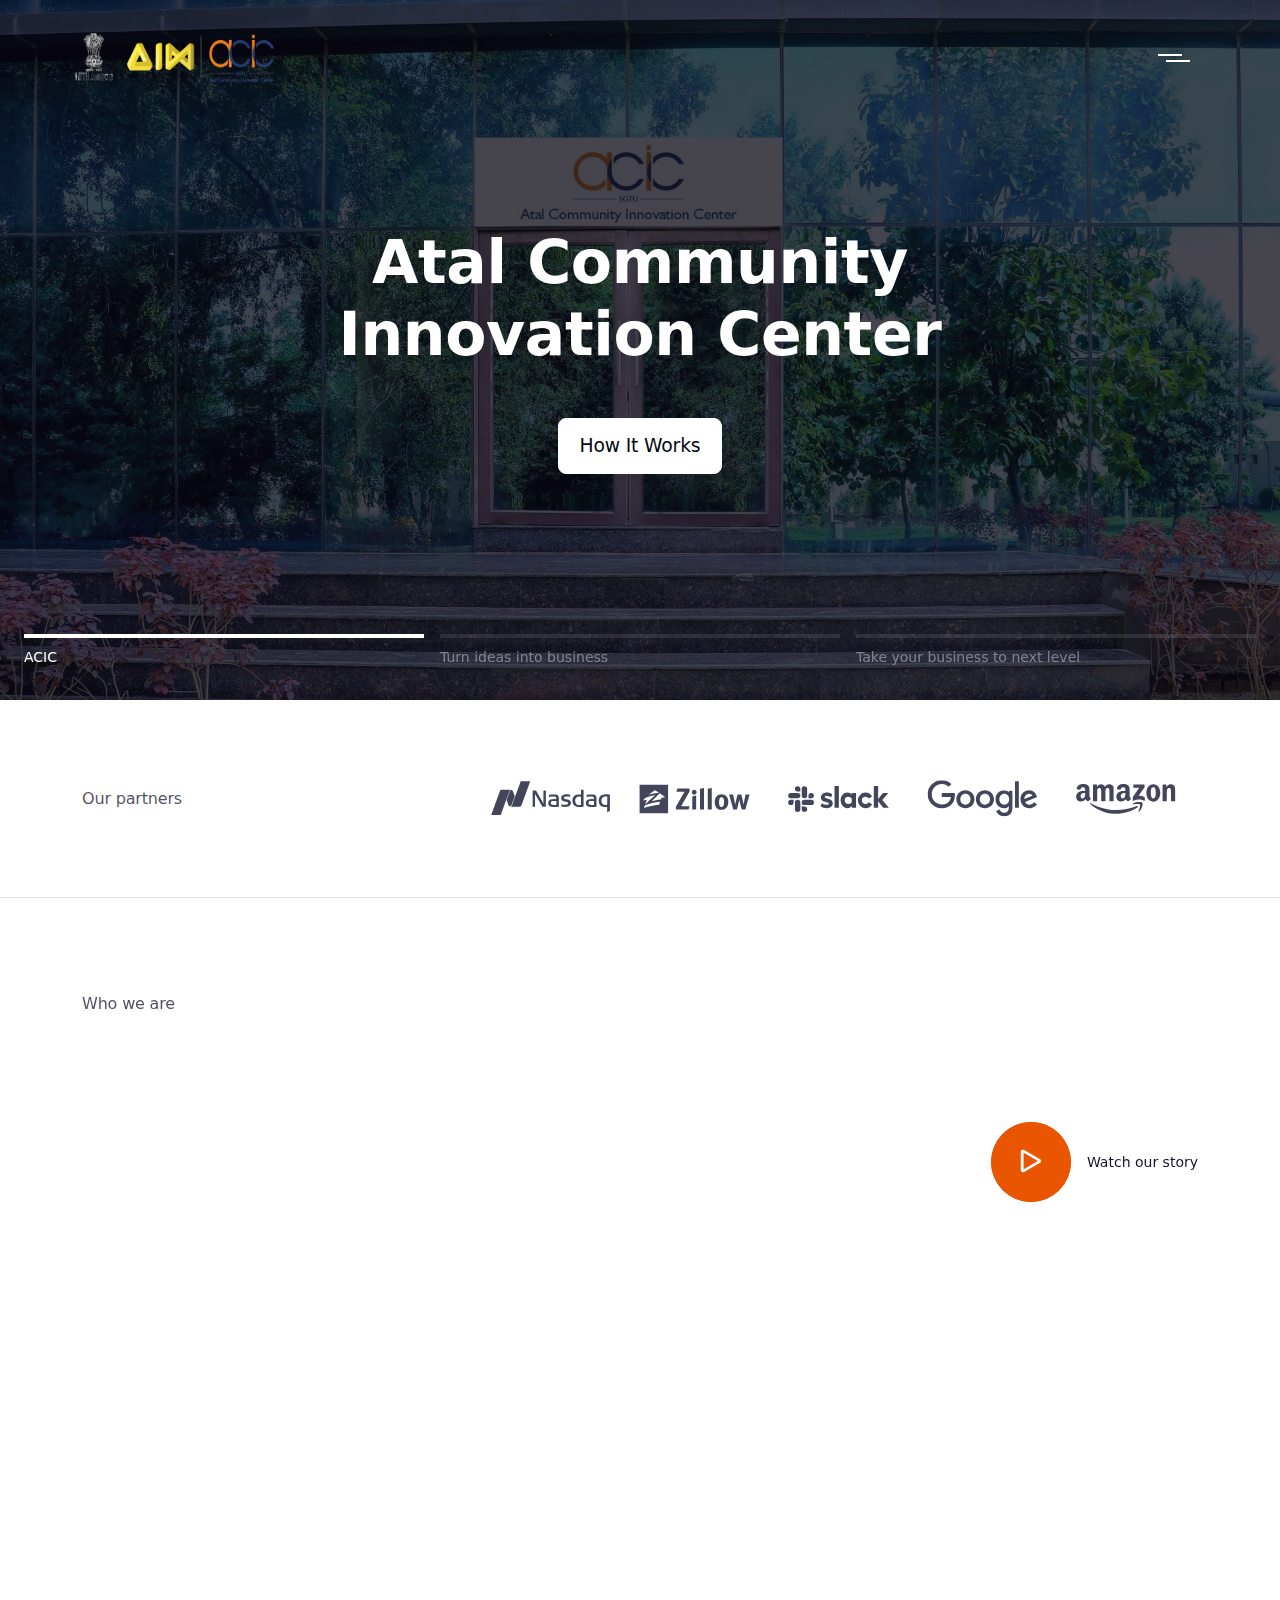
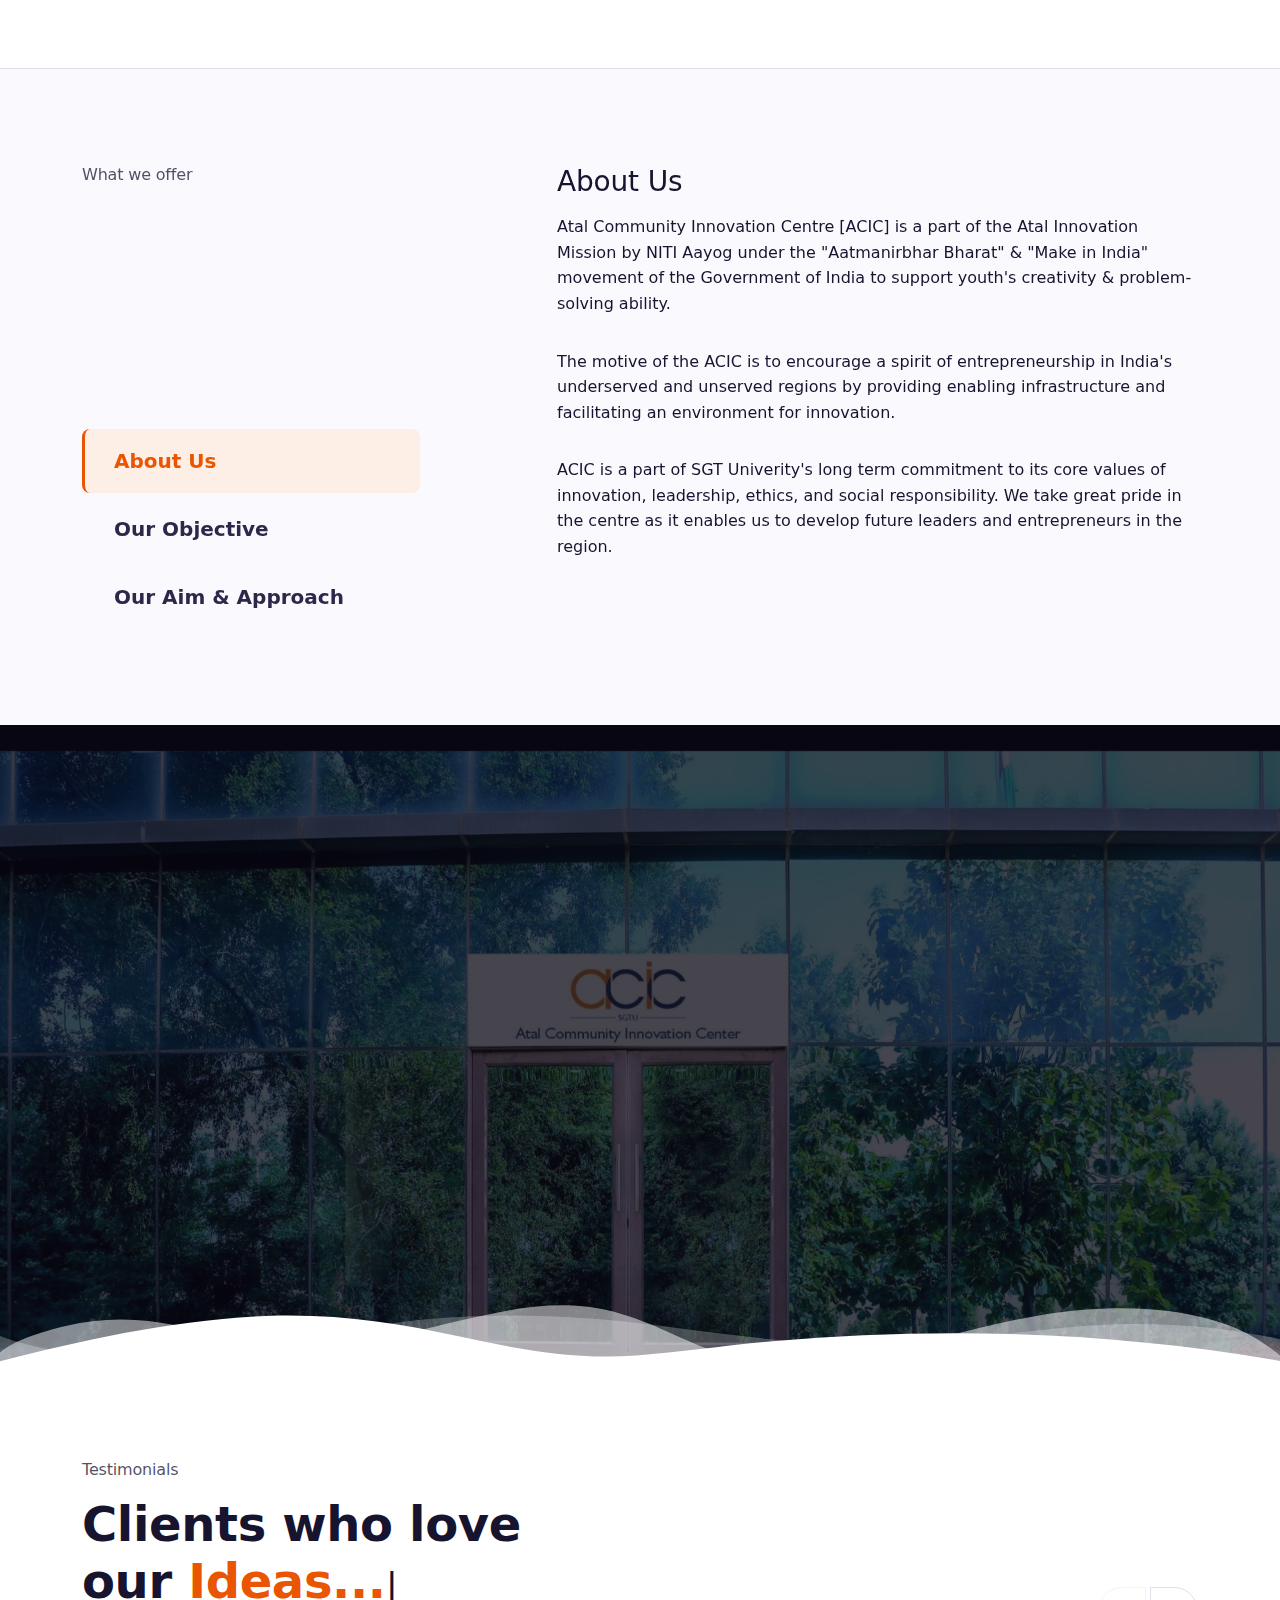
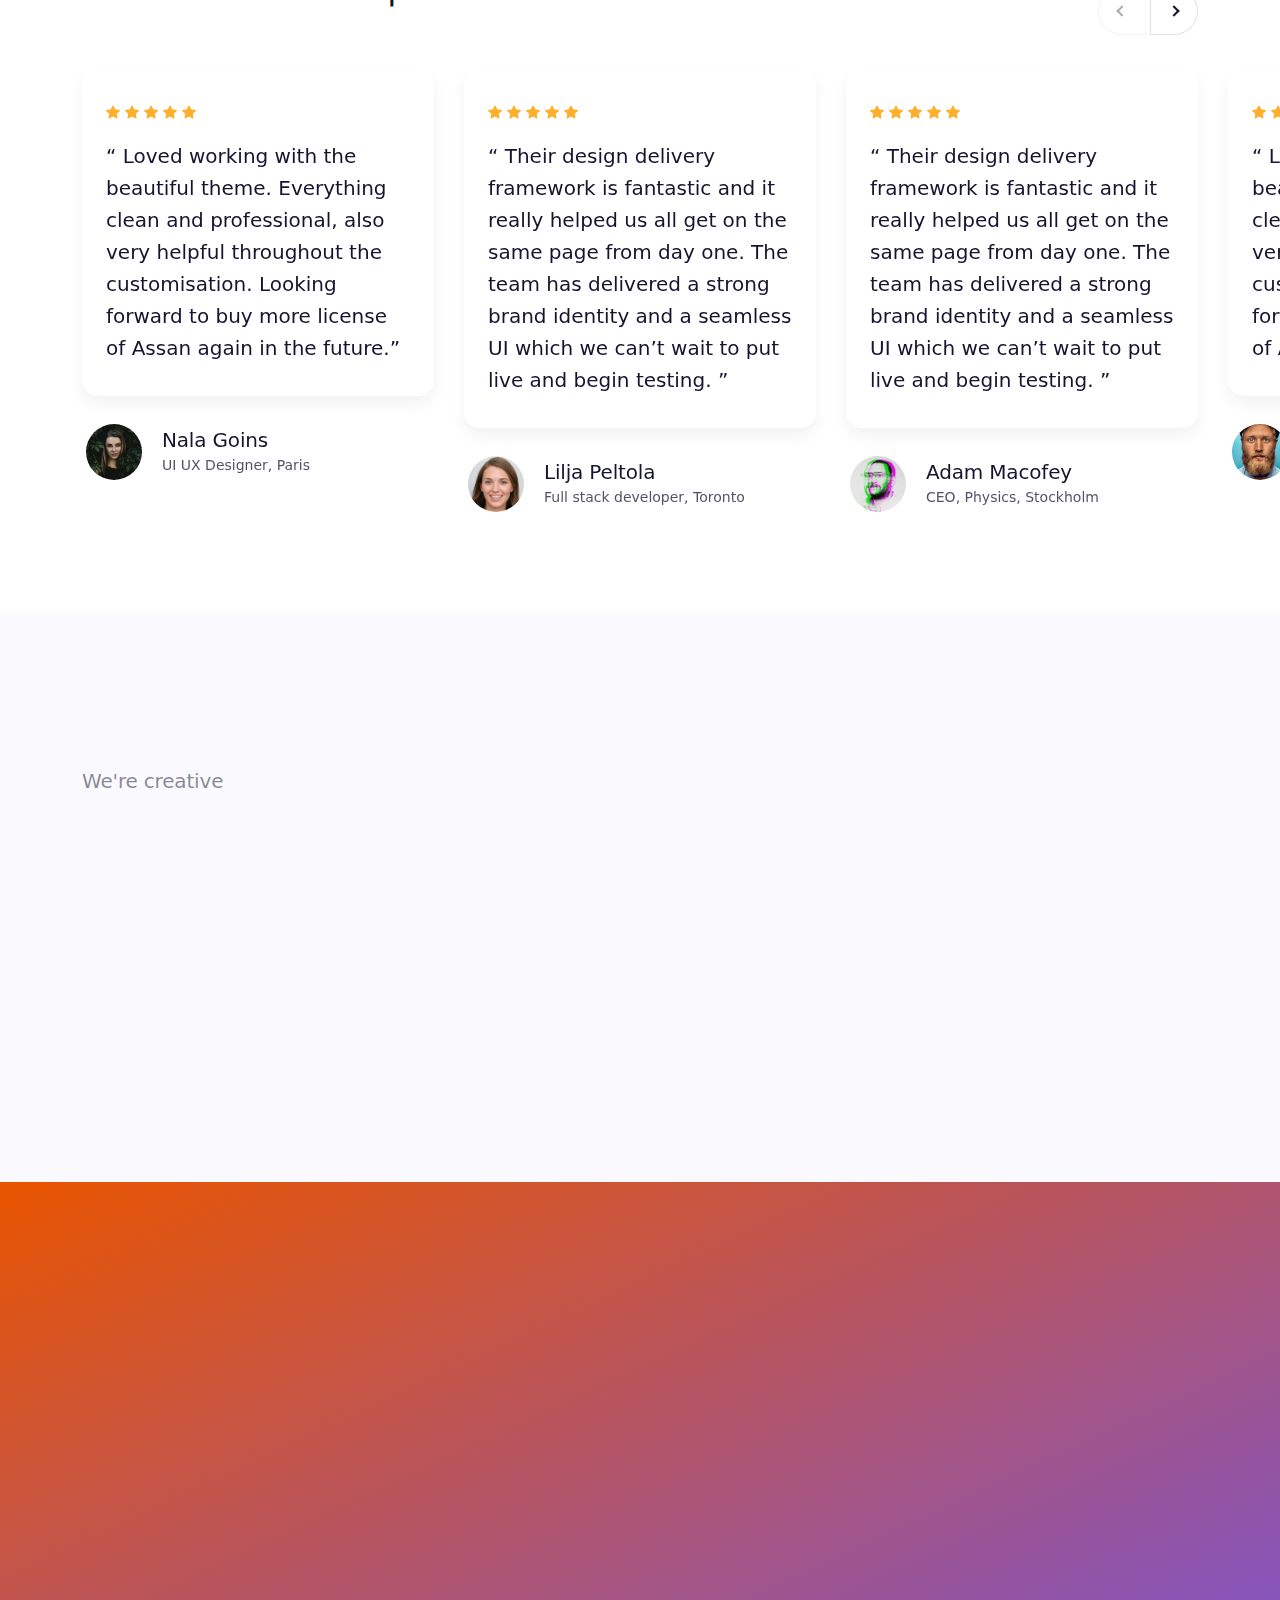
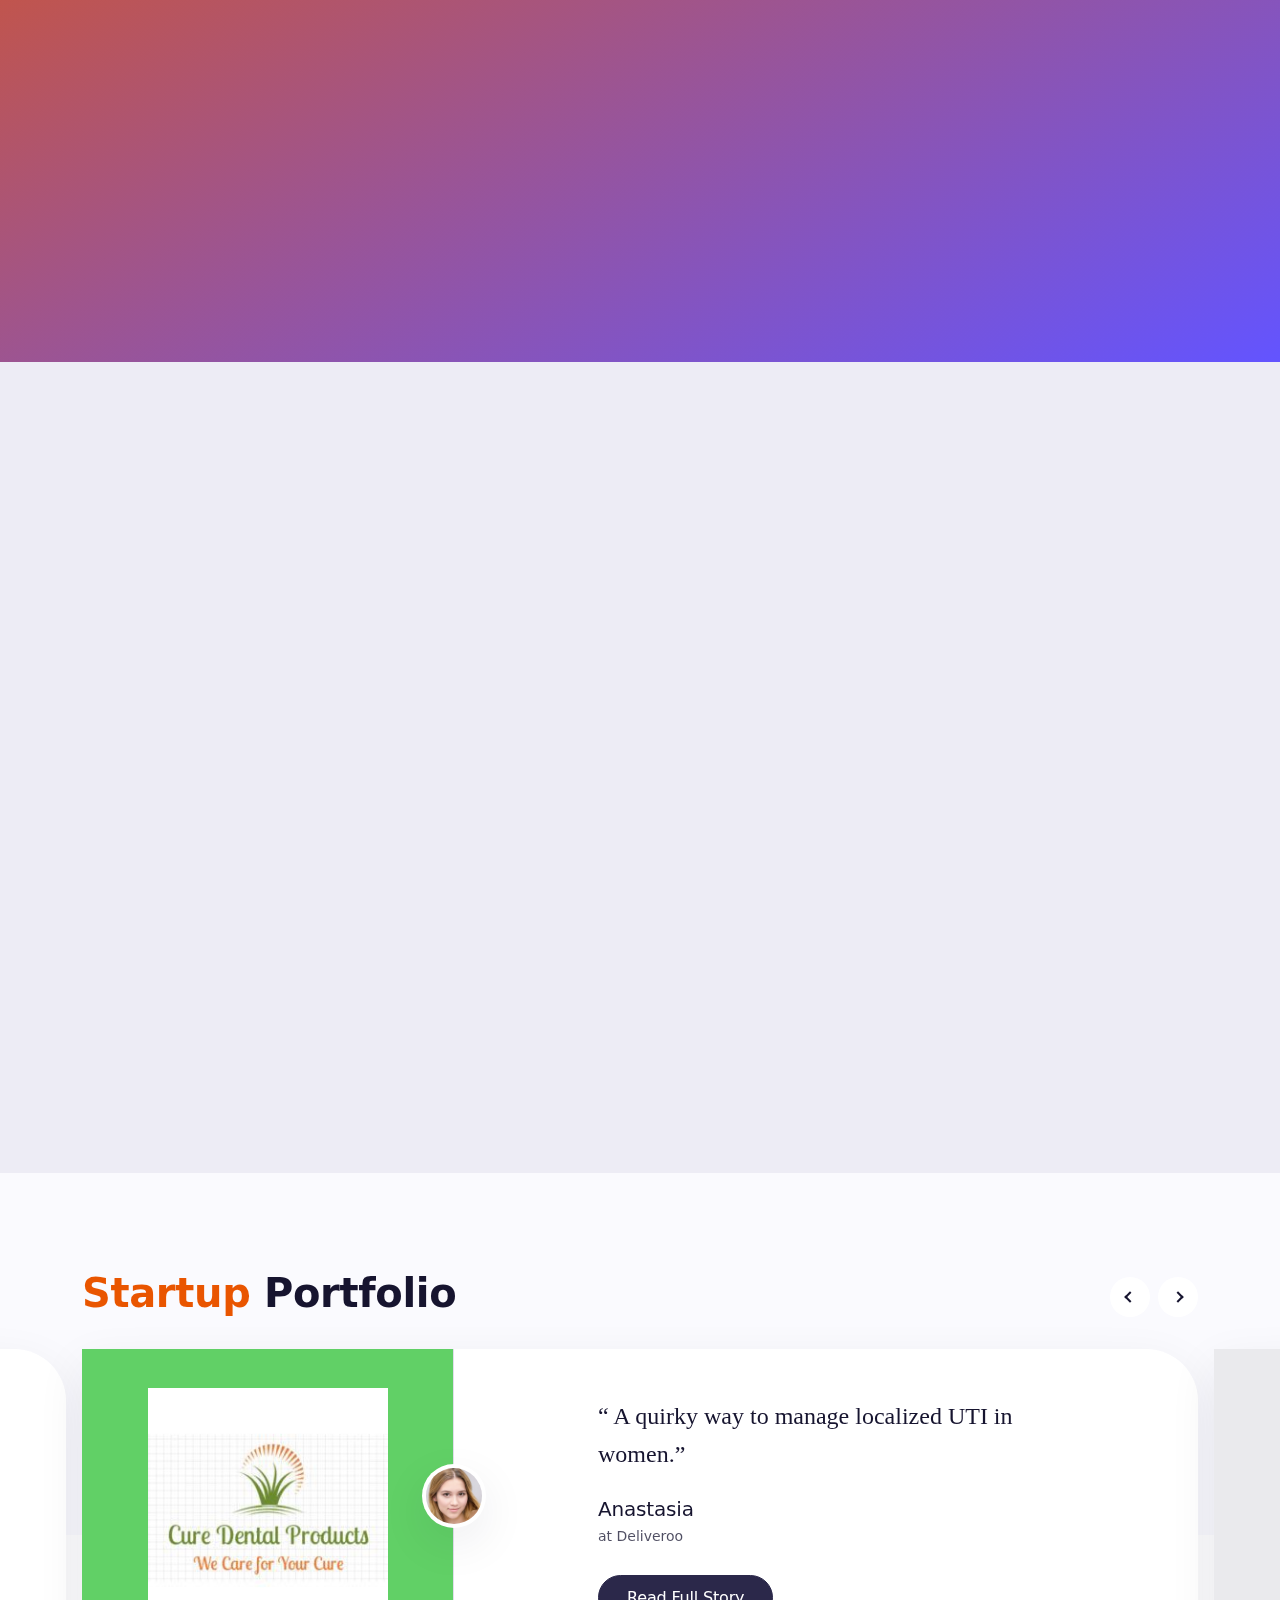
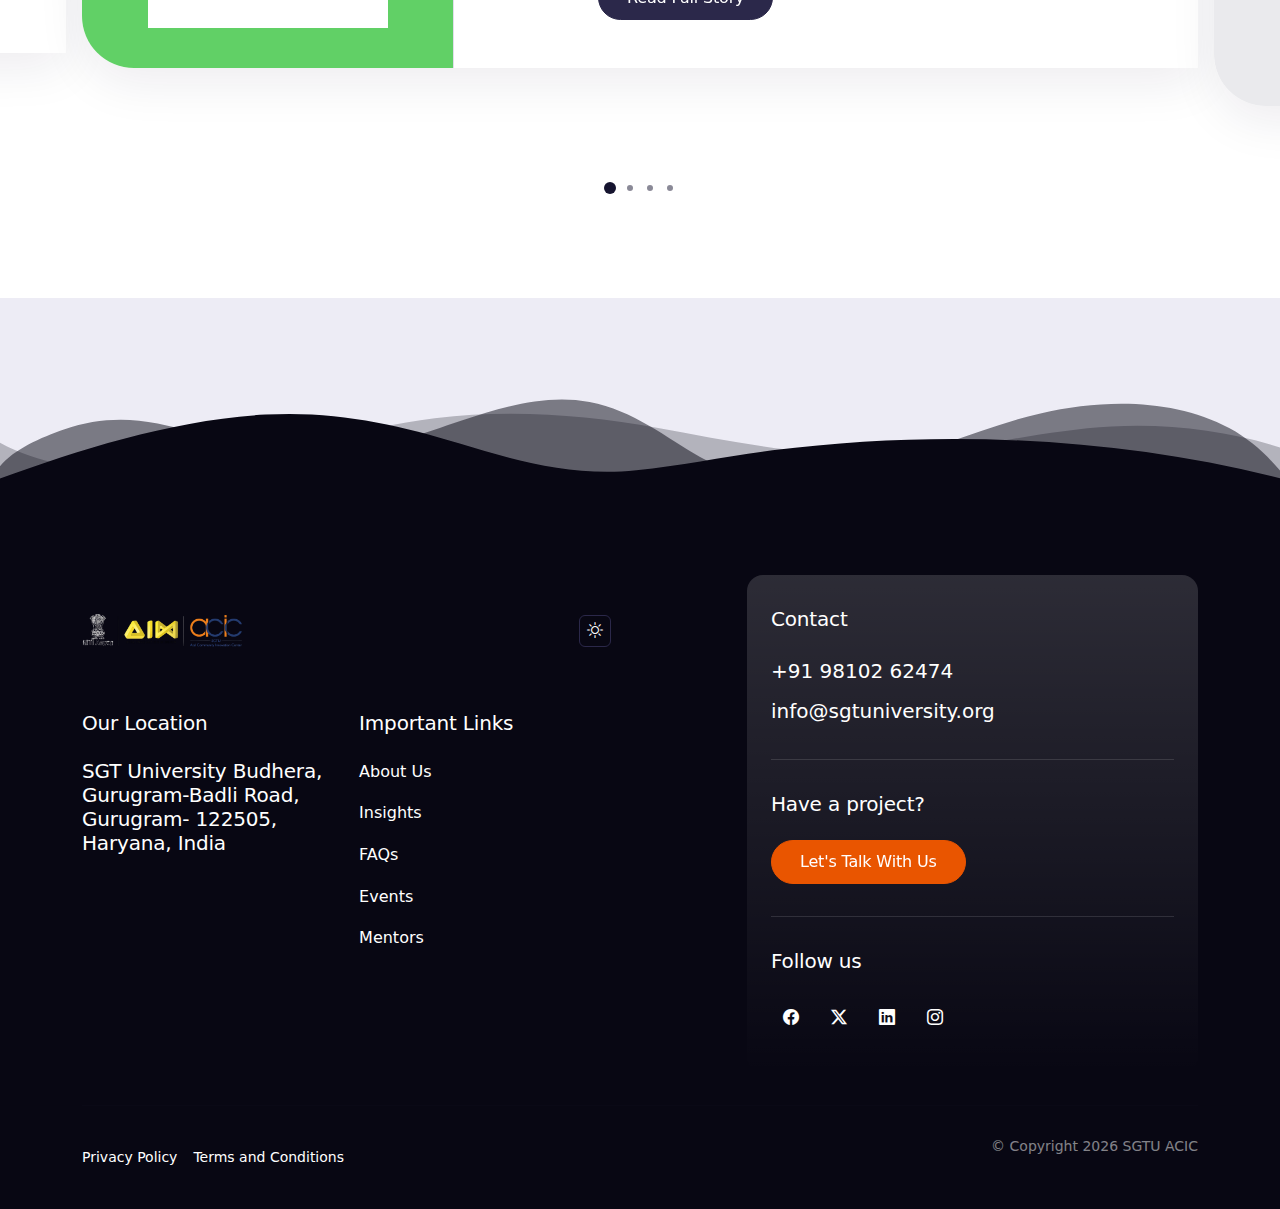
<file: index.html>
<!doctype html>
<html lang="en">
<head>
        <!-- Required meta tags -->
        <meta charset="utf-8">
        <meta name="viewport" content="width=device-width, initial-scale=1">
        <link rel="icon" href="assets/img/logo/ACIC-Home+screen+icon+(mobile+-+tablet)-a.png" type="image/ico">
        <!--Icons-->
        <link rel="stylesheet" href="assets/fonts/bootstrap-icons/bootstrap-icons.min.css">
        <link rel="stylesheet" href="assets/fonts/bootstrap-icons/bootstrap-icons.min.css">
        <!--Iconsmind Icons-->
        <link rel="stylesheet" href="assets/fonts/iconsmind/iconsmind.css">
        <!--AOS Animations-->
        <link rel="stylesheet" href="assets/vendor/node_modules/css/aos.css">


        <!--Google fonts-->
        <link rel="preconnect" href="https://fonts.googleapis.com/">
        <link rel="preconnect" href="https://fonts.gstatic.com/" crossorigin>
        <link href="https://fonts.googleapis.com/css2?family=Poppins:wght@200;300;400;500;600;700&amp;family=Source+Serif+4:ital,wght@0,400;0,500;1,400;1,500&amp;display=swap" rel="stylesheet">

        <!--Swiper slider-->
        <link rel="stylesheet" href="assets/vendor/node_modules/css/swiper-bundle.min.css">
        <!--G-lightbox-->
        <link rel="stylesheet" href="assets/vendor/node_modules/css/glightbox.min.css" />
        <!-- Main CSS -->
        <link href="assets/css/theme-orange.min.css" rel="stylesheet">
        <style>
        @media (max-width: 768px) {  /* Adjust breakpoint as needed */
            .img-fluid2 {
                display: none !important;
            }
        }
        @media (max-width: 768px) {  /* For tablets and smaller screens */
            .img-fluid1 {
                width: 140px !important; /* Adjust as needed */
                height: 40px !important;
            }
        }

        @media (max-width: 576px) {  /* For mobile screens */
            .img-fluid1 {
                width: 120px !important; /* Adjust as needed */
                height: 30px !important;
            }
        }
        @media (max-width: 768px) {  /* For tablets and mobile */
            .x-button-container {
                top: 10px !important;  /* Adjust as needed */
                right: 10px !important;
                margin-top: 0 !important;
                margin-right: 0 !important;
            }
        }
        </style>
        <title>Home - ACIC</title>
    </head>

    <body>
        <!--Particles-js-->
        <div class="position-fixed start-0 top-0 bottom-0 end-0 z-fixed pe-none w-100 h-100 start-0 top-0"
        id="particles-js"></div>
         <!--Preloader Spinner-->
         <!-- <div class="spinner-loader bg-primary text-white">
            <div class="spinner-border" role="status">
            </div>
        </div> -->
        <!--Begin::Header-->
        <header class="z-fixed header-absolute-top pt-lg-1 header-transparent">
            <nav class="navbar navbar-expand-lg navbar-dark">
                <div class="container">
                    <!--Logo-->
                    <a class="navbar-brand" href="index.html">
                        <img src="assets/img/logo/Logos.png" alt="" class="img-fluid1" style="width: 200px; height: 50px;">
                    </a>
                    <div class="d-flex align-items-center navbar-no-collapse-items py-3 order-last">
                        <div class="nav-item fullscreen-toggler order-last ms-4">
                            <!--Fullscreen trigger-->
                            <a href="#offcanvas-fullscreen" class="nav-link width-3x d-block" data-bs-toggle="offcanvas"
                                data-bs-target="#offcanvas-fullscreen">
                                <div class="width-2x mb-1 border-bottom border-white border-2"></div>
                                <div class="width-2x ms-auto border-bottom border-white border-2"></div>
                            </a>
                        </div>
                        <!-- <div class="nav-item ms-3 ms-lg-4">
                            <a href="#"
                                class="btn btn-outline-light border-0 rounded-pill btn-sm p-0 width-3x height-3x flex-center">
                            <i class="bi bi-facebook fs-6"></i>    
                            </a>
                        </div>
                        <div class="nav-item ms-1">
                            <a href="#"
                                class="btn btn-outline-light border-0 rounded-pill btn-sm p-0 width-3x height-3x flex-center">
                                <i class="bi bi-twitter-x fs-6"></i>
                            </a>
                        </div>
                        <div class="nav-item ms-1">
                            <a href="#"
                                class="btn btn-outline-light border-0 rounded-pill btn-sm p-0 width-3x height-3x flex-center">
                                <i class="bi bi-instagram fs-5"></i>
                            </a>
                        </div>
                        <div class="nav-item ms-1">
                            <a href="#"
                                class="btn btn-outline-light border-0 rounded-pill btn-sm p-0 width-3x height-3x flex-center">
                                <i class="bi bi-linkedin fs-6"></i>
                            </a>
                        </div> -->
                    </div>
                </div>
            </nav>
        </header>
        <!--/end::Header-->

        <!--Begin::Fullscreen Offcanvas-->
        <div class="offcanvas offcanvas-fullscreen offcanvas-top h-100" id="offcanvas-fullscreen">
            <div class="offcanvas-body">
                <!--Logo-->
                <a class="navbar-brand position-absolute end-1 top-5 mt-5" href="index.html" style="margin-left:50px!important;">
                    <img src="assets/img/logo/Logos.png" alt="" class="img-fluid2" style="width: 200px!important; height: 50px;">
                </a>
                <!--Offcanvas fullscreen close-->
                <div class="position-absolute end-0 top-0 mt-5 me-15 x-button-container">
                    <button class="btn btn-outline-secondary p-0 flex-center width-6x height-6x rounded-circle"
                        data-bs-dismiss="offcanvas">
                        <i class="bi bi-x fs-1"></i>
                    </button>
                </div>
                
                <!--Offcanvas fullscreen content-->
                <div class="container h-100">
                    <div class="row h-100 align-items-center">
                        <div class="col-md-7 mb-5 mb-md-0">
                            <div class="d-inline-flex">
                                <ul class="js-hover-img">
                                    <li class="js-hover-img-item mb-3">
                                        <div class="js-hover-img-link display-4">
                                            <a href="index.html">Home</a>
                                        </div>
                                        <!-- <img src="assets/img/projects/1-1920w.jpg" alt="Image" class="img"> -->
                                    </li>
                                    <li class="js-hover-img-item mb-3">
                                        <div class="js-hover-img-link display-4">
                                            <a href="about.html">About Us</a>
                                        </div>
                                        <!-- <img src="assets/img/projects/Rendezvous+With+Mentors-+townhall+1+with+Mr.+Dinesh+Gupta-01-1920w.jpg" alt="Image" class="img"> -->
                                    </li>
                                    <li class="js-hover-img-item mb-3">
                                        <div class="js-hover-img-link display-4">
                                            <a href="insights.html">Insights</a>
                                        </div>
                                        <!-- <img src="assets/img/projects/ACIC-web-img-01-1920w.jpg" alt="Image" class="img"> -->
                                    </li>
                                    <li class="js-hover-img-item mb-3">
                                        <div class="js-hover-img-link display-4">
                                            <a href="#">FAQs</a>
                                        </div>
                                        <!-- <img src="assets/img/projects/SGTU-ACIC-01-1920w.jpeg" alt="Image" class="img"> -->
                                    </li>
                                    <li class="js-hover-img-item mb-3">
                                        <div class="js-hover-img-link display-4">
                                            <a href="#">Events</a>
                                        </div>
                                        <!-- <img src="assets/img/projects/1-1920w.jpg" alt="Image" class="img"> -->
                                    </li>
                                    <li class="js-hover-img-item">
                                        <div class="js-hover-img-link display-4">
                                            <a href="#">Mentors</a>
                                        </div>
                                        <!-- <img src="assets/img/projects/SGTU-ACIC-01-1920w.jpeg" alt="Image" class="img"> -->
                                    </li>
                                </ul>
                            </div>
                        </div>
                        <div class="col-md-5">
                            <!--Address-->
                            <h3 class="mb-4 fullscreen-item">SGT University Budhera<br> Gurugram-Badli Road,
                                Gurugram- 122505<br>
                                Haryana, India</h3>
                            <div class="fullscreen-item">
                                <!--Phone-->
                                <a href="tel:+91 98102 62474" class="fs-4 link-hover-underline">+91 98102 62474</a>
                                <!--Divider-->
                                <hr class="bg-transparent border-top my-4 opacity-75">
                                <!--Email-->
                                <a href="mailto:info@sgtuniversity.org"
                                    class="fs-4 link-hover-underline">info@sgtuniversity.org</a>
                            </div>
                        </div>
                    </div>
                </div>
            </div>
        </div>
        <!--::/end offcanvas fullscreen-->

        <main class="main-content" id="main-content">

            <!--begin:Hero section-->
            <section class="position-relative bg-dark overflow-hidden">
                <!-- Swiper Main -->
                <div class="swiper-container swiper-classic">
                    <div class="swiper-wrapper">
                        <div class="swiper-slide" style="background-image:url('assets/img/acic+gate-1920w.jpg')">

                            <!--Overlay-->
                            <div class="bg-dark position-absolute start-0 top-0 w-100 h-100 opacity-75"></div>
                            <div class="container text-white h-100 position-relative z-1">
                                <div class="row h-100 align-items-center">
                                    <div class="col-xl-8 col-lg-10 mx-auto text-center">
                                        <ul class="carousel-layers list-unstyled mb-0">
                                            <li data-carousel-layer="fade-start">
                                                <h2 class="display-3 mb-4 mb-lg-7">
                                                    Atal Community Innovation Center
                                                </h2>
                                            </li>
                                            <li data-carousel-layer="fade-start">
                                                <a href="#" class="btn btn-white btn-lg">
                                                    How it works
                                                </a>
                                            </li>
                                        </ul>
                                    </div>
                                </div>
                            </div>
                        </div>
                        <div class="swiper-slide" style="background-image:url('assets/img/projects/Design+Thinking+and+Innovation-01-1920w.jpg')">
                            <!--Overlay-->
                            <div class="bg-dark position-absolute start-0 top-0 w-100 h-100 opacity-75"></div>
                            <div class="container text-white h-100 position-relative z-1">
                                <div class="row h-100 align-items-center">
                                    <div class="col-xl-8 col-lg-10 mx-auto text-center">
                                        <ul class="carousel-layers list-unstyled mb-0">
                                            <li data-carousel-layer="fade-start">
                                                <h2 class="display-3 mb-4 mb-lg-7">
                                                    We turns ideas into business
                                                </h2>
                                            </li>
                                            <li data-carousel-layer="fade-start">
                                                <a href="#" class="btn btn-white btn-lg">
                                                    Register now
                                                </a>
                                            </li>
                                        </ul>
                                    </div>
                                </div>
                            </div>
                        </div>
                        <div class="swiper-slide" style="background-image:url('assets/img/acic-pic.jpg')">
                            <!--Overlay-->
                            <div class="bg-dark position-absolute start-0 top-0 w-100 h-100 opacity-75"></div>
                            <div class="container text-white h-100 position-relative z-1">
                                <div class="row h-100 align-items-center">
                                    <div class="col-xl-8 col-lg-10 mx-auto text-center">
                                        <ul class="carousel-layers list-unstyled mb-0">
                                            <li data-carousel-layer="fade-start">
                                                <h2 class="display-3 mb-4 mb-lg-7">
                                                    Take your business to the next level
                                                </h2>
                                            </li>
                                            <li data-carousel-layer="fade-start">
                                                <a href="#" class="btn btn-white btn-lg">
                                                    Try it Now!
                                                </a>
                                            </li>
                                        </ul>
                                    </div>
                                </div>
                            </div>
                        </div>
                    </div>
                </div>
                <!--End swiper-main-->

                <!--Swiper thumbnails-->
                <div
                    class="progress-swiper-thumbs pb-3 pb-lg-5 position-absolute start-0 bottom-0 w-100 overflow-hidden text-white px-4 swiper-container">
                    <div class="swiper-wrapper">
                        <!-- Slide -->
                        <div class="swiper-slide swiper-pagination-progress">
                            <div class="swiper-pagination-progress-bar mb-2">
                                <div class="swiper-pagination-progress-inner swiper-pagination-progress-bar-inner">
                                </div>
                            </div>
                            <span class="small d-block text-truncate">ACIC</span>
                        </div>
                        <!-- End Slide -->

                        <!-- Slide -->
                        <div class="swiper-slide swiper-pagination-progress">
                            <div class="swiper-pagination-progress-bar mb-2">
                                <div class="swiper-pagination-progress-inner swiper-pagination-progress-bar-inner">
                                </div>
                            </div>
                            <span class="small d-block text-truncate">Turn ideas into business</span>
                        </div>
                        <!-- End Slide -->

                        <!-- Slide -->
                        <div class="swiper-slide swiper-pagination-progress">
                            <div class="swiper-pagination-progress-bar mb-2">
                                <div class="swiper-pagination-progress-inner swiper-pagination-progress-bar-inner">
                                </div>
                            </div>
                            <span class="small d-block text-truncate">Take your business to next level</span>
                        </div>
                        <!-- End Slide -->
                    </div>
                </div>
                <!-- End Swiper Thumbs Slider -->
            </section>
            <!--/end:Hero section-->

            <!--begin:Partners section-->
            <section class="border-bottom overflow-hidden">
                <div class="container pt-9 pb-6 pb-lg-9">
                    <div class="row align-items-center">
                        <!--begin:section-title-->
                        <div class="col-md-4 col-lg-3 text-center text-md-start">
                            <h6 class="mb-5 mb-md-0 text-body-secondary">Our partners</h6>
                        </div>
                        <!--end:section-title-->

                        <div class="col-md-8 col-lg-9">
                            <!--Paertners List-->
                            <div class="d-flex flex-wrap justify-content-md-end justify-content-center">
                                <!--Partner-->
                                <div
                                    class="d-flex justify-content-center align-items-center px-4 py-3 width-13x h-auto">
                                    <img class="img-fluid img-invert" src="assets/img/partners/dark/nasdaq.svg" alt="">
                                </div>
                                <!--Partner-->
                                <div
                                    class="d-flex justify-content-center align-items-center px-4 py-3 width-13x h-auto">
                                    <img class="img-fluid img-invert" src="assets/img/partners/dark/zillow.svg" alt="">
                                </div>
                                <!--Partner-->
                                <div
                                    class="d-flex justify-content-center align-items-center px-4 py-3 width-13x h-auto">
                                    <img class="img-fluid img-invert" src="assets/img/partners/dark/slack.svg" alt="">
                                </div>
                                <!--Partner-->
                                <div
                                    class="d-flex justify-content-center align-items-center px-4 py-3 width-13x h-auto">
                                    <img class="img-fluid img-invert" src="assets/img/partners/dark/google.svg" alt="">
                                </div>
                                <!--Partner-->
                                <div
                                    class="d-flex justify-content-center align-items-center px-4 py-3 width-13x h-auto">
                                    <img class="img-fluid img-invert" src="assets/img/partners/dark/amazon.svg" alt="">
                                </div>
                            </div>
                        </div>
                    </div>
                </div>
            </section>
            <!--/end:Partners section-->

            <!--begin:About section-->
            <section class="position-relative overflow-hidden border-bottom">
                <div class="container py-9 py-lg-11">
                    <div class="row mb-9 mb-lg-11 align-items-end">
                        <div class="col-lg-9 col-xl-8 mb-5 mb-lg-0">
                            <!--Subtitle-->
                            <h6 class="mb-3 text-body-secondary">Who we are</h6>

                            <!--title-->
                            <h2 class="display-5 mb-0" data-aos="fade-left" data-aos-duration="400">
                                We are
                                dedicated to making the
                                world a better place.
                            </h2>
                        </div>

                        <!--Video popup-->
                        <div class="col-xl-4 col-lg-3">
                            <div class="d-flex align-items-center">
                                <!--Video button-->
                            <a href="https://vimeo.com/353105087" data-glightbox data-gallery="03"
                            class="btn btn-primary ms-lg-auto me-3 btn-circle-ripple width-8x height-8x rounded-circle d-flex justify-content-center align-items-center">
                            <i class="bi bi-play fs-1"></i>
                        </a>
                        <small>Watch our story</small>
                            </div>
                        </div>
                    </div>
                    <div class="row">
                        <div class="col-md-4 mb-5 mb-md-0" data-aos="fade-right" data-aos-delay="100"
                            data-aos-duration="400">
                            <!--:Icon:-->
                           <div class="width-5x height-5x mb-5 flex-center">
                            <img data-inject-svg src="assets/img/graphics/icons/hand-shake.svg"
                            class="w-100 h-100 fill-primary" alt="">
                           </div>
                            <h5 class="mb-3">Service & Supports</h5>
                            <p class="mb-0">
                                We invite ideas and solutions to a prevailing problem for an open innovation challenge, where creative minds can collaborate to develop impactful and sustainable solutions. Join us in driving change and making a difference!
                            </p>
                        </div>
                        <div class="col-md-4 mb-5 mb-md-0" data-aos="fade-right" data-aos-delay="150"
                            data-aos-duration="400">
                           <!--:Icon:-->
                           <div class="width-5x height-5x mb-5 flex-center">
                            <img data-inject-svg src="assets/img/graphics/icons/target.svg"
                            class="w-100 h-100 fill-warning" alt="">
                           </div>
                            <h5 class="mb-3">Aim & Approach</h5>
                            <p class="mb-0">
                                To create an ecosystem having all facilities, mentoring, and life skills support to nurture youth for bringing their ideas on an open discussion platform, allocate resources, and ignite the spirit of entrepreneurship.
                            </p>
                        </div>
                        <div class="col-md-4" data-aos="fade-right" data-aos-delay="200" data-aos-duration="400">
                            <!--:Icon:-->
                           <div class="width-5x height-5x mb-5 flex-center">
                            <img data-inject-svg src="assets/img/graphics/icons/magic-wand.svg"
                            class="w-100 h-100 fill-info" alt="">
                           </div>
                            <h5 class="mb-3">Objectives</h5>
                            <p class="mb-0">
                                To offer an opportunity for everyone to innovate, ideate, and design impactful solutions, irrespective of their age: Big ideas start Small.
                            </p>
                        </div>
                    </div>

                </div>
            </section>
            <!--end/:About section-->

            <!--begin: Services section-->
            <section class="bg-body-tertiary position-relative overflow-hidden">
                <div class="container py-9 py-lg-11 position-relative">
                    <div class="row justify-content-between">
                        <div class="col-lg-5 mb-7 mb-lg-0">
                            <h6 class="mb-3 text-body-secondary">What we offer</h6>
                            <h2 class="display-5 pe-lg-5 mb-5 mb-lg-8" data-aos="fade-left" data-aos-duration="400">We
                                take your
                                Ideas to the next level
                            </h2>
                            <div class="w-lg-75">
                                <nav class="nav nav-vertical position-relative z-1 flex-column" role="tablist" style="--bs-nav-pills-link-active-bg:var(--bs-primary);--bs-nav-pills-link-active-color:var(--bs-primary);">
                                    <div class="indicator-vertical w-100 z-n1 position-absolute border-start border-3 bg-primary-subtle rounded-3 border-primary start-0"></div>
                                    <a href="#code" class="nav-link rounded-pill active px-5 fs-5 py-3 mb-1"
                                        data-bs-toggle="tab"><span><b>About Us</b></span></a>
                                    <a href="#strategy" class="nav-link rounded-pill fs-5 px-5 py-3 mb-1"
                                        data-bs-toggle="tab"><span><b>Our Objective</b></span></a>
                                    <a href="#design" class="nav-link rounded-pill fs-5 px-5 py-3"
                                        data-bs-toggle="tab"><span><b>Our Aim & Approach</b></span></a>
                                       
                                </nav>
                            </div>
                        </div>
                        <div class="col-lg-7">
                            <div class="tab-content">
                                <div class="tab-pane active fade show" id="code">
                                    <div class="position-relative">
                                        <h3 class="mb-3">About Us</h3>
                                        <p class="mb-5">Atal Community Innovation Centre [ACIC] is a part of the Atal Innovation Mission by NITI Aayog under the "Aatmanirbhar Bharat" & "Make in India" movement of the Government of India to support youth's creativity & problem-solving ability.</p>
                                        <p class="mb-5">The motive of the ACIC is to encourage a spirit of entrepreneurship in India's underserved and unserved regions by providing enabling infrastructure and facilitating an environment for innovation.</p>
                                        <p class="mb-5">ACIC is a part of SGT Univerity's long term commitment to its core values of innovation, leadership, ethics, and social responsibility. We take great pride in the centre as it enables us to develop future leaders and entrepreneurs in the region.</p>
                                        <!-- <ul class="list-unstyled mb-0">
                                            <li class="d-flex py-2 align-items-center">
                                                <div class="me-3">
                                                    <i class="bi bi-check fs-4 text-body-secondary"></i>
                                                </div>
                                                <p class="mb-0">
                                                    We design and development
                                                </p>
                                            </li>
                                            <li class="d-flex py-2 align-items-center">
                                                <div class="me-3">
                                                    <i class="bi bi-check fs-4 text-body-secondary"></i>
                                                </div>
                                                <p class="mb-0">
                                                    Mobile Solutions / App
                                                </p>
                                            </li>
                                            <li class="d-flex py-2 align-items-center">
                                                <div class="me-3">
                                                    <i class="bi bi-check fs-4 text-body-secondary"></i>
                                                </div>
                                                <p class="mb-0">
                                                    Microsite / web special
                                                </p>
                                            </li>
                                            <li class="d-flex py-2 align-items-center">
                                                <div class="me-3">
                                                    <i class="bi bi-check fs-4 text-body-secondary"></i>
                                                </div>
                                                <p class="mb-0">
                                                    Website / relaunch
                                                </p>
                                            </li>
                                        </ul> -->
                                    </div>
                                </div>
                                <div class="tab-pane fade" id="strategy">
                                    <div class="position-relative">
                                        <h3 class="mb-3">Our Objective</h3>
                                        <!-- <p class="mb-5">
                                            Lorem ipsum dolor sit amet, consectetur adipiscing elit, sed do eiusmod
                                            tempor incididunt ut labore et dolore magna aliqua. Ut enim ad minim veniam,
                                            quis nostrud exercitation ullamco laboris nisi ut aliquip ex ea commodo
                                            consequat. Duis aute irure dolor in reprehenderit in voluptate velit esse
                                            cillum dolore eu fugiat nulla pariatur. Excepteur sint occaecat cupidatat
                                            non proident, sunt in culpa qui officia deserunt mollit anim id est laborum.
                                        </p> -->
                                        <ul class="list-unstyled mb-0">
                                            <li class="d-flex py-2 align-items-center">
                                                <div class="me-3">
                                                    <i class="bi bi-check fs-4 text-body-secondary"></i>
                                                </div>
                                                <p class="mb-0">
                                                    Big Ideas Start Small
                                                </p>
                                            </li>
                                            <li class="d-flex py-2 align-items-center">
                                                <div class="me-3">
                                                    <i class="bi bi-check fs-4 text-body-secondary"></i>
                                                </div>
                                                <p class="mb-0">
                                                    Empowering Society to Bring Change
                                                </p>
                                            </li>
                                            <li class="d-flex py-2 align-items-center">
                                                <div class="me-3">
                                                    <i class="bi bi-check fs-4 text-body-secondary"></i>
                                                </div>
                                                <p class="mb-0">
                                                    Thinking Local, Acting Global
                                                </p>
                                            </li>
                                            <li class="d-flex py-2 align-items-center">
                                                <div class="me-3">
                                                    <i class="bi bi-check fs-4 text-body-secondary"></i>
                                                </div>
                                                <p class="mb-0">
                                                    Serving Society, Mind to Market
                                                </p>
                                            </li>
                                        </ul>
                                    </div>
                                </div>
                                <div class="tab-pane fade" id="design">
                                    <div class="position-relative">
                                        <h3 class="mb-3">Our Aim & Approach</h3>
                                        <p class="mb-5">To create an ecosystem having all facilities, mentoring, and life skills support to nurture youth for bringing their ideas on an open discussion platform, allocate resources, and ignite the spirit of entrepreneurship.</p>
                                        <ul class="list-unstyled mb-0">
                                            <li class="d-flex py-2 align-items-center">
                                                <div class="me-3">
                                                    <i class="bi bi-check fs-4 text-body-secondary"></i>
                                                </div>
                                                <p class="mb-0">
                                                   Design
                                                </p>
                                            </li>
                                            <li class="d-flex py-2 align-items-center">
                                                <div class="me-3">
                                                    <i class="bi bi-check fs-4 text-body-secondary"></i>
                                                </div>
                                                <p class="mb-0">
                                                    Discover
                                                </p>
                                            </li>
                                            <li class="d-flex py-2 align-items-center">
                                                <div class="me-3">
                                                    <i class="bi bi-check fs-4 text-body-secondary"></i>
                                                </div>
                                                <p class="mb-0">
                                                    Launch
                                                </p>
                                            </li>
                                            <li class="d-flex py-2 align-items-center">
                                                <div class="me-3">
                                                    <i class="bi bi-check fs-4 text-body-secondary"></i>
                                                </div>
                                                <p class="mb-0">
                                                    Competitive Prices
                                                </p>
                                            </li>
                                        </ul>
                                    </div>
                                </div>
                            </div>
                        </div>
                    </div>
                </div>
            </section>
            <!--/end: Services section-->

            <!--begin: quote parallax section-->
            <section class="jarallax text-white position-relative overflow-hidden bg-dark" data-speed=".2">
                <!--Section background image parallax-->
                <img src="assets/img/acic+gate-1920w.jpg" class="jarallax-img" alt="">

                <!--Overlay-->
                <div class="position-absolute w-100 h-100 start-0 top-0 bg-dark opacity-75"></div>

                <!--begin:Divider shape-->
                <svg class="w-100 position-absolute start-0 bottom-0 z-1 flip-y" style="color:var(--bs-body-bg)" height="64"
                    fill="currentColor" preserveAspectRatio="none" viewBox="0 0 1200 120"
                    xmlns="http://www.w3.org/2000/svg" style="transform: rotate(180deg) scaleX(-1);">
                    <path d="M0 0v46.29c47.79 22.2 103.59 32.17 158 28 70.36-5.37 136.33-33.31 206.8-37.5 73.84-4.36 147.54
     16.88 218.2 35.26 69.27 18 138.3 24.88 209.4
     13.08 36.15-6 69.85-17.84 104.45-29.34C989.49 25 1113-14.29 1200 52.47V0z" opacity=".25" />
                    <path d="M0 0v15.81c13 21.11 27.64 41.05 47.69 56.24C99.41 111.27 165 111 224.58 91.58c31.15-10.15
      60.09-26.07 89.67-39.8 40.92-19 84.73-46 130.83-49.67 36.26-2.85 70.9 9.42 98.6 31.56 31.77 25.39
      62.32 62 103.63 73 40.44 10.79 81.35-6.69 119.13-24.28s75.16-39 116.92-43.05c59.73-5.85 
      113.28 22.88 168.9 38.84 30.2 8.66 59 6.17 87.09-7.5 22.43-10.89 48-26.93 60.65-49.24V0z" opacity=".5" />
                    <path d="M0 0v5.63C149.93 59 314.09 71.32 475.83 42.57c43-7.64 84.23-20.12 127.61-26.46 59-8.63
    112.48 12.24 165.56 35.4C827.93 77.22 886 95.24 951.2 90c86.53-7 172.46-45.71 248.8-84.81V0z" />
                </svg>
                <!--/end:Divider shape-->
                <div class="container py-9 py-lg-11 position-relative">
                    <div class="row pb-9">
                        <div class="col-lg-10 mx-auto">
                            <div class="position-relative z-1" data-aos-duration="400" data-aos="fade-up">
                                <!--Subtitle-->
                                <h6 class="mb-5 text-center text-warning">A good company</h6>
                                <!--Quote text-->
                                <h2 class="display-4 fw-medium text-center mb-5">
                                    “ We believe in great details, and we also
                                    believe in businesses that keep that in
                                    our mind all days, everyday. ”
                                </h2>
                                <h5 class="text-center">
                                    - Client
                                </h5>
                            </div>
                        </div>
                    </div>
                </div>

                <!--Parallax element circle-->
                <div class="position-absolute start-50 top-50 translate-middle">
                    <div class="width-20x height-20x rounded-circle bg-primary rellax" data-rellax-speed="2"
                        data-rellax-percentage=".9"></div>
                </div>

            </section>
            <!--/end: quote parallax section-->

            <!--begin: Testimonials section-->
            <section class="position-relative bg-body overflow-hidden">
                <div class="container position-relative py-9 py-lg-11">
                    <div class="row mb-4 mb-lg-5 align-items-end justify-content-between">
                        <div class="col-md-8 mb-4 mb-md-0">
                            <h6 class="mb-3 text-body-secondary">Testimonials</h6>
                            <h2 class="mb-4 display-5">Clients who love
                                <span class="d-block">our
                                    <span class="d-inline-block text-primary"
                                        data-typed='{"strings": ["Ideas...", "Creativity...", "passion...", "innovation..."]}'></span>
                                </span>
                            </h2>
                        </div>
                        <div class="col-md-4 text-md-end">
                            <div class="position-relative d-flex justify-content-md-end align-items-center">
                                <!--Buttons navigation-->
                                <div
                                    class="swiper-testimonial-button-prev start-0 swiper-button-prev mt-0 rounded-end-0 rounded-4 position-relative width-5x height-5x me-1 rounded-circle bg-transparent text-body border">
                                </div>
                                <div
                                    class="swiper-testimonial-button-next swiper-button-next mt-0 position-relative rounded-start-0 rounded-4 end-0 width-5x height-5x rounded-circle bg-transparent text-body border">
                                </div>
                            </div>
                        </div>
                    </div>
                    <div class="row">
                        <div class="col-lg-12">

                            <!--Swiper slider testimonials-->
                            <div class="swiper-container swiper-testimonial">
                                <div class="swiper-wrapper">
                                    <!--Slide-->
                                    <div class="swiper-slide">
                                        <div class="position-relative">
                                            <div class="mb-4 flex-grow-1 px-3 px-4 py-5 shadow rounded-4">
                                                <div class="mb-3 text-warning">
                                                    <i class="bi bi-star-fill small"></i>
                                                    <i class="bi bi-star-fill small"></i>
                                                    <i class="bi bi-star-fill small"></i>
                                                    <i class="bi bi-star-fill small"></i>
                                                    <i class="bi bi-star-fill small"></i>
                                                </div>
                                                <p class="fw-normal fs-5 mb-0">
                                                    “ Loved working with the beautiful theme. Everything clean and
                                                    professional,
                                                    also very helpful throughout the customisation. Looking forward to
                                                    buy more
                                                    license of Assan again in the future.”
                                                </p>
                                            </div>
                                            <div class="d-flex align-items-center justify-content-start">

                                                <div class="position-relative me-3">
                                                    <!--Avatar Image-->
                                                    <img class="position-relative avatar lg rounded-circle p-1"
                                                        src="assets/img/avatar/4.jpg" alt="">
                                                </div>
                                                <div>
                                                    <h5 class="mb-0">Nala Goins</h5>
                                                    <small class="text-body-secondary">UI UX Designer, Paris</small>
                                                </div>
                                            </div>
                                        </div>
                                    </div>
                                    <!--Slide-->
                                    <div class="swiper-slide">
                                        <div class="position-relative">
                                            <div class="mb-4 flex-grow-1 px-3 px-4 py-5 shadow rounded-4">
                                                <div class="mb-3 text-warning">
                                                    <i class="bi bi-star-fill small"></i>
                                                    <i class="bi bi-star-fill small"></i>
                                                    <i class="bi bi-star-fill small"></i>
                                                    <i class="bi bi-star-fill small"></i>
                                                    <i class="bi bi-star-fill small"></i>
                                                </div>
                                                <p class="fw-normal fs-5 mb-0">
                                                    “ Their design delivery framework is fantastic and it really helped
                                                    us all get
                                                    on the same page from day one. The team has delivered a strong brand
                                                    identity and a seamless UI
                                                    which we can’t wait to put live and begin testing. ”
                                                </p>
                                            </div>
                                            <div class="d-flex align-items-center justify-content-start">

                                                <div class="position-relative me-3">
                                                    <img class="position-relative avatar lg rounded-circle p-1"
                                                        src="assets/img/avatar/5.jpg" alt="">
                                                </div>
                                                <div>
                                                    <h5 class="mb-0">Lilja Peltola</h5>
                                                    <small class="text-body-secondary">Full stack developer,
                                                        Toronto</small>
                                                </div>
                                            </div>
                                        </div>
                                    </div>

                                    <!--Slide-->
                                    <div class="swiper-slide">
                                        <div class="position-relative">
                                            <div class="mb-4 flex-grow-1 px-3 px-4 py-5 shadow rounded-4">
                                                <div class="mb-3 text-warning">
                                                    <i class="bi bi-star-fill small"></i>
                                                    <i class="bi bi-star-fill small"></i>
                                                    <i class="bi bi-star-fill small"></i>
                                                    <i class="bi bi-star-fill small"></i>
                                                    <i class="bi bi-star-fill small"></i>
                                                </div>
                                                <p class="fw-normal fs-5 mb-0">
                                                    “ Their design delivery framework is fantastic and it really helped
                                                    us all get
                                                    on the same page from day one. The team has delivered a strong brand
                                                    identity and a seamless UI
                                                    which we can’t wait to put live and begin testing. ”
                                                </p>
                                            </div>
                                            <div class="d-flex align-items-center justify-content-start">

                                                <div class="position-relative me-3">
                                                    <!--Avatar Image-->
                                                    <img class="position-relative avatar lg rounded-circle p-1"
                                                        src="assets/img/avatar/6.jpg" alt="">
                                                </div>
                                                <div>
                                                    <h5 class="mb-0">Adam Macofey</h5>
                                                    <small class="text-body-secondary">CEO, Physics, Stockholm</small>
                                                </div>
                                            </div>
                                        </div>
                                    </div>
                                    <!--Slide-->
                                    <div class="swiper-slide">
                                        <div class="position-relative">
                                            <div class="mb-4 flex-grow-1 px-3 px-4 py-5 shadow rounded-4">
                                                <div class="mb-3 text-warning">
                                                    <i class="bi bi-star-fill small"></i>
                                                    <i class="bi bi-star-fill small"></i>
                                                    <i class="bi bi-star-fill small"></i>
                                                    <i class="bi bi-star-fill small"></i>
                                                    <i class="bi bi-star-fill small"></i>
                                                </div>
                                                <p class="fw-normal fs-5 mb-0">
                                                    “ Loved working with the beautiful theme. Everything clean and
                                                    professional,
                                                    also very helpful throughout the customisation. Looking forward to
                                                    buy more
                                                    license of Assan again in the future.”
                                                </p>
                                            </div>
                                            <div class="d-flex align-items-center justify-content-start">

                                                <div class="position-relative me-3">
                                                    <!--Avatar Image-->
                                                    <img class="position-relative avatar lg rounded-circle p-1"
                                                        src="assets/img/avatar/7.jpg" alt="">
                                                </div>
                                                <div>
                                                    <h5 class="mb-0">Alex Lee</h5>
                                                    <small class="text-body-secondary">Developer, Barcelona</small>
                                                </div>
                                            </div>
                                        </div>
                                    </div>
                                    <!--Slide-->
                                    <div class="swiper-slide">
                                        <div class="position-relative">
                                            <div class="mb-4 flex-grow-1 px-3 px-4 py-5 shadow rounded-4">
                                                <div class="mb-3 text-warning">
                                                    <i class="bi bi-star-fill small"></i>
                                                    <i class="bi bi-star-fill small"></i>
                                                    <i class="bi bi-star-fill small"></i>
                                                    <i class="bi bi-star-fill small"></i>
                                                    <i class="bi bi-star-fill small"></i>
                                                </div>
                                                <p class="fw-normal fs-5 mb-0">
                                                    “ Their design delivery framework is fantastic and it really helped
                                                    us all get
                                                    on the same page from day one. The team has delivered a strong brand
                                                    identity and a seamless UI
                                                    which we can’t wait to put live and begin testing. ”
                                                </p>
                                            </div>
                                            <div class="d-flex align-items-center justify-content-start">

                                                <div class="position-relative me-3">
                                                    <!--Avatar Image-->
                                                    <img class="position-relative avatar lg rounded-circle p-1"
                                                        src="assets/img/avatar/8.jpg" alt="">
                                                </div>
                                                <div>
                                                    <h5 class="mb-0">Jayden Massey</h5>
                                                    <small class="text-body-secondary">UI UX master, Warsaw</small>
                                                </div>
                                            </div>
                                        </div>
                                    </div>

                                    <!--Slide-->
                                    <div class="swiper-slide">
                                        <div class="position-relative">
                                            <div class="mb-4 flex-grow-1 px-3 px-4 py-5 shadow rounded-4">
                                                <div class="mb-3 text-warning">
                                                    <i class="bi bi-star-fill small"></i>
                                                    <i class="bi bi-star-fill small"></i>
                                                    <i class="bi bi-star-fill small"></i>
                                                    <i class="bi bi-star-fill small"></i>
                                                    <i class="bi bi-star-fill small"></i>
                                                </div>
                                                <p class="fw-normal fs-5 mb-0">
                                                    “ Their design delivery framework is fantastic and it really helped
                                                    us all get
                                                    on the same page from day one. The team has delivered a strong brand
                                                    identity and a seamless UI
                                                    which we can’t wait to put live and begin testing. ”
                                                </p>
                                            </div>
                                            <div class="d-flex align-items-center justify-content-start">

                                                <div class="position-relative me-3">
                                                    <img class="position-relative avatar lg rounded-circle p-1"
                                                        src="assets/img/avatar/9.jpg" alt="">
                                                </div>
                                                <div>
                                                    <h5 class="mb-0">Raymond Atkins</h5>
                                                    <small class="text-body-secondary">Entrepreneur, Los
                                                        Angeles</small>
                                                </div>
                                            </div>
                                        </div>
                                    </div>
                                </div>

                            </div>
                        </div>
                    </div>

                </div>
            </section>
            <!--/end: Testimonials section-->

            <!--begin: feature image section-->
            <section class="position-relative bg-body-tertiary overflow-hidden">
                <div class="container py-lg-11 py-9">
                    <div class="row align-items-center">
                        <div class="col-lg-5 mb-7 mb-lg-0">
                            <!--Feature heading-->
                            <h5 class="mb-4 text-body-tertiary">We're creative</h5>
                            <h2 class="display-5 mb-4" data-aos="fade-up">
                                Our Insights
                            </h2>
                            <!--feature description-->
                            <p class="mb-5" data-aos="fade-up">
                                Ensuring founders have the tools they need to solve big problems and overcome obstacles along the way.
                            </p>

                            <!--Feature buttons-->
                            <div class="d-flex flex-column flex-md-row align-items-md-center" data-aos="fade-up">
                                <span class="me-md-4 mb-3 mb-md-0">
                                    <a href="#!" class="btn btn-primary">Contact us</a>
                                </span>
                                <span>Or call us <strong>+91 98102 62474</strong></span>
                            </div>
                        </div>
                        <div class="col-lg-6 ms-auto">
                            <div class="position-relative pe-7 pb-7" data-aos="fade-up">
                                <!--parallax-->
                                <div class="width-15x height-15x bg-warning rounded-pill position-absolute end-0 top-0 mt-7 rellax"
                                    data-rellax-speed="2" data-rellax-percentage=".9"></div>

                                <!--Image-->
                                <div class="bg-mask">
                                    <img src="assets/img/acic-pic.jpg" alt="" class="mask-image mask-blob-3" height="300">
                                </div>
                            </div>
                        </div>
                    </div>
                </div>
            </section>
            <!--/end: feature image section-->


            <!--begin: Process section-->
            <section class="position-relative overflow-hidden bg-gradient-primary text-white">
                <div class="container py-9 py-lg-11 position-relative z-1">
                    <div class="row mb-7">
                        <div class="col-lg-8 mx-auto text-center">
                            <div class="mb-3" data-aos="fade-up">
                                <h6 class="mb-0">Data-driven methodologies.
                                </h6>
                            </div>
                            <div class="mb-3" data-aos="fade-up">
                                <h1 class="mb-0 display-5">Our Services & Support
                                </h1>
                            </div>
                        </div>
                    </div>
                    <div class="row">
                        <div class="col-lg-4 mb-5 mb-lg-0" data-aos="fade-up">
                            <div class="position-relative">
                                <span
                                    class="d-block position-absolute start-50 top-0 translate-middle-x lh-1 display-1 opacity-25">01</span>
                                <div class="position-relative pt-4 pt-lg-6">
                                    <h5 class="mb-4">Problem / Idea</h5>
                                    <p class="mb-0 opacity-75 w-lg-75">
                                        We invite ideas and solutions to a prevailing problem for an open discussion. Any wired idea also has some logic behind.
                                    </p>
                                </div>
                            </div>
                        </div>
                        <div class="col-lg-4 mb-5 mb-lg-0" data-aos="fade-up" data-aos-delay="100">
                            <div class="position-relative">
                                <span
                                    class="d-block position-absolute start-50 top-0 translate-middle-x lh-1 display-1 opacity-25">02</span>
                                <div class="position-relative pt-4 pt-lg-6">
                                    <h5 class="mb-4">Team / Requirements</h5>
                                    <p class="mb-0 opacity-75 w-lg-75">
                                        As a single soldier cannot win a battle alone, similarly, a business also needs experts with different fortes to work for a single goal.
                                    </p>
                                </div>
                            </div>
                        </div>
                        <div class="col-lg-4 mb-5 mb-lg-0" data-aos="fade-up" data-aos-delay="150">
                            <div class="position-relative">
                                <span
                                    class="d-block position-absolute start-50 top-0 translate-middle-x lh-1 display-1 opacity-25">03</span>
                                <div class="position-relative pt-4 pt-lg-6">
                                    <h5 class="mb-4">Project / Presentation</h5>
                                    <p class="mb-0 opacity-75 w-lg-75">
                                        Every thought must be written down and elaborated on with the required clarity in the form of a project report and a presentation.
                                    </p>
                                </div>
                            </div>
                        </div>
                    </div>
                    <div class="row">
                        <div class="col-lg-4 mb-5 mb-lg-0" data-aos="fade-up">
                            <div class="position-relative">
                                <span
                                    class="d-block position-absolute start-50 top-0 translate-middle-x lh-1 display-1 opacity-25">04</span>
                                <div class="position-relative pt-4 pt-lg-6">
                                    <h5 class="mb-4">Marketing & Sale</h5>
                                    <p class="mb-0 opacity-75 w-lg-75">
                                        Understanding the market's nerves and crafting a strong and focused market positioning and placement strategy can create a big difference.
                                    </p>
                                </div>
                            </div>
                        </div>
                        <div class="col-lg-4 mb-5 mb-lg-0" data-aos="fade-up" data-aos-delay="100">
                            <div class="position-relative">
                                <span
                                    class="d-block position-absolute start-50 top-0 translate-middle-x lh-1 display-1 opacity-25">05</span>
                                <div class="position-relative pt-4 pt-lg-6">
                                    <h5 class="mb-4">Financial Projections Model</h5>
                                    <p class="mb-0 opacity-75 w-lg-75">
                                        Financial Planning and revenue projection are the key to success. An excel showing business viability is a support to your idea.
                                    </p>
                                </div>
                            </div>
                        </div>
                        <div class="col-lg-4 mb-5 mb-lg-0" data-aos="fade-up" data-aos-delay="150">
                            <div class="position-relative">
                                <span
                                    class="d-block position-absolute start-50 top-0 translate-middle-x lh-1 display-1 opacity-25">06</span>
                                <div class="position-relative pt-4 pt-lg-6">
                                    <h5 class="mb-4">Fund Raising</h5>
                                    <p class="mb-0 opacity-75 w-lg-75">
                                        From bootstrap to crowd funding and angel investors to venture capitalists, raising funds is always a challenge.
                                    </p>
                                </div>
                            </div>
                        </div>
                    </div>
                </div>
            </section>
            <!--/end: Process section-->


            <!--begin:Blog section-->
            <section class="position-relative bg-body-secondary overflow-hidden">
                <div class="container py-9 py-lg-11 position-relative z-1">
                    <div class="row position-relative mb-7 align-items-end">
                        <div class="col-12 col-md-8 mb-4 mb-md-0">
                            <div class="position-relative" data-aos="fade-left" data-aos-duration="400">
                                <h2 class="display-5 mb-0">
                                    Insights, thoughts & announcements from us
                                </h2>
                            </div>
                        </div>

                        <div class="col-md-4 text-md-end" data-aos="fade-right" data-aos-duration="400">
                            <a href="#!"
                                class="btn btn-rise btn-outline-primary flex-center p-0 rounded-circle width-10x height-10x">
                                <div class="btn-rise-bg bg-primary"></div>
                                <div class="btn-rise-text small">Our Events</div>
                            </a>
                        </div>
                    </div>

                    <div class="position-relative">
                        <div class="row position-relative z-1">
                            <div class="col-lg-4 mb-4 mb-lg-0" data-aos="fade-up" data-aos-duration="400">
                                <!--Article-->
                                <article class="card-hover hover-lift">
                                    <div class="position-relative rounded-3 overflow-hidden">
                                        <img src="assets/img/960x640/3.jpg" class="img-fluid img-zoom" alt="">
                                    </div>
                                    <div class="pt-4">
                                        <h4 class="link-multiline">
                                            The recipe for excellent design management
                                        </h4>
                                        <p class="mb-0 pt-3 text-body-secondary small">
                                            02 May
                                        </p>
                                    </div>

                                    <!--Post link-->
                                    <a href="#" class="stretched-link"></a>
                                </article>
                            </div>
                            <div class="col-lg-4 mb-4 mb-lg-0" data-aos="fade-up" data-aos-duration="400"
                                data-aos-delay="100">
                                <!--Article-->
                                <article class="card-hover hover-lift">
                                    <div class="position-relative rounded-3 overflow-hidden">
                                        <img src="assets/img/960x640/4.jpg" class="img-fluid img-zoom" alt="">
                                    </div>
                                    <div class="pt-4">
                                        <h4 class="link-multiline">
                                            How to use social media to invent or reinvent yourself
                                        </h4>
                                        <p class="mb-0 pt-3 text-body-secondary small">
                                            01 May
                                        </p>
                                    </div>
                                    <!--Post link-->
                                    <a href="#" class="stretched-link"></a>
                                </article>
                            </div>
                            <div class="col-lg-4" data-aos="fade-up" data-aos-duration="400" data-aos-delay="150">
                                <!--Article-->
                                <article class="card-hover hover-lift">
                                    <div class="position-relative rounded-3 overflow-hidden">
                                        <img src="assets/img/960x640/5.jpg" class="img-fluid img-zoom" alt="">
                                    </div>
                                    <div class="pt-4">
                                        <h4 class="link-multiline">
                                            Digital design trends in 2021
                                        </h4>
                                        <p class="mb-0 pt-3 text-body-secondary small">
                                            21 April
                                        </p>
                                    </div>

                                    <!--Post link-->
                                    <a href="#" class="stretched-link"></a>
                                </article>

                            </div>
                        </div>
                    </div>

                </div>
            </section>
            <!--/end:Blog section-->

            <!--begin:customer stories section-->
            <section class="position-relative overflow-hidden">
                <!--Background half-->
                <div class="position-absolute start-0 top-0 w-100 h-50 bg-body-tertiary"></div>
                <div class="container position-relative py-9 py-lg-11">
                    <div class="row mb-3 mb-md-5 align-items-end">
                        <div class="col-md-7 mb-5 mb-md-0">
                            <!--Title-->
                            <h2 class="mb-0 display-6"><span class="text-gradient">Startup</span> Portfolio</h2>
                        </div>
                        <div class="col-md-5">
                            <div class="d-flex align-items-center justify-content-md-end">
                                <!--Swiper Navigation-->
                                <div
                                    class="swiper-button-prev swiperAuto-button-prev me-2 bg-body text-body position-relative start-0">
                                </div>
                                <div
                                    class="swiper-button-next swiperAuto-button-next bg-body text-body position-relative end-0">
                                </div>
                            </div>
                        </div>
                    </div>
                    <div class="swiper-container swiper-testimonials overflow-visible">
                        <div class="swiper-wrapper">

                            <!--Slider item-->
                            <div class="swiper-slide">
                                <div class="row">
                                    <div class="col-lg-12">
                                        <div
                                            class="card rounded-top-start-0 rounded-bottom-end-0 rounded-block shadow-lg flex-md-row flex-column overflow-hidden border-0 bg-body">
                                            <div class="col-md-4">
                                                <div
                                                    class="d-flex flex-column border-end-md p-5 align-items-center justify-content-center h-100 bg-success">
                                                    <img src="assets/img/Cure+Dental+Products-1920w.jpg" alt="" class="height-20x w-auto">
                                                </div>
                                            </div>
                                            <div class="card-body h-100 p-4 py-5 py-md-7 px-md-5 flex-grow-1">
                                                <div class="d-md-flex align-items-md-center">
                                                    <div class="ms-md-n9">
                                                        <img src="assets/img/avatar/1.jpg" alt=""
                                                            class="avatar lg p-1 bg-body shadow-lg rounded-circle mb-4">
                                                    </div>
                                                    <div class="ps-md-6 px-lg-10 px-xl-12">
                                                        <p class="fs-4 font-serif mb-4">
                                                            “ A quirky way to manage localized UTI in women.”
                                                        </p>
                                                        <div class="mb-5">
                                                            <h5 class="mb-2">Anastasia</h5>
                                                            <small class="d-block lh-1 text-body-secondary"> at Deliveroo</small>
                                                        </div>
                                                        <a href="#"
                                                            class="btn btn-secondary rounded-pill btn-hover-arrow">
                                                            <span>Read full story</span>

                                                        </a>
                                                    </div>
                                                </div>
                                            </div>
                                        </div>
                                    </div>
                                </div>
                            </div>

                            <!--Slider item-->
                            <div class="swiper-slide">
                                <div class="row">
                                    <div class="col-lg-12">
                                        <div
                                            class="card rounded-top-start-0 rounded-bottom-end-0 rounded-block shadow-lg flex-md-row flex-column overflow-hidden border-0 bg-body">
                                            <div class="col-md-4">
                                                <div class="d-flex flex-column border-end-md p-5 align-items-center justify-content-center h-100 bg-secondary-subtle">
                                                    <img src="assets/img/EM+Bags-1920w.jpg" alt="" class="height-20x w-auto">
                                                </div>
                                            </div>
                                            <div class="card-body h-100 p-4 py-5 py-md-7 px-md-5 flex-grow-1">
                                                <div class="d-md-flex align-items-md-center">
                                                    <div class="ms-md-n9">
                                                        <img src="assets/img/avatar/2.jpg" alt=""
                                                            class="avatar lg p-1 bg-body shadow-lg rounded-circle mb-4">
                                                    </div>
                                                    <div class="ps-md-6 px-lg-10 px-xl-12">
                                                        <p class="fs-4 font-serif mb-4">
                                                            “ A heavy carrying load bag that has the feature of massaging curing back and spine problems.”
                                                        </p>
                                                        <div class="mb-5">
                                                            <h5 class="mb-2">Emily doe</h5>
                                                            <small class="d-block lh-1 text-body-secondary"> at Postmates</small>
                                                        </div>
                                                        <a href="#"
                                                            class="btn btn-secondary rounded-pill btn-hover-arrow">
                                                            <span>Read full story</span>

                                                        </a>
                                                    </div>
                                                </div>
                                            </div>
                                        </div>
                                    </div>
                                </div>
                            </div>

                            <!--Slider item-->
                            <div class="swiper-slide">
                                <div class="row">
                                    <div class="col-lg-12">
                                        <div
                                            class="card rounded-top-start-0 rounded-bottom-end-0 rounded-block shadow-lg flex-md-row flex-column overflow-hidden border-0 bg-body">
                                            <div class="col-md-4">
                                                <div
                                                    class="d-flex flex-column border-end-md p-5 align-items-center justify-content-center h-100 bg-info">
                                                    <img src="assets/img/FITS-1920w.jpg" alt=""
                                                        class="height-20x w-auto">
                                                </div>
                                            </div>
                                            <div class="card-body h-100 p-4 py-5 py-md-7 px-md-5 flex-grow-1">
                                                <div class="d-md-flex align-items-md-center">
                                                    <div class="ms-md-n9">
                                                        <img src="assets/img/avatar/3.jpg" alt=""
                                                            class="avatar lg p-1 bg-body shadow-lg rounded-circle mb-4">
                                                    </div>
                                                    <div class="ps-md-6 px-lg-10 px-xl-12">
                                                        <p class="fs-4 font-serif mb-4">
                                                            “ To provide sophisticated, comprehensive, effective, and economical investigative tools and solutions to the law enforcement community. ”
                                                        </p>
                                                        <div class="mb-5">
                                                            <h5 class="mb-2">Sabrina</h5>
                                                            <small class="d-block lh-1 text-body-secondary"> at Microsoft</small>
                                                        </div>
                                                        <a href="#"
                                                            class="btn btn-secondary rounded-pill btn-hover-arrow">
                                                            <span>Read full story</span>

                                                        </a>
                                                    </div>
                                                </div>
                                            </div>
                                        </div>
                                    </div>
                                </div>
                            </div>

                            <!--Slider item-->
                            <div class="swiper-slide">
                                <div class="row">
                                    <div class="col-lg-12">
                                        <div
                                            class="card rounded-top-start-0 rounded-bottom-end-0 rounded-block shadow-lg flex-md-row flex-column overflow-hidden border-0 bg-body">
                                            <div class="col-md-4">
                                                <div
                                                    class="d-flex flex-column border-end-md p-5 align-items-center justify-content-center h-100 bg-info">
                                                    <img src="assets/img/herbchick-1920w.jpg" alt=""
                                                        class="height-20x w-auto">
                                                </div>
                                            </div>
                                            <div class="card-body h-100 p-4 py-5 py-md-7 px-md-5 flex-grow-1">
                                                <div class="d-md-flex align-items-md-center">
                                                    <div class="ms-md-n9">
                                                        <img src="assets/img/avatar/3.jpg" alt=""
                                                            class="avatar lg p-1 bg-body shadow-lg rounded-circle mb-4">
                                                    </div>
                                                    <div class="ps-md-6 px-lg-10 px-xl-12">
                                                        <p class="fs-4 font-serif mb-4">
                                                            “ Unique protein supplement manufacturer.”
                                                        </p>
                                                        <div class="mb-5">
                                                            <h5 class="mb-2">Sabrina</h5>
                                                            <small class="d-block lh-1 text-body-secondary"> at Microsoft</small>
                                                        </div>
                                                        <a href="#"
                                                            class="btn btn-secondary rounded-pill btn-hover-arrow">
                                                            <span>Read full story</span>

                                                        </a>
                                                    </div>
                                                </div>
                                            </div>
                                        </div>
                                    </div>
                                </div>
                            </div>
                        </div>
                    </div>
                    <div
                        class="swiperAuto-pagination swiper-pagination w-100 text-center position-relative mb-0 mt-5 bottom-0 pb-0">
                    </div>
                </div>
            </section>
            <!--end:customer stories section-->


            <!--begin: Newsletter section-->
            <section class="position-relative bg-body-secondary overflow-hidden">
                <!--begin:Divider shape-->
                <svg style="color:var(--bs-dark)" class="w-100 flip-y position-absolute start-0 bottom-0 z-1 mb-n1" height="50%"
                    fill="currentColor" preserveAspectRatio="none" viewBox="0 0 1200 120"
                    xmlns="http://www.w3.org/2000/svg" style="transform: rotate(180deg) scaleX(-1);">
                    <path d="M0 0v46.29c47.79 22.2 103.59 32.17 158 28 70.36-5.37 136.33-33.31 206.8-37.5 73.84-4.36 147.54
     16.88 218.2 35.26 69.27 18 138.3 24.88 209.4
     13.08 36.15-6 69.85-17.84 104.45-29.34C989.49 25 1113-14.29 1200 52.47V0z" opacity=".25" />
                    <path d="M0 0v15.81c13 21.11 27.64 41.05 47.69 56.24C99.41 111.27 165 111 224.58 91.58c31.15-10.15
      60.09-26.07 89.67-39.8 40.92-19 84.73-46 130.83-49.67 36.26-2.85 70.9 9.42 98.6 31.56 31.77 25.39
      62.32 62 103.63 73 40.44 10.79 81.35-6.69 119.13-24.28s75.16-39 116.92-43.05c59.73-5.85 
      113.28 22.88 168.9 38.84 30.2 8.66 59 6.17 87.09-7.5 22.43-10.89 48-26.93 60.65-49.24V0z" opacity=".5" />
                    <path d="M0 0v5.63C149.93 59 314.09 71.32 475.83 42.57c43-7.64 84.23-20.12 127.61-26.46 59-8.63
    112.48 12.24 165.56 35.4C827.93 77.22 886 95.24 951.2 90c86.53-7 172.46-45.71 248.8-84.81V0z" />
                </svg>
                <!--/end:Divider shape-->
                <div class="container position-relative z-1">
                    <div class="px-4 py-5 px-lg-5 mx-auto bg-body-tertiary shadow-lg rounded-3 w-lg-50 w-md-75"
                        data-aos="fade-down" data-aos-duration="400">
                        <!--Title-->
                        <h5 class="mb-4 fs-4">Get updates direct to your inbox</h5>

                        <!--Newsletter form-->
                        <form class="needs-validation" novalidate>
                            <div class="position-relative">
                                <!--Input-->
                                <input type="email" required placeholder="Enter Work email"
                                    class="form-control bg-transparent pe-8 form-control-lg mb-2">

                                <!--Submit button-->
                                <div class="position-absolute end-0 me-1 top-50 translate-middle-y">
                                    <button type="submit" class="btn px-3 lh-1 btn-primary">
                                        <i class="bi bi-arrow-right fs-3"></i>
                                    </button>
                                </div>
                            </div>
                        </form>
                    </div>
                </div>
            </section>
            <!--/end: Newsletter section-->
        </main>

        <!--begin:Footer-->
        <footer id="footer" class="position-relative bg-dark footer" data-bs-theme="dark">
            <div class="container pt-9 pt-lg-11 pb-5">
                <div class="row mb-5">
                    <div class="col-lg-7 col-md-12 mb-5 mb-lg-0">
                        <div class="mb-7 mb-lg-9 d-flex flex-column flex-sm-row justify-content-between align-items-end">
                            <img src="assets/img/logo/Logos.png" alt="Acic Logo" class="width-15x mb-6 mb-sm-0">
                            <!--:Dark Mode:-->
                            <div class="d-inline-flex width-13x align-items-center dropup mt-6">
                                <button class="btn border text-body p-0 width-3x height-3x d-flex justify-content-center align-items-center"
                                    id="assan-theme" type="button" aria-expanded="false" data-bs-toggle="dropdown"
                                    data-bs-display="static">
                                    <span class="theme-icon-active d-flex align-items-center">
                                        <i class="bi align-middle"></i>
                                    </span>
                                </button>
                                <!--:Dark Mode Options:-->
                                <ul class="dropdown-menu dropdown-menu-end" aria-labelledby="assan-theme" style="--bs-dropdown-min-width: 9rem;">
                                    <li class="mb-1">
                                        <button type="button" class="dropdown-item d-flex align-items-center active"
                                            data-bs-theme-value="light">
                                            <span class="theme-icon d-flex align-items-center">
                                                <i class="bi bi-sun align-middle me-2"> </i>
                                            </span>
                                            Light
                                        </button>
                                    </li>
                                    <li class="mb-1">
                                        <button type="button" class="dropdown-item d-flex align-items-center"
                                            data-bs-theme-value="dark">
                                            <span class="theme-icon d-flex align-items-center">
                                                <i class="bi bi-moon align-middle me-2"></i>
                                            </span>
                                            Dark
                                        </button>
                                    </li>
                                    <li>
                                        <button type="button" class="dropdown-item d-flex align-items-center"
                                            data-bs-theme-value="auto">
                                            <span class="theme-icon d-flex align-items-center">
                                                <i class="bi bi-paint-bucket align-middle me-2"></i>
                                            </span>
                                            Auto
                                        </button>
                                    </li>
                                </ul>
                            </div>
                        </div>
                        <div class="row">
                            <div class="col-md-5 mb-5 mb-md-0">
                                <h5 class="mb-4 text-white">Our Location</h5>
                                <h5 class="mb-4 text-white">SGT University Budhera, Gurugram-Badli Road, Gurugram- 122505, Haryana, India</h5>
                            </div>
                            <div class="col-md-5 mb-5 mb-md-0">
                                <h5 class="mb-4 text-white">Important Links</h5>
                                <nav class="nav flex-column">
                                    <a href="#" class="nav-link p-0 mb-3">About Us</a>
                                    <a href="#" class="nav-link p-0 mb-3">Insights</a>
                                    <a href="#" class="nav-link p-0 mb-3">FAQs</a>
                                    <a href="#" class="nav-link p-0 mb-3">Events</a>
                                    <a href="#" class="nav-link p-0 mb-3">Mentors</a>
                                </nav>
                            </div>
                        </div>

                    </div>
                    <div class="col-lg-5 ms-auto">
                        <div class="py-5 bg-white-25 bg-gradient px-4 rounded-4">
                            <h5 class="mb-4 text-white">Contact</h5>
                            <div class="mb-2"><a href="tel:+91 98102 62474" class="fs-5 link-hover-underline">+91 98102 62474</a>
                            </div>
                            <div><a href="mailto:hello@domain.com?subject=Hello!"
                                    class="fs-5 link-hover-underline">info@sgtuniversity.org</a>
                            </div>
                            <hr class="my-4 text-white my-sm-5">
                            <h5 class="mb-4 text-white">Have a project?</h5>
                            <a href="#" class="btn btn-primary rounded-pill hover-lift btn-hover-arrow"><span>Let's talk with
                                    us</span></a>

                            <hr class="my-4 text-white my-sm-5">
                            <h5 class="mb-4 text-white">Follow us</h5>
                            <div class="mb-4 mb-md-0 d-flex">
                                <!-- Social button -->
                                <a href="#!" class="d-inline-block text-white mb-1 me-2 si rounded-pill si-hover-facebook">
                                    <i class="bi bi-facebook fs-6"></i>
                                    <i class="bi bi-facebook fs-6"></i>
                                </a>
                                <!-- Social button -->
                                <a href="#!" class="d-inline-block text-white mb-1 me-2 si rounded-pill si-hover-twitter">
                                    <i class="bi bi-twitter-x fs-6"></i>
                                    <i class="bi bi-twitter-x fs-6"></i>
                                </a>
                                <!-- Social button -->
                                <a href="#!" class="d-inline-block text-white mb-1 me-2 si rounded-pill si-hover-linkedin">
                                    <i class="bi bi-linkedin fs-6"></i>
                                    <i class="bi bi-linkedin fs-6"></i>
                                </a>
                                <!-- Social button -->
                                <a href="#!" class="d-inline-block text-white mb-1 si rounded-pill si-hover-instagram">
                                    <i class="bi bi-instagram fs-6"></i>
                                    <i class="bi bi-instagram fs-6"></i>
                                </a>
                            </div>
                        </div>
                    </div>
                </div>
                <hr class="mt-0 mb-5">
                <div class="row justify-content-between">
                    <div class="col-md-7 mb-4 mb-md-0">
                        <div class="nav small">
                            <a href="#" class="nav-link ps-0">Privacy Policy</a>
                            <a href="#" class="nav-link ps-0">Terms and Conditions</a>
                        </div>
                    </div>

                    <div class="col-md-5 text-md-end">
                        <span class="d-block lh-sm small text-white-50">&copy; Copyright
                            <script>
                                document.write(new Date().getFullYear())

                            </script> SGTU ACIC
                        </span>
                    </div>
                </div>
            </div>
        </footer>
        <!--end:Footer-->

        <!-- begin:Back to Top button -->
        <a href="#" class="toTop"><svg class="progress-circle" viewBox="0 0 100 100" xmlns="http://www.w3.org/2000/svg">
        <circle cx="50" cy="50" r="40" fill="none" stroke="currentColor" stroke-width="4" stroke-dasharray="0, 251.2"></circle>
        </svg>
        <i class="bi bi-chevron-up"></i>
        </a>
        <!-- /end:Back to Top button -->

        <!--begin:Animated custom cursor-->
        <div class="cursor">
            <div class="cursor__inner"></div>
        </div>
        <!--/end:Animated custom cursor-->


        <!--begin: Main script -->
        <script src="assets/js/theme.bundle.min.js"></script>
        <!--/end: Main script -->

        <!--Gsap animations-->
        <script src="assets/vendor/node_modules/js/gsap.min.js"></script>
        <script>
            let vw = window.innerWidth || document.documentElement.clientWidth,
            maxVw = 320;
            vw > maxVw && document.querySelectorAll(".js-hover-img-item").forEach(function (e) {
            let t = e,
                r = (t.getBoundingClientRect(),
                    e.querySelector("img")),
                a = r.offsetHeight,
                l = r.offsetWidth;
            e.addEventListener("mouseenter",
                    s => {
                        e.classList.contains("is-hover") || e.classList.add("is-hover");
                        let o = s.clientX - t.offsetLeft - l / 2,
                            u = s.offsetY - a / 2;
                        gsap.set(r, {
                            x: o,
                            y: u,
                        })
                    }),
                e.addEventListener("mousemove",
                    e => {
                        let s = e.clientX - t.offsetLeft - l / 2,
                            o = e.offsetY - r.offsetTop - a * .5;
                        gsap.to(r, {
                            x: s,
                            y: o,
                            rotate: -4,
                        })
            }),
            e.addEventListener("mouseleave", () => {
            e.classList.contains("is-hover") && e.classList.remove("is-hover")
            })
            });
        </script>

        <!--begin:Swiper slider-->
        <script src="assets/vendor/node_modules/js/swiper-bundle.min.js"></script>
        <script>
                //swiper-testimonials
                var swiperAuto = new Swiper(".swiper-testimonials", {
                slidesPerView: "auto",
                loop: true,
                centeredSlides: true,
                spaceBetween: 16,
                pagination: {
                    el: ".swiperAuto-pagination",
                    clickable: true,
                },
                navigation: {
                    nextEl: ".swiperAuto-button-next",
                    prevEl: ".swiperAuto-button-prev",
                }
            });
            //Main Hero Slider
            var sliderThumbs = new Swiper('.progress-swiper-thumbs', {
                watchSlidesVisibility: true,
                watchSlidesProgress: true,
                history: false,
                breakpoints: {
                    480: {
                        slidesPerView: 2,
                        spaceBetween: 16,
                    },
                    768: {
                        slidesPerView: 3,
                        spaceBetween: 16,
                    },
                    1024: {
                        slidesPerView: 3,
                        spaceBetween: 16,
                    },
                },
                on: {
                    'afterInit': function (swiper) {
                    swiper.el.querySelectorAll('.swiper-pagination-progress-inner')
                    .forEach($progress => $progress.style.transitionDuration =
                    `${swiper.params.autoplay.delay}ms`)
                    }
                }
            });
            var swiperClassic = new Swiper(".swiper-classic", {
                slidesPerView: 1,
                spaceBetween: 0,
                loop: true,
                grabCursor: true,
                autoplay: {
                    delay: 3000,
                    disableOnInteraction: false,
                },
                effect: "creative",
                creativeEffect: {
                    prev: {
                        shadow: true,
                        translate: ["-20%", 0, -1],
                    },
                    next: {
                        translate: ["100%", 0, 0],
                    },
                },
                thumbs: {
                    swiper: sliderThumbs
                },
            });

            //swiper partners
            var swiperPartners5 = new Swiper(".swiper-partners", {
                slidesPerView: 2,
                loop: true,
                spaceBetween: 16,
                autoplay: true,
                breakpoints: {
                    768: {
                        slidesPerView: 4
                    },
                    1024: {
                        slidesPerView: 5
                    }
                },
                pagination: {
                    el: ".swiper-partners-pagination",
                    clickable: true
                },
                navigation: {
                    nextEl: ".swiper-partners-button-next",
                    prevEl: ".swiper-partners-button-prev"
                }
            });

            //swiper Testimonials
            var swiperTestimonails = new Swiper(".swiper-testimonial", {
                autoHeight: true,
                spaceBetween: 16,
                breakpoints: {
                    640: {
                        slidesPerView: 1,
                        spaceBetween: 16
                    },
                    768: {
                        slidesPerView: 2,
                        spaceBetween: 16
                    },
                    1024: {
                        slidesPerView: 3,
                        spaceBetween: 30
                    }
                },
                pagination: {
                    el: ".swiper-testimonial-pagination",
                    clickable: true
                },
                navigation: {
                    nextEl: ".swiper-testimonial-button-next",
                    prevEl: ".swiper-testimonial-button-prev"
                }
            });

            //cursor
            var element = document.querySelector('.cursor');

            // Track the mouse position
            let mouse = {
                x: 0,
                y: 0
            };
            window.addEventListener('mousemove', ev => mouse = getMousePos(ev));

            // Linear interpolation
            const lerp = (a, b, n) => (1 - n) * a + n * b;

            // Gets the mouse position
            const getMousePos = e => {
                return {
                    x: e.clientX,
                    y: e.clientY
                };
            };

            class Cursor {
                constructor(el) {
                    this.DOM = {
                        el: el
                    };
                    this.DOM.el.style.opacity = 0;

                    this.bounds = this.DOM.el.getBoundingClientRect();

                    this.renderedStyles = {
                        tx: {
                            previous: 0,
                            current: 0,
                            amt: 0.2
                        },
                        ty: {
                            previous: 0,
                            current: 0,
                            amt: 0.2
                        },
                        scale: {
                            previous: 1,
                            current: 1,
                            amt: 0.2
                        },
                        opacity: {
                            previous: 1,
                            current: 1,
                            amt: 0.2
                        }
                    };

                    this.onMouseMoveEv = () => {
                        this.renderedStyles.tx.previous = this.renderedStyles.tx.current = mouse.x - this.bounds
                            .width / 2;
                        this.renderedStyles.ty.previous = this.renderedStyles.ty.previous = mouse.y - this
                            .bounds.height / 2;
                        gsap.to(this.DOM.el, {
                            duration: 0.9,
                            ease: 'Power3.easeOut',
                            opacity: 1
                        });
                        requestAnimationFrame(() => this.render());
                        window.removeEventListener('mousemove', this.onMouseMoveEv);
                    };
                    window.addEventListener('mousemove', this.onMouseMoveEv);
                }
                enter() {
                    //this.renderedStyles['scale'].current = 4;
                    element.classList.add('cHover');
                    //this.renderedStyles['opacity'].current = 0.5;
                }
                leave() {
                    this.renderedStyles['scale'].current = 1;
                    this.renderedStyles['opacity'].current = 1;
                    element.classList.remove('cHover');
                }
                render() {
                    this.renderedStyles['tx'].current = mouse.x - this.bounds.width / 2;
                    this.renderedStyles['ty'].current = mouse.y - this.bounds.height / 2;

                    for (const key in this.renderedStyles) {
                        this.renderedStyles[key].previous = lerp(this.renderedStyles[key].previous, this
                            .renderedStyles[key].current, this.renderedStyles[key].amt);
                    }

                    this.DOM.el.style.transform =
                        `translateX(${(this.renderedStyles['tx'].previous)}px) translateY(${this.renderedStyles['ty'].previous}px) scale(${this.renderedStyles['scale'].previous})`;
                    this.DOM.el.style.opacity = this.renderedStyles['opacity'].previous;

                    requestAnimationFrame(() => this.render());
                }
            }


            const cursor = new Cursor(document.querySelector('.cursor'));

            [...document.querySelectorAll('a,.btn,.swiper-pagination-bullet')].forEach(link => {
                link.addEventListener('mouseenter', () => cursor.enter());
                link.addEventListener('mouseleave', () => cursor.leave());
            });

        </script>
        <!--/end:Swiper slider-->
    </body>
</html>
</file>
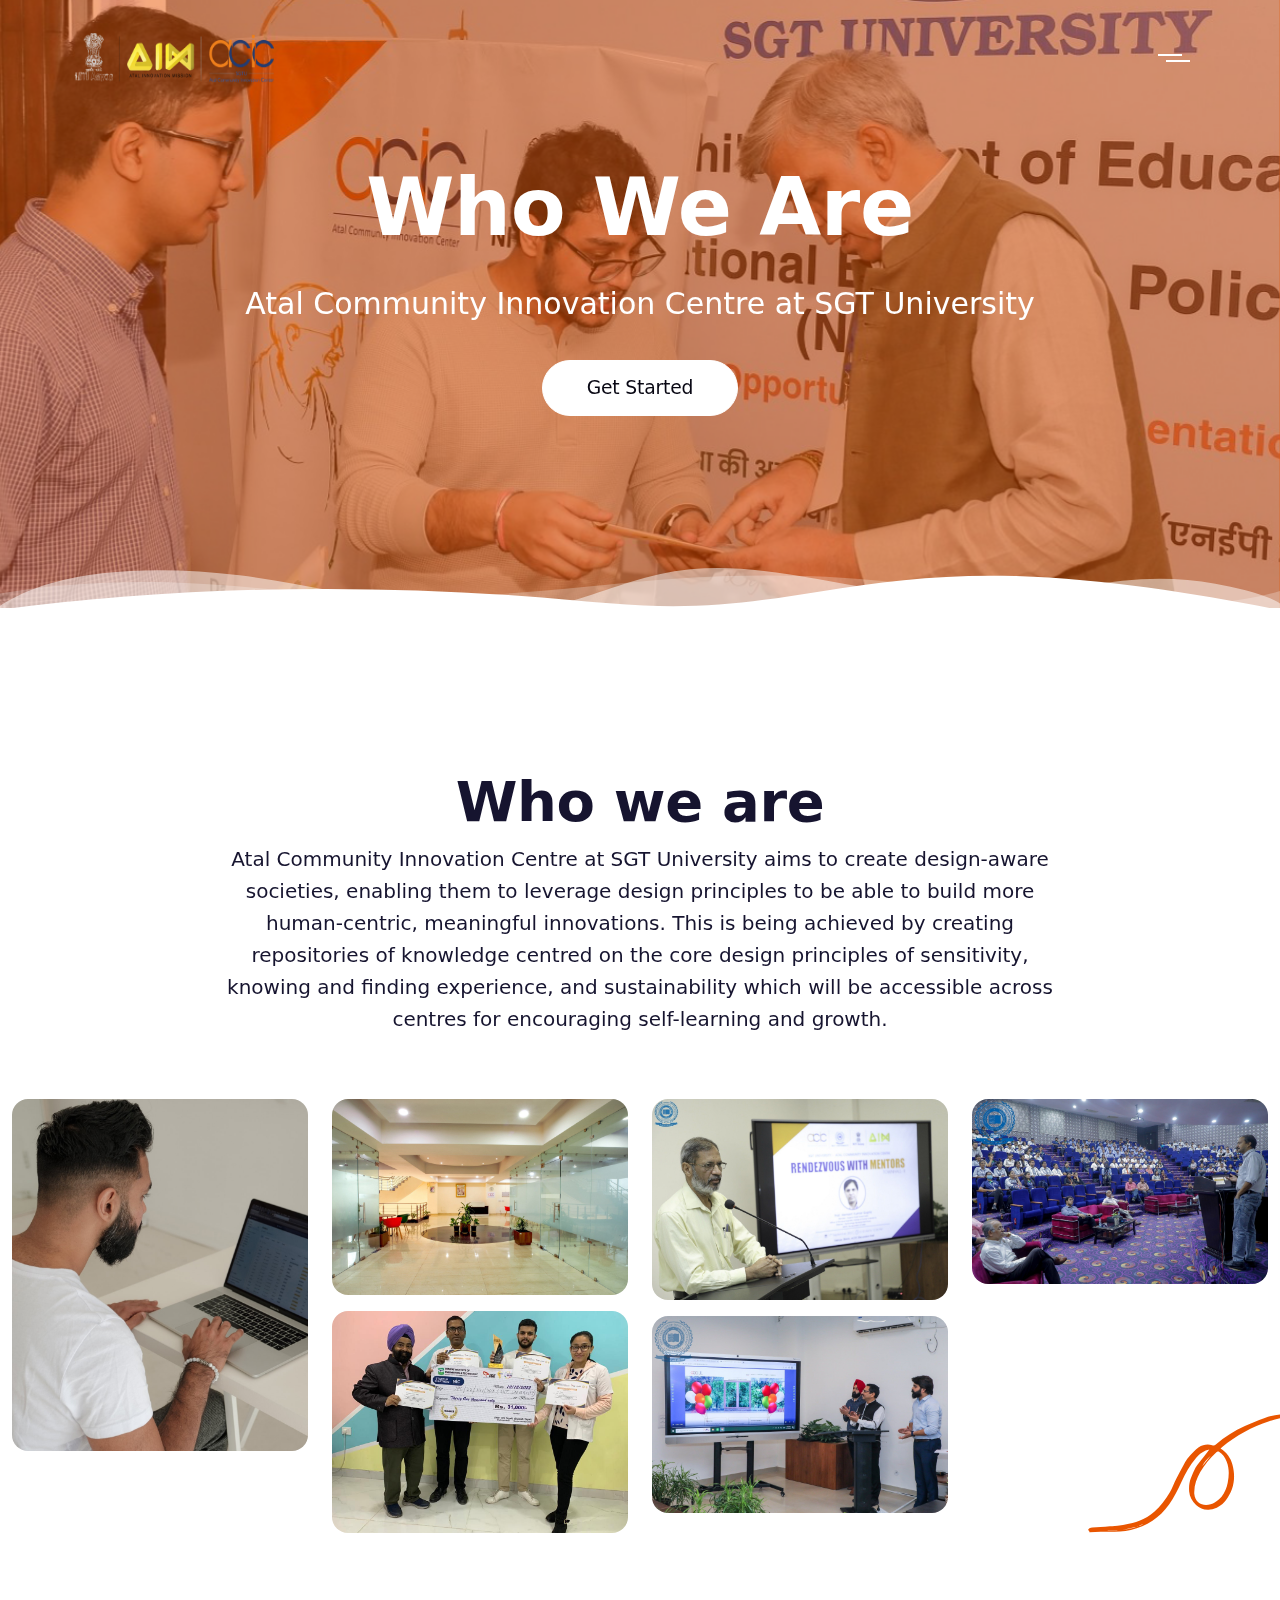
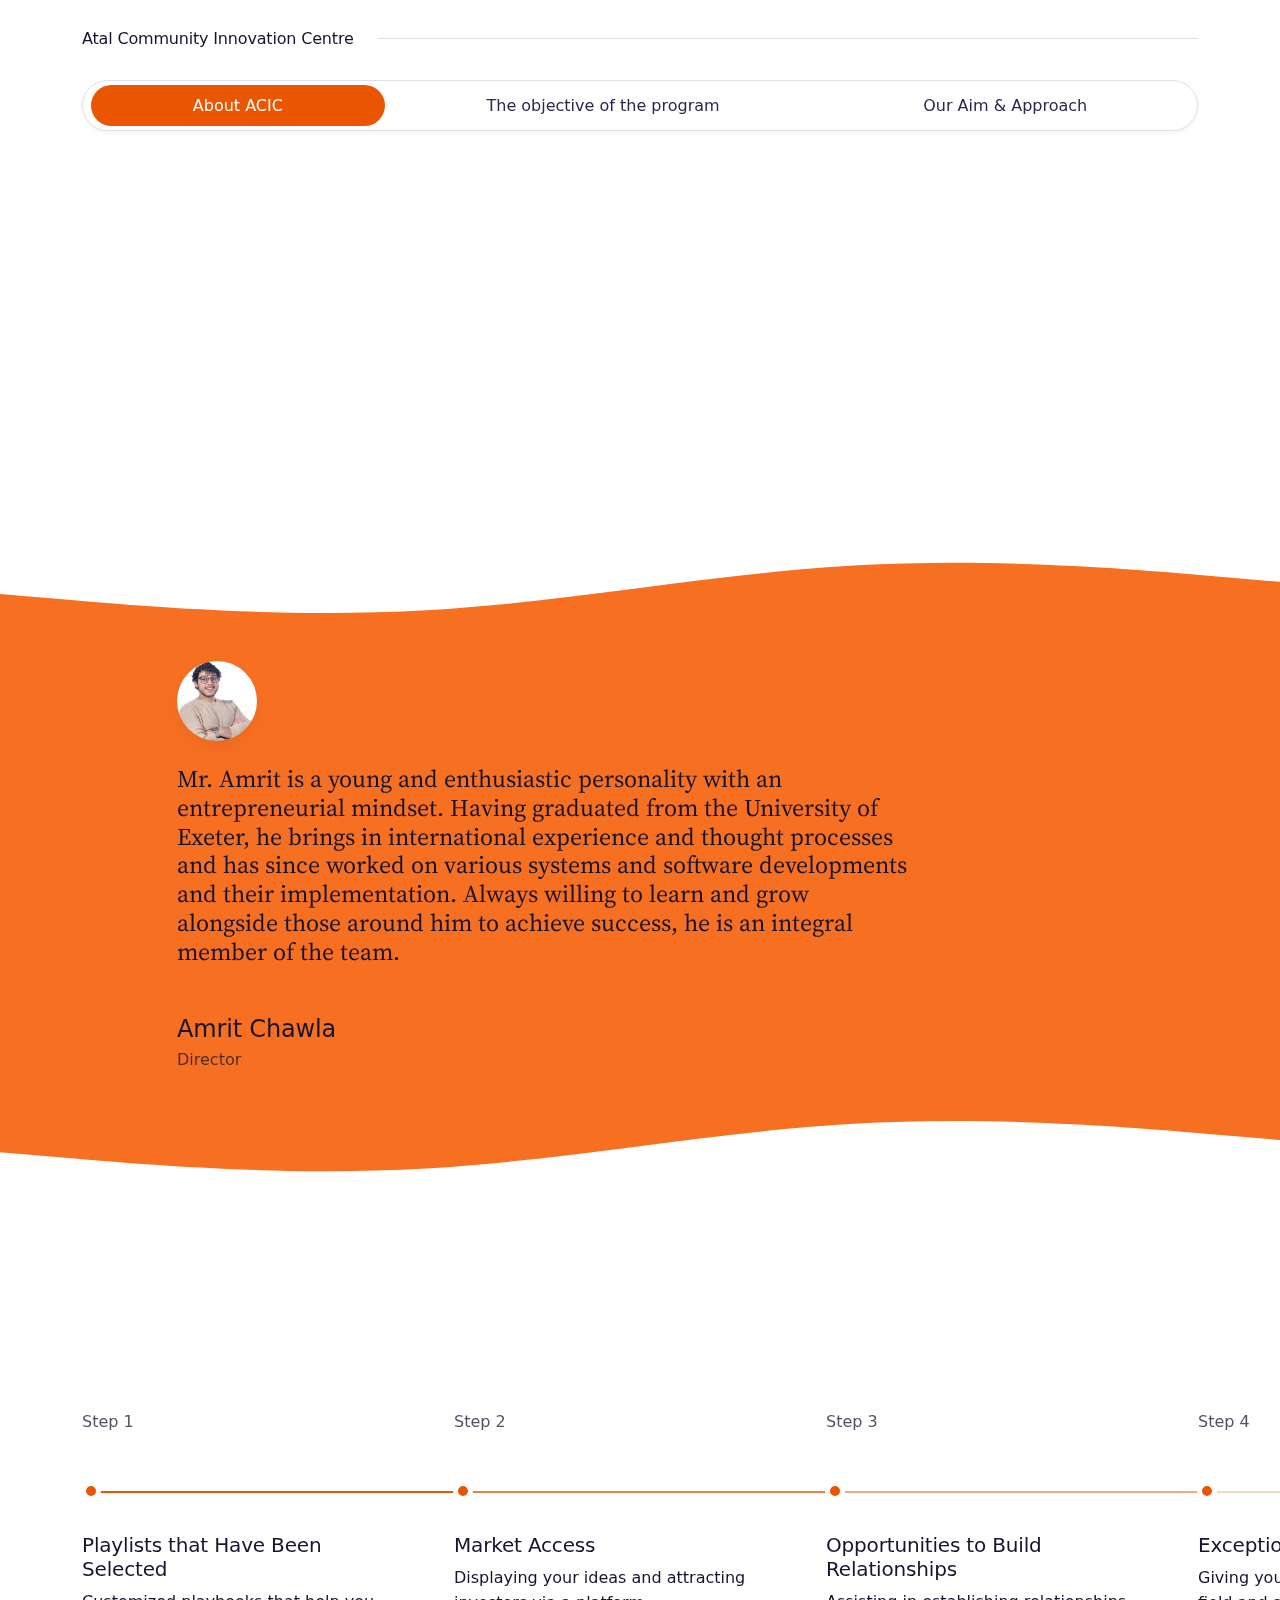
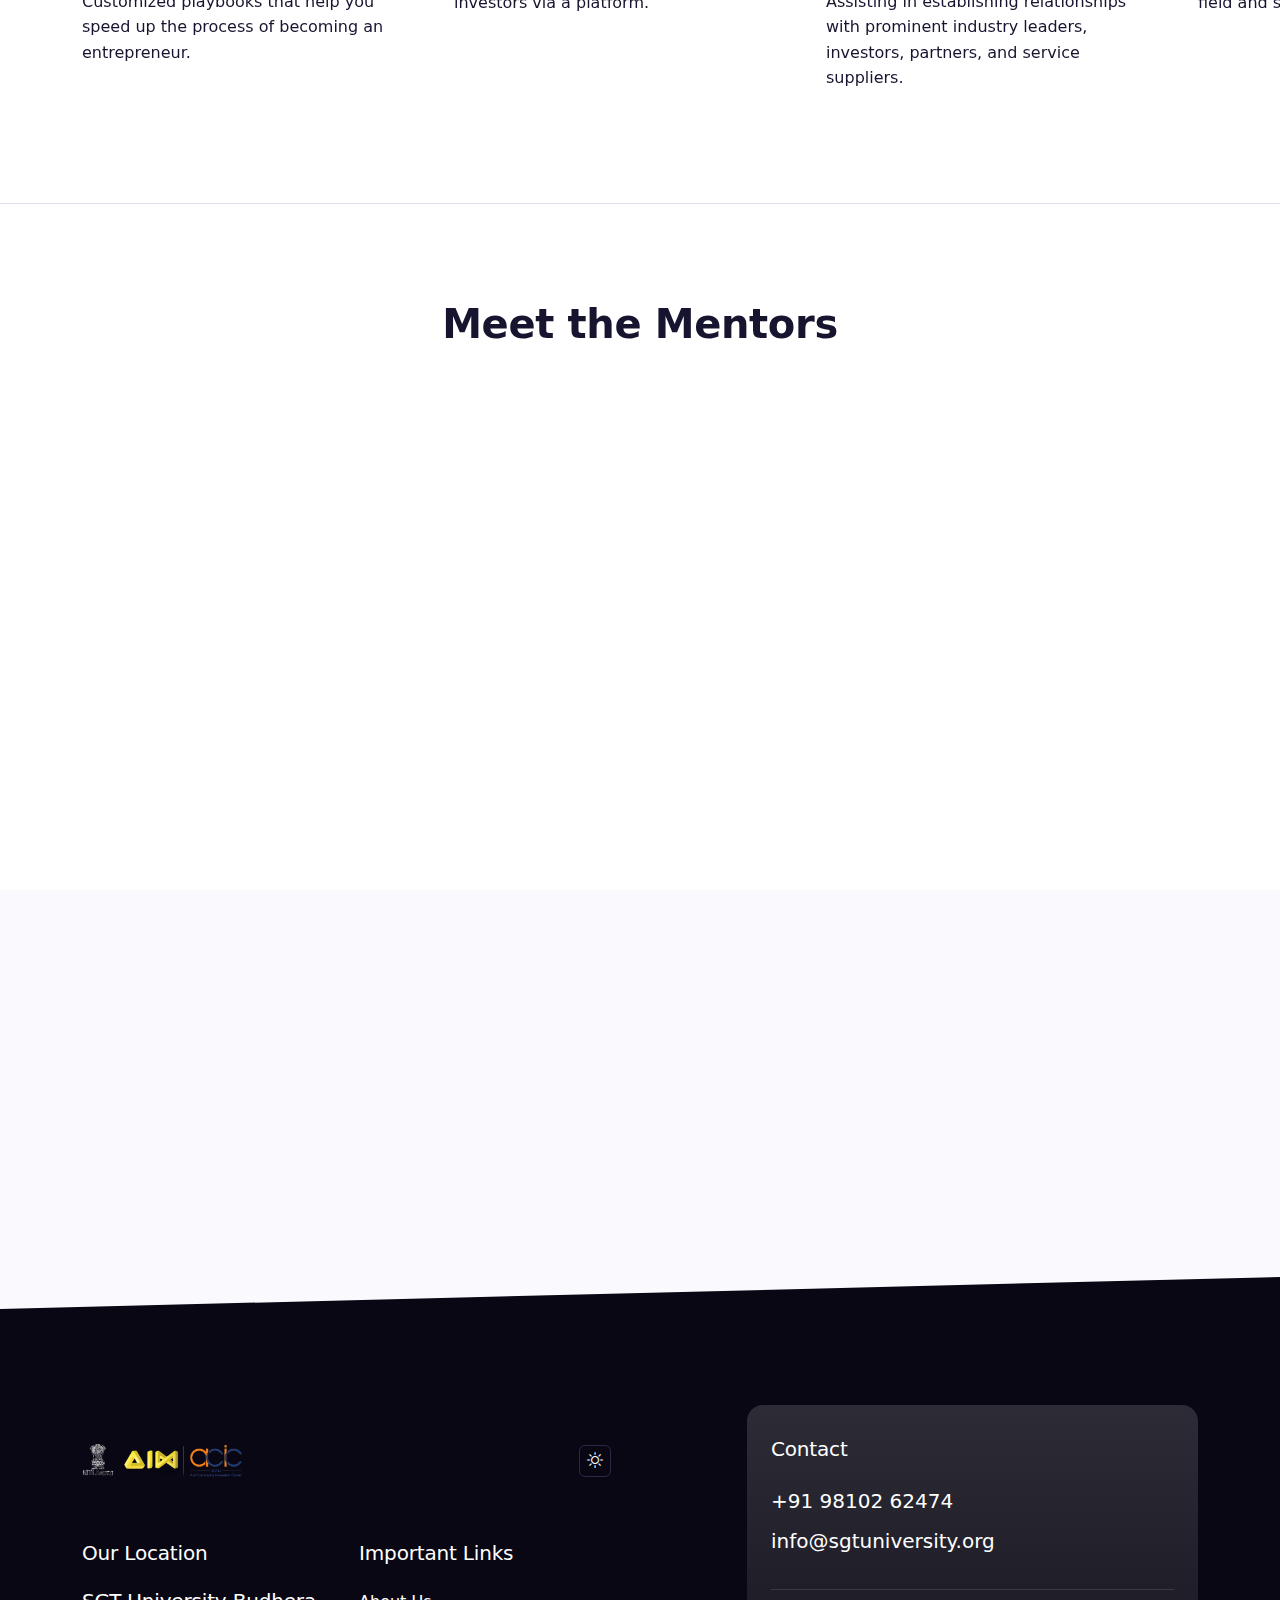
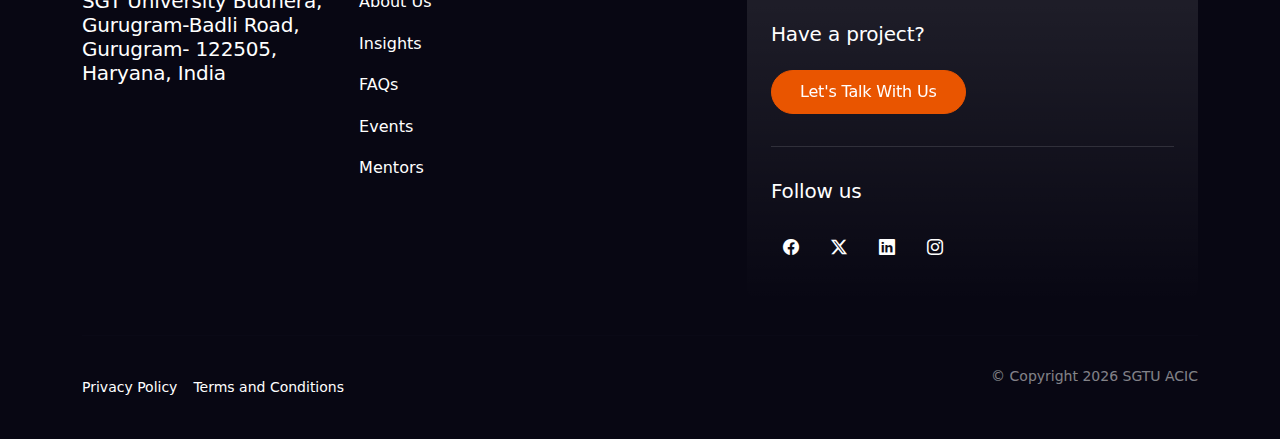
<file: about.html>
<!doctype html>
<html lang="en">

    
<head>
  <!-- Required meta tags -->
  <meta charset="utf-8">
  <meta name="viewport" content="width=device-width, initial-scale=1">
  <link rel="icon" href="assets/img/logo/ACIC-Home+screen+icon+(mobile+-+tablet)-a.png" type="image/ico">
  <!--Icons-->
  <link rel="stylesheet" href="assets/fonts/bootstrap-icons/bootstrap-icons.min.css">
  <link rel="stylesheet" href="assets/fonts/bootstrap-icons/bootstrap-icons.min.css">
  <!--Iconsmind Icons-->
  <link rel="stylesheet" href="assets/fonts/iconsmind/iconsmind.css">
  <!--AOS Animations-->
  <link rel="stylesheet" href="assets/vendor/node_modules/css/aos.css">


  <!--Google fonts-->
  <link rel="preconnect" href="https://fonts.googleapis.com/">
  <link rel="preconnect" href="https://fonts.gstatic.com/" crossorigin>
  <link href="https://fonts.googleapis.com/css2?family=Poppins:wght@200;300;400;500;600;700&amp;family=Source+Serif+4:ital,wght@0,400;0,500;1,400;1,500&amp;display=swap" rel="stylesheet">

  <!--Swiper slider-->
  <link rel="stylesheet" href="assets/vendor/node_modules/css/swiper-bundle.min.css">
  <!--G-lightbox-->
  <link rel="stylesheet" href="assets/vendor/node_modules/css/glightbox.min.css" />
  <!-- Main CSS -->
  <link href="assets/css/theme.min.css" rel="stylesheet">
  <style>
    @media (max-width: 768px) {  /* Adjust breakpoint as needed */
        .img-fluid2 {
            display: none !important;
        }
    }
    @media (max-width: 768px) {  /* For tablets and smaller screens */
        .img-fluid1 {
            width: 100px !important; /* Adjust as needed */
            height: 30px !important;
        }
    }

    @media (max-width: 576px) {  /* For mobile screens */
        .img-fluid1 {
            width: 70px !important; /* Adjust as needed */
            height: 30px !important;
        }
    }
    @media (max-width: 768px) {  /* For tablets and mobile */
        .x-button-container {
            top: 10px !important;  /* Adjust as needed */
            right: 10px !important;
            margin-top: 0 !important;
            margin-right: 0 !important;
        }
    }
    </style>

  <title>About Us - ACIC</title>
</head>

<body>
    <!--Particles-js-->
    <div class="position-fixed start-0 top-0 bottom-0 end-0 z-fixed pe-none w-100 h-100 start-0 top-0"
    id="particles-js"></div>

   <!--Preloader Spinner-->
   <!-- <div class="spinner-loader bg-primary text-white">
      <div class="spinner-border" role="status">
      </div>
  </div> -->
  <!--Begin::Header-->
  <header class="z-fixed header-absolute-top pt-lg-1 header-transparent">
      <nav class="navbar navbar-expand-lg navbar-dark">
          <div class="container">
              <!--Logo-->
              <a class="navbar-brand" href="index.html">
                  <img src="assets/img/logo/Logos.png" alt="" class="img-fluid1" style="width: 200px; height: 50px;">
              </a>
              <div class="d-flex align-items-center navbar-no-collapse-items py-3 order-last">
                  <div class="nav-item fullscreen-toggler order-last ms-4">
                      <!--Fullscreen trigger-->
                      <a href="#offcanvas-fullscreen" class="nav-link width-3x d-block" data-bs-toggle="offcanvas"
                          data-bs-target="#offcanvas-fullscreen">
                          <div class="width-2x mb-1 border-bottom border-white border-2"></div>
                          <div class="width-2x ms-auto border-bottom border-white border-2"></div>
                      </a>
                  </div>
                  <!-- <div class="nav-item ms-3 ms-lg-4">
                      <a href="#"
                          class="btn btn-outline-light border-0 rounded-pill btn-sm p-0 width-3x height-3x flex-center">
                      <i class="bi bi-facebook fs-6"></i>    
                      </a>
                  </div>
                  <div class="nav-item ms-1">
                      <a href="#"
                          class="btn btn-outline-light border-0 rounded-pill btn-sm p-0 width-3x height-3x flex-center">
                          <i class="bi bi-twitter-x fs-6"></i>
                      </a>
                  </div>
                  <div class="nav-item ms-1">
                      <a href="#"
                          class="btn btn-outline-light border-0 rounded-pill btn-sm p-0 width-3x height-3x flex-center">
                          <i class="bi bi-instagram fs-5"></i>
                      </a>
                  </div>
                  <div class="nav-item ms-1">
                      <a href="#"
                          class="btn btn-outline-light border-0 rounded-pill btn-sm p-0 width-3x height-3x flex-center">
                          <i class="bi bi-linkedin fs-6"></i>
                      </a>
                  </div> -->
              </div>
          </div>
      </nav>
  </header>
  <!--/end::Header-->

  <!--Begin::Fullscreen Offcanvas-->
  <div class="offcanvas offcanvas-fullscreen offcanvas-top h-100" id="offcanvas-fullscreen">
      <div class="offcanvas-body">
            <!--Logo-->
            <a class="navbar-brand position-absolute end-1 top-5 mt-5" href="index.html" style="margin-left:50px!important;">
                <img src="assets/img/logo/Logos.png" alt="" class="img-fluid2" style="width: 200px!important; height: 50px;">
            </a>
            <!--Offcanvas fullscreen close-->
            <div class="position-absolute end-0 top-0 mt-5 me-15 x-button-container">
                <button class="btn btn-outline-secondary p-0 flex-center width-6x height-6x rounded-circle"
                    data-bs-dismiss="offcanvas">
                    <i class="bi bi-x fs-1"></i>
                </button>
            </div>
          <!--Offcanvas fullscreen content-->
          <div class="container h-100">
              <div class="row h-100 align-items-center">
                  <div class="col-md-7 mb-5 mb-md-0">
                    <div class="d-inline-flex">
                        <ul class="js-hover-img">
                            <li class="js-hover-img-item mb-3">
                                <div class="js-hover-img-link display-4">
                                    <a href="index.html">Home</a>
                                </div>
                                <!-- <img src="assets/img/projects/1-1920w.jpg" alt="Image" class="img"> -->
                            </li>
                            <li class="js-hover-img-item mb-3">
                                <div class="js-hover-img-link display-4">
                                    <a href="about.html">About Us</a>
                                </div>
                                <!-- <img src="assets/img/projects/Rendezvous+With+Mentors-+townhall+1+with+Mr.+Dinesh+Gupta-01-1920w.jpg" alt="Image" class="img"> -->
                            </li>
                            <li class="js-hover-img-item mb-3">
                                <div class="js-hover-img-link display-4">
                                    <a href="insights.html">Insights</a>
                                </div>
                                <!-- <img src="assets/img/projects/ACIC-web-img-01-1920w.jpg" alt="Image" class="img"> -->
                            </li>
                            <li class="js-hover-img-item mb-3">
                                <div class="js-hover-img-link display-4">
                                    <a href="#">FAQs</a>
                                </div>
                                <!-- <img src="assets/img/projects/SGTU-ACIC-01-1920w.jpeg" alt="Image" class="img"> -->
                            </li>
                            <li class="js-hover-img-item mb-3">
                                <div class="js-hover-img-link display-4">
                                    <a href="#">Events</a>
                                </div>
                                <!-- <img src="assets/img/projects/1-1920w.jpg" alt="Image" class="img"> -->
                            </li>
                            <li class="js-hover-img-item mb-3">
                                <div class="js-hover-img-link display-4">
                                    <a href="#">Mentors</a>
                                </div>
                                <!-- <img src="assets/img/projects/SGTU-ACIC-01-1920w.jpeg" alt="Image" class="img"> -->
                            </li>
                        </ul>
                    </div>
                  </div>
                  <div class="col-md-5">
                      <!--Address-->
                      <h3 class="mb-4 fullscreen-item">SGT University Budhera<br> Gurugram-Badli Road,
                          Gurugram- 122505<br>
                          Haryana, India</h3>
                      <div class="fullscreen-item">
                          <!--Phone-->
                          <a href="tel:+91 98102 62474" class="fs-4 link-hover-underline">+91 98102 62474</a>
                          <!--Divider-->
                          <hr class="bg-transparent border-top my-4 opacity-75">
                          <!--Email-->
                          <a href="mailto:info@sgtuniversity.org" class="fs-4 link-hover-underline">info@sgtuniversity.org</a>
                      </div>
                  </div>
              </div>
          </div>
      </div>
  </div>
  <!--::/end offcanvas fullscreen-->

        <main class="main-content" id="main-content">
            
            <!--::Start Hero BG Shape Divider::-->
            <section class="position-relative bg-primary text-white jarallax" data-speed=".2">
                <!--:Hero BG:-->
                <img src="assets/img/backgrounds/banner.jpg" alt="" class="jarallax-img opacity-50">
                <!--:Hero Divider:-->
                <svg class="w-100 position-absolute start-0 bottom-0 z-1 mb-n1" height="48" fill="currentColor"
                    preserveAspectRatio="none" viewBox="0 0 1200 120" xmlns="http://www.w3.org/2000/svg"
                    style="transform: rotate(180deg) scaleX(-1);color:var(--bs-body-bg)">
                    <path
                        d="M0 0v46.29c47.79 22.2 103.59 32.17 158 28 70.36-5.37 136.33-33.31 206.8-37.5 73.84-4.36 147.54 16.88 218.2 35.26 69.27 18 138.3 24.88 209.4 13.08 36.15-6 69.85-17.84 104.45-29.34C989.49 25 1113-14.29 1200 52.47V0z"
                        opacity=".25" />
                    <path
                        d="M0 0v15.81c13 21.11 27.64 41.05 47.69 56.24C99.41 111.27 165 111 224.58 91.58c31.15-10.15 60.09-26.07 89.67-39.8 40.92-19 84.73-46 130.83-49.67 36.26-2.85 70.9 9.42 98.6 31.56 31.77 25.39 62.32 62 103.63 73 40.44 10.79 81.35-6.69 119.13-24.28s75.16-39 116.92-43.05c59.73-5.85 113.28 22.88 168.9 38.84 30.2 8.66 59 6.17 87.09-7.5 22.43-10.89 48-26.93 60.65-49.24V0z"
                        opacity=".5" />
                    <path
                        d="M0 0v5.63C149.93 59 314.09 71.32 475.83 42.57c43-7.64 84.23-20.12 127.61-26.46 59-8.63 112.48 12.24 165.56 35.4C827.93 77.22 886 95.24 951.2 90c86.53-7 172.46-45.71 248.8-84.81V0z" />
                </svg>
                <div class="container position-relative py-12 py-lg-15">
                    <div class="row pb-5">
                        <div class="col-lg-10 mx-auto text-center">
                            <!--:Heading:-->
                            <h1 class="display-1 mb-4">Who We Are</h1>
                            <!--:Subheading:-->
                            <p class="lead mb-5" style="font-size: 30px!important;">Atal Community Innovation Centre at SGT University</p>
                            <!--:Action button:-->
                            <a href="#about" class="btn btn-white btn-lg px-4 px-lg-5 rounded-pill btn-hover-arrow">
                                <span class="btn-rise-text">Get started</span>
                            </a>
                        </div>
                    </div>
                    <!--/.row-->
                </div>
                <!--/.content-->
            </section>
            <!--::/End Hero BG Shape Divider::-->

            <section class="position-relative" id="about">
                <div class="container position-relative py-9">
                    <div class="row pt-5 pt-lg-11 align-items-end">
                        <div class="col-12 col-xl-9 mx-auto text-center">
                            <h1 class="display-4 mb-2">Who we are</h1>
                            <p class="fs-5 w-lg-100 mb-0 mx-auto">Atal Community Innovation Centre at SGT University aims to create design-aware societies, enabling them to leverage design principles to be able to build more human-centric, meaningful innovations. This is being achieved by creating repositories of knowledge centred on the core design principles of sensitivity, knowing and finding experience, and sustainability which will be accessible across centres for encouraging self-learning and growth.</p>
                        </div>

                    </div>
                    <!--/.row-->
                </div>
                <!--/.content-->
            </section>
            <section class="position-relative overflow-hidden">
                <div class="container-fluid position-relative">
                    <div class="row align-items-sm-center align-items-md-start">
                        <div class="col-6 col-sm-3 mb-4 mb-sm-0">
                            <img src="assets/img/960x1140/4.jpg" class="img-fluid rounded-4" alt="">
                        </div>
                        <div class="col-6 col-sm-3 mb-4 mb-sm-0">
                            <img src="assets/img/acic-pic.jpg" class="img-fluid rounded-4 mb-3" alt="">
                            <img src="assets/img/projects/SGTU-ACIC-01-1920w.jpeg" class="img-fluid rounded-4" alt="">
                        </div>
                        <div class="col-sm-3 col-5 mb-4 mb-sm-0">
                            <img src="assets/img/projects/ACIC-web-img-01-1920w.jpg" class="img-fluid rounded-4 mb-3" alt="">
                            <img src="assets/img/projects/1-1920w.jpg" class="img-fluid rounded-4" alt="">
                        </div>
                        <div class="col-sm-3 col-7">
                            <img src="assets/img/projects/Design+Thinking+and+Innovation-01-1920w.jpg" class="img-fluid rounded-4" alt="">
                        </div>
                    </div>
                    <!--Decoration-->
                    <img src="assets/img/vectors/line2.svg" data-inject-svg alt=""
                        class="width-18x me-n3 h-auto fill-primary position-absolute end-0 bottom-0">

                </div>
                <!-- <div class="container py-9 py-lg-11 position-relative">
                    <div class="row justify-content-between">
                        <div class="col-md-4" data-aos="fade-up" data-aos-delay="100">
                            <h2 class="mb-5 display-6">About ACIC</h2>
                        </div>
                        <div class="col-md-8 col-xl-7">
                            <p class="lead" data-aos="fade-down" data-aos-delay="150">Atal Community Innovation Centre at SGT University aims to create design-aware societies, enabling them to leverage design principles to be able to build more human-centric, meaningful innovations. This is being achieved by creating repositories of knowledge centred on the core design principles of sensitivity, knowing and finding experience, and sustainability which will be accessible across centres for encouraging self-learning and growth.</p>
                            <p class="mb-0" data-aos="fade-up" data-aos-delay="200">The Toolbox for Innovation in Jhajjar District, India, has been created by SGT University to provide a nurturing environment that can foster social innovation and entrepreneurship.</p>
                            <p class="mb-0" data-aos="fade-up" data-aos-delay="200">We enable ideas with the potential to achieve proof of concept and eventually scale.</p>
                            <p class="mb-0" data-aos="fade-up" data-aos-delay="200">We do this primarily by providing financial support, physical space, and mentorship through our grants & partnership programs. Our success hinges on our proven ability to work closely on the ground with our partners while providing strategic support to help them achieve scale and impact.</p>
                            <p class="mb-0" data-aos="fade-up" data-aos-delay="200">These programs help develop the human capital that powers enterprises and innovation inside the Toolbox.</p>
                            <p class="mb-0" data-aos="fade-up" data-aos-delay="200">We aim to provide a supporting ecosystem to build scalable enterprises through our incubation programs by unlocking the leadership potential in youth and providing them with avenues to build systems that can contribute to social impact.</p>
                            <p class="mb-0" data-aos="fade-up" data-aos-delay="200">Our Connect programs provide fellowship opportunities, citizen awareness platforms, and the flagship yearly conference — the Development Dialogue — in addition to various smaller conclaves, leadership workshops, talks, and events.</p>
                        </div>
                    </div>
                </div> -->
            </section>
            <section class="position-relative">
                <div class="container py-9 py-lg-11 position-relative z-1">
                    <div class="row align-items-center">
                        <div class="col-lg-12 mx-auto">
                            <div class="d-flex align-items-center justify-content-center mb-5">
                                <h6 class="mb-0 me-2 me-lg-4">Atal Community Innovation Centre</h6>
                                <span class="border-top d-block flex-grow-1"></span>
                            </div>
                            <div>
                                <!-- Tabs -->
                                <nav class="mb-4">
                                    <div class="nav nav-pills nav-fill rounded-pill px-2 py-1 bg-body border shadow-sm" role="tablist">
                                        <a class="nav-link rounded-pill active" data-bs-toggle="tab" href="#tab3-home" role="tab"
                                            aria-selected="true">About ACIC</a>
                                        <a class="nav-link rounded-pill" data-bs-toggle="tab" href="#tab3-profile" role="tab"
                                            aria-selected="false">The objective of the program</a>
                                        <a class="nav-link rounded-pill" data-bs-toggle="tab" href="#tab3-contact" role="tab"
                                            aria-selected="false">Our Aim & Approach</a>
                                    </div>
                                </nav>
                                <div class="tab-content">
                                    <div class="tab-pane fade show active" id="tab3-home" role="tabpanel">
                                        <!-- <p class="lead" data-aos="fade-down" data-aos-delay="150">Atal Community Innovation Centre at SGT University aims to create design-aware societies, enabling them to leverage design principles to be able to build more human-centric, meaningful innovations. This is being achieved by creating repositories of knowledge centred on the core design principles of sensitivity, knowing and finding experience, and sustainability which will be accessible across centres for encouraging self-learning and growth.</p> -->
                                        <p class="mb-0" data-aos="fade-up" data-aos-delay="200">The Toolbox for Innovation in Jhajjar District, India, has been created by SGT University to provide a nurturing environment that can foster social innovation and entrepreneurship.</p>
                                        <p class="mb-0" data-aos="fade-up" data-aos-delay="200">We enable ideas with the potential to achieve proof of concept and eventually scale.</p>
                                        <p class="mb-0" data-aos="fade-up" data-aos-delay="200">We do this primarily by providing financial support, physical space, and mentorship through our grants & partnership programs. Our success hinges on our proven ability to work closely on the ground with our partners while providing strategic support to help them achieve scale and impact.</p>
                                        <p class="mb-0" data-aos="fade-up" data-aos-delay="200">These programs help develop the human capital that powers enterprises and innovation inside the Toolbox.</p>
                                        <p class="mb-0" data-aos="fade-up" data-aos-delay="200">We aim to provide a supporting ecosystem to build scalable enterprises through our incubation programs by unlocking the leadership potential in youth and providing them with avenues to build systems that can contribute to social impact.</p>
                                        <p class="mb-0" data-aos="fade-up" data-aos-delay="200">Our Connect programs provide fellowship opportunities, citizen awareness platforms, and the flagship yearly conference — the Development Dialogue — in addition to various smaller conclaves, leadership workshops, talks, and events.</p>
                                    </div>
                                    <div class="tab-pane fade" id="tab3-profile" role="tabpanel">
                                        The program offers an opportunity to explore unique and incentivized solutions to encourage students, researchers, or any individual/group of individuals to ideate and design novel solutions. Following are the objectives of the program
                                    </div>
                                    <div class="tab-pane fade" id="tab3-contact" role="tabpanel">
                                        To create an ecosystem having all facilities, mentoring, and life skills support to nurture youth for bringing their ideas on an open discussion platform, allocate resources, and ignite the spirit of entrepreneurship.
                                    </div>
                                </div>
                            </div>
                        </div>
                    </div>
                </div>
            </section>
            <section class="position-relative bg-opacity-10 overflow-hidden" style="background-color: #f77022!important;">
                <!--Divider shape-->
                <svg class="position-absolute start-0 bottom-0 w-100" style="color: var(--bs-body-bg);" preserveAspectRatio="none" width="1200"
                    height="80" viewBox="0 0 1200 167" fill="none" xmlns="http://www.w3.org/2000/svg">
                    <path fill-rule="evenodd" clip-rule="evenodd"
                        d="M1200 39.6228L1133 26.8851C1067 14.1473 933 -11.3281 800 5.65554C667 22.6392 533 82.0819 400 99.0655C267 116.049 133 90.5737 67 77.836L0 65.0982V167H67C133 167 267 167 400 167C533 167 667 167 800 167C933 167 1067 167 1133 167H1200V39.6228Z"
                        fill="currentColor" />
                </svg>
                <!--Divider shape-top-->
                <svg class="position-absolute start-0 flip-y top-0 w-100" style="color: var(--bs-body-bg);" preserveAspectRatio="none" width="1200"
                    height="80" viewBox="0 0 1200 167" fill="none" xmlns="http://www.w3.org/2000/svg">
                    <path fill-rule="evenodd" clip-rule="evenodd"
                        d="M1200 39.6228L1133 26.8851C1067 14.1473 933 -11.3281 800 5.65554C667 22.6392 533 82.0819 400 99.0655C267 116.049 133 90.5737 67 77.836L0 65.0982V167H67C133 167 267 167 400 167C533 167 667 167 800 167C933 167 1067 167 1133 167H1200V39.6228Z"
                        fill="currentColor" />
                </svg>
                <div class="container position-relative">
                    <div class="position-relative">
                        <div class="row py-9">
                            <div class="col-lg-8 col-xl-8 py-9 offset-lg-1 position-relative z-1">
                                <figure class="mb-0 position-relative">
                                    <div class="position-relative">
                                        <!--Avatar Image-->
                                        <img class="position-relative avatar xl rounded-circle shadow"
                                            src="assets/img/avatar/ACIC-CEO.jpg" alt="">
                                    </div>
                                    <div class="pt-4">
                                        <blockquote>
                                            <h2 class="display-10 font-serif mb-5 mb-lg-7" style="font-size: 24px;">
                                                Mr. Amrit is a young and enthusiastic personality with an entrepreneurial mindset. Having graduated from the University of Exeter, he brings in international experience and thought processes and has since worked on various systems and software developments and their implementation. Always willing to learn and grow alongside those around him to achieve success, he is an integral member of the team.
                                            </h2>
                                        </blockquote>
                                        <figcaption>
                                            <h4 class="mb-1">
                                                Amrit Chawla
                                            </h4>
                                            <span class="text-body-secondary large">
                                                Director
                                            </span>
                                        </figcaption>
                                    </div>
                                </figure>
                            </div>
                        </div>
                    </div>
                </div>
            </section>
            <section class="overflow-hidden position-relative border-bottom">
                <div class="container py-9 py-lg-11 position-relative z-1">

                    <div class="row mb-7 mb-lg-9">
                        <div class="col-12" data-aos="fade-up" data-aos-delay="100">
                            <h2 class="mb-0 display-6">How do we go About Doing this for Startups?</h2>
                        </div>
                    </div>
                    <!--History swiper slider-->
                    <div class="swiper-history swiper-container overflow-visible">
                        <!--Slider wrapper-->
                        <div class="swiper-wrapper">
                            <!--Slide-->
                            <div class="swiper-slide">
                                <div>
                                    <div class="pe-5 pb-3 pe-lg-7">
                                        <!--Time-->
                                        <p class="text-body-secondary">Step 1</p>
                                        <!--Year-->
                                        <!-- <h2 class="fs-1">Step 1</h2> -->
                                    </div>
                                    <!--Divider line-->
                                    <div class="swiper-divider-line bg-primary position-relative w-100 my-4"></div>
                                    <!--Text-->
                                    <div class="pe-7 pt-3 pe-lg-7">
                                        <h5>Playlists that Have Been Selected</h5>
                                        <p>Customized playbooks that help you speed up the process of becoming an entrepreneur.</p>
                                    </div>
                                </div>
                            </div>
                            <!--Slide-->
                            <div class="swiper-slide">
                                <div>
                                    <div class="pe-5 pb-3 pe-lg-7">
                                        <!--Time-->
                                        <p class="text-body-secondary">Step 2</p>
                                        <!--Year-->
                                        <!-- <h2 class="fs-1">2020</h2> -->
                                    </div>
                                    <!--Divider line-->
                                    <div
                                        class="swiper-divider-line bg-primary bg-opacity-75 position-relative w-100 my-4">
                                    </div>
                                    <!--Text-->
                                    <div class="pe-7 pt-3 pe-lg-7">
                                        <h5>Market Access</h5>
                                        <p>Displaying your ideas and attracting investors via a platform.</p>
                                    </div>
                                </div>
                            </div>
                            <!--Slide-->
                            <div class="swiper-slide">
                                <div>
                                    <div class="pe-5 pb-3 pe-lg-7">
                                        <!--Time-->
                                        <p class="text-body-secondary">Step 3</p>
                                        <!--Year-->
                                        <!-- <h2 class="fs-1">2018</h2> -->
                                    </div>
                                    <!--Divider line-->
                                    <div
                                        class="swiper-divider-line bg-primary bg-opacity-50 position-relative w-100 my-4">
                                    </div>
                                    <!--Text-->
                                    <div class="pe-7 pt-3 pe-lg-7">
                                        <h5>Opportunities to Build Relationships</h5>
                                        <p>Assisting in establishing relationships with prominent industry leaders, investors, partners, and service suppliers.</p>
                                    </div>
                                </div>
                            </div>
                            <!--Slide-->
                            <div class="swiper-slide">
                                <div>
                                    <div class="pe-5 pb-3 pe-lg-7">
                                        <!--Time-->
                                        <p class="text-body-secondary">Step 4</p>
                                        <!--Year-->
                                        <!-- <h2 class="fs-1">2016</h2> -->
                                    </div>
                                    <!--Divider line-->
                                    <div
                                        class="swiper-divider-line bg-primary bg-opacity-25 position-relative w-100 my-4">
                                    </div>
                                    <!--Text-->
                                    <div class="pe-7 pt-3 pe-lg-7">
                                        <h5>Exceptional Mentoring</h5>
                                        <p>Giving you access to specialists in the field and sharing their wisdom.</p>
                                    </div>
                                </div>
                            </div>
                            <!--Slide-->
                            <div class="swiper-slide">
                                <div>
                                    <div class="pe-5 pb-3 pe-lg-7">
                                        <!--Time-->
                                        <p class="text-body-secondary">Step 5</p>
                                        <!--Year-->
                                        <!-- <h2 class="fs-1">2014</h2> -->
                                    </div>
                                    <!--Divider line-->
                                    <div class="swiper-divider-line bg-primary bg-opacity-10 position-relative w-100 my-4"></div>
                                    <!--Text-->
                                    <div class="pe-7 pt-3 pe-lg-7">
                                        <h5>Customized Experiences</h5>
                                        <p>Access to a variety of educational options, including private events and workshops.</p>
                                    </div>
                                </div>
                            </div>
                            <!--Slide-->
                            <div class="swiper-slide">
                              <div>
                                  <div class="pe-5 pb-3 pe-lg-7">
                                      <!--Time-->
                                      <p class="text-body-secondary">Step 6</p>
                                      <!--Year-->
                                      <!-- <h2 class="fs-1">2014</h2> -->
                                  </div>
                                  <!--Divider line-->
                                  <div class="swiper-divider-line bg-primary bg-opacity-10 position-relative w-100 my-4"></div>
                                  <!--Text-->
                                  <div class="pe-7 pt-3 pe-lg-7">
                                      <h5>Take Your Business to the Next Level</h5>
                                      <p>Developing new business ideas and unlocking your full potential.</p>
                                  </div>
                              </div>
                          </div>
                        </div>
                    </div>
                </div>
            </section>
            <!-- <section class="position-relative bg-primary-subtle">
                <div class="container py-9 py-lg-11">
                    <div class="row py-5 position-relative align-items-center justify-content-between z-1">

                        Countup Numbers col
                        <div class="col-md-4 pe-md-7 mb-6 mb-md-0">
                            <h2 class="display-4">
                                <span data-countup='{"startVal": 0,"suffix":"+", "duration": "5"}' data-to="250"
                                    data-aos="" data-aos-id="countup:in">0</span>
                            </h2>
                            <h2 class="display-6">The objective of the program</h2>
                            <p class="mb-0 lead">The program offers an opportunity to explore unique and incentivized solutions to encourage students, researchers, or any individual/group of individuals to ideate and design novel solutions. Following are the objectives of the program</p>
                        </div>

                        <div class="col-md-4 mb-6 mb-md-0">
                            <div class="position-relative">
                                <img src="assets/img/projects/Rendezvous+With+Mentors-+townhall+1+with+Mr.+Dinesh+Gupta-01-1920w.jpg" class="rounded-4 shadow-xl img-fluid" alt="">
                                <div class="position-absolute start-0 top-0 w-100 h-100 d-flex flex-center">
                                    play button
                                    <a href="https://vimeo.com/353105087" data-glightbox data-gallery="gallery07"
                                        class="d-flex width-10x hover-lift hover-shadow-xl height-10x btn btn-outline-white btn-circle-ripple mx-auto p-0 rounded-circle align-items-center justify-content-center fs-1">
                                        <i class="bi bi-play"></i>
                                    </a>
                                </div>
                            </div>
                        </div>
                        Countup Numbers col
                        <div class="col-md-4 ps-md-7">
                            <h2 class="display-4">
                                <span data-countup='{"startVal": 0,"suffix":"+", "duration": "5"}' data-to="500"
                                    data-aos="" data-aos-id="countup:in">0</span>
                            </h2>
                            <h2 class="display-6">Our Aim & Approach</h2>
                            <p class="mb-0 lead">To create an ecosystem having all facilities, mentoring, and life skills support to nurture youth for bringing their ideas on an open discussion platform, allocate resources, and ignite the spirit of entrepreneurship.</p>
                        </div>
                    </div>
                </div>
            </section> -->
            <section class="position-relative">
                <div class="container py-9 py-lg-11 position-relative z-1">
                    <div class="col-12">
                        <h2 class="mb-7 display-6 text-center">Meet the Mentors</h2>
                    </div>
                    <div class="row justify-content-center">
                        <div class="col-lg-3 col-sm-6 col-10 mb-4 mb-lg-0" data-aos="fade-up" data-aos-duration="350">
                            <div
                                class="card-over card-hover text-center card border-0 shadow-sm overflow-hidden hover-shadow-lg">
                                <div class="card-image mx-auto d-block overflow-hidden position-relative">
                                    <img src="assets/img/team/Mr-Sridhar-Seshadri.jpeg" alt="" class="img-fluid" style="width: 300px;">
                                    <div
                                        class="card-overlay text-white overlay-linear d-flex flex-column justify-content-end align-items-center">
                                        <ul class="d-flex align-items-center list-inline pb-5 overlay-items">
                                            <li class="list-inline-item me-3">
                                                <a href="#!" class="d-block fs-5">
                                                    <i class="bi bi-linkedin"></i>
                                                </a>
                                            </li>
                                            <!-- <li class="list-inline-item me-3">
                                                <a href="#!" class="d-block fs-5">
                                                    <i class="bi bi-twitter-x"></i>
                                                </a>
                                            </li>
                                            <li class="list-inline-item">
                                                <a href="#!" class="d-block fs-5">
                                                    <i class="bi bi-instagram"></i>
                                                </a>
                                            </li> -->
                                        </ul>
                                        <!--card hover-transition-list+items-->
                                    </div>
                                    <!--/.overlay-->
                                    <!--Image divider-->
                                    <svg class="position-absolute start-0 bottom-0 mb-n2" style="color: var(--bs-body-bg);"
                                        preserveAspectRatio="none" width="100%" height="30" viewBox="0 0 1200 160"
                                        fill="none" xmlns="http://www.w3.org/2000/svg">
                                        <path fill-rule="evenodd" clip-rule="evenodd"
                                            d="M0 16L67 29.3333C133 42.6667 267 69.3333 400 82.6667C533 96 667 96 800 80C933 64 1067 32 1133 16L1200 0V160H1133C1067 160 933 160 800 160C667 160 533 160 400 160C267 160 133 160 67 160H0V16Z"
                                            fill="currentColor"></path>
                                    </svg>
                                </div>
                                <!--/.image and overlay-->
                                <div class="card-body">
                                    <h5 class="mb-1">Mr. Sridhar Seshadri</h5>
                                    <p class="mb-0">Deep Tech - AI, Blockchain, FinTech, Wellbeing, Telecom and Gaming</p>
                                </div>
                            </div>
                        </div>
                        <div class="col-lg-3 col-sm-6 col-10 mb-4 mb-lg-0" data-aos="fade-up" data-aos-delay="100">
                            <div
                                class="card-over card-hover text-center card border-0 shadow-sm overflow-hidden hover-shadow-lg">
                                <div class="card-image mx-auto d-block overflow-hidden position-relative">
                                    <img src="assets/img/team/Mr-Vijetha-Shastry.jpeg" alt="" class="img-fluid">
                                    <div
                                        class="card-overlay text-white overlay-linear d-flex flex-column justify-content-end align-items-center">
                                        <ul class="list-inline pb-5 overlay-items d-flex align-items-center">
                                            <li class="list-inline-item me-3">
                                                <a href="#!" class="d-block fs-5">
                                                    <i class="bi bi-linkedin"></i>
                                                </a>
                                            </li>
                                            <!-- <li class="list-inline-item me-3">
                                                <a href="#!" class="d-block fs-5">
                                                    <i class="bi bi-twitter-x"></i>
                                                </a>
                                            </li>
                                            <li class="list-inline-item">
                                                <a href="#!" class="d-block fs-5">
                                                    <i class="bi bi-instagram"></i>
                                                </a>
                                            </li> -->
                                        </ul>
                                        <!--card hover-transition-list+items-->
                                    </div>
                                    <!--/.overlay-->
                                    <!--Image divider-->
                                    <svg class="position-absolute start-0 bottom-0 mb-n2" style="color: var(--bs-body-bg);"
                                        preserveAspectRatio="none" width="100%" height="30" viewBox="0 0 1200 160"
                                        fill="none" xmlns="http://www.w3.org/2000/svg">
                                        <path fill-rule="evenodd" clip-rule="evenodd"
                                            d="M0 16L67 29.3333C133 42.6667 267 69.3333 400 82.6667C533 96 667 96 800 80C933 64 1067 32 1133 16L1200 0V160H1133C1067 160 933 160 800 160C667 160 533 160 400 160C267 160 133 160 67 160H0V16Z"
                                            fill="currentColor"></path>
                                    </svg>
                                </div>
                                <!--/.image and overlay-->
                                <div class="card-body">
                                    <h5 class="mb-1">Mr. Vijetha Shastry</h5>
                                    <p class="mb-0">SAAS, Fintech, AI, IoT, Health tech, Agri tech and consumer</p>
                                </div>
                            </div>
                        </div>
                        <div class="col-lg-3 col-sm-6 col-10 mb-4 mb-sm-0" data-aos="fade-up" data-aos-delay="150">
                            <div
                                class="card-over card-hover text-center card border-0 shadow-sm overflow-hidden hover-shadow-lg">
                                <div class="card-image mx-auto d-block overflow-hidden position-relative">
                                    <img src="assets/img/team/Mr-Atanu-Roy-Chowdhury.jpeg" alt="" class="img-fluid">
                                    <div
                                        class="card-overlay text-white overlay-linear d-flex flex-column justify-content-end align-items-center">
                                        <ul class="list-inline pb-5 overlay-items d-flex align-items-center">
                                            <li class="list-inline-item me-3">
                                                <a href="#!" class="d-block fs-5">
                                                    <i class="bi bi-linkedin"></i>
                                                </a>
                                            </li>
                                            <!-- <li class="list-inline-item me-3">
                                                <a href="#!" class="d-block fs-5">
                                                    <i class="bi bi-twitter-x"></i>
                                                </a>
                                            </li>
                                            <li class="list-inline-item">
                                                <a href="#!" class="d-block fs-5">
                                                    <i class="bi bi-instagram"></i>
                                                </a>
                                            </li> -->
                                        </ul>
                                        <!--card hover-transition-list+items-->
                                    </div>
                                    <!--/.overlay-->
                                    <!--Image divider-->
                                    <svg class="position-absolute start-0 bottom-0 mb-n2" style="color: var(--bs-body-bg);"
                                        preserveAspectRatio="none" width="100%" height="30" viewBox="0 0 1200 160"
                                        fill="none" xmlns="http://www.w3.org/2000/svg">
                                        <path fill-rule="evenodd" clip-rule="evenodd"
                                            d="M0 16L67 29.3333C133 42.6667 267 69.3333 400 82.6667C533 96 667 96 800 80C933 64 1067 32 1133 16L1200 0V160H1133C1067 160 933 160 800 160C667 160 533 160 400 160C267 160 133 160 67 160H0V16Z"
                                            fill="currentColor"></path>
                                    </svg>
                                </div>
                                <!--/.image and overlay-->
                                <div class="card-body">
                                    <h5 class="mb-1">Mr. Atanu Roy Chowdhury</h5>
                                    <p class="mb-0">IoT, Data Sciences, Deep and Emerging tech</p>
                                </div>
                            </div>
                        </div>
                        <div class="col-lg-3 col-sm-6 col-10" data-aos="fade-up" data-aos-delay="200">
                            <div
                                class="card-over text-center card border-0 shadow-sm overflow-hidden hover-shadow-lg h-100">
                                <div class="pb-5 pt-4 bg-success-subtle position-relative overflow-hidden mb-4">
                                    <div
                                        class="width-8x height-8x bg-primary flex-center text-white rounded-circle shadow-lg">
                                        <i class="fs-3 bi bi-plus"></i>
                                    </div>
                                    <!--Image divider-->
                                    <svg class="position-absolute start-0 bottom-0 mb-n2" style="color: var(--bs-body-bg);"
                                        preserveAspectRatio="none" width="100%" height="30" viewBox="0 0 1200 160"
                                        fill="none" xmlns="http://www.w3.org/2000/svg">
                                        <path fill-rule="evenodd" clip-rule="evenodd"
                                            d="M0 16L67 29.3333C133 42.6667 267 69.3333 400 82.6667C533 96 667 96 800 80C933 64 1067 32 1133 16L1200 0V160H1133C1067 160 933 160 800 160C667 160 533 160 400 160C267 160 133 160 67 160H0V16Z"
                                            fill="currentColor"></path>
                                    </svg>
                                </div>
                                <!--/.image and overlay-->
                                <div class="card-body">
                                    <h5 class="mb-3">Join the Team?</h5>
                                    <p class="mb-4 w-75 mx-auto lh-sm">Send your resume to join our team.</p>
                                    <a href="#!" class="link-underline fs-6 fw-semibold">Fill The Form</a>
                                </div>
                            </div>
                        </div>
                    </div>
                </div>
                </div>
            </section>
            <section class="bg-body-tertiary position-relative">
                <!--Divider-->

                <svg class="position-absolute bottom-0 start-0" style="color: var(--bs-dark);" width="100%" height="32"
                    preserveAspectRatio="none" viewBox="0 0 1200 96" fill="none" xmlns="http://www.w3.org/2000/svg">
                    <path d="M1200 96H0L1200 0V96Z" fill="currentColor" />
                </svg>
                <div class="container py-9 py-lg-11 position-relative z-1">
                    <div class="row pb-5 align-items-start">
                        <div class="col-lg-5 mb-7 mb-lg-0" data-aos="fade-up" data-aos-delay="100">
                            <h6 class="mb-4 text-body-secondary">Careers</h6>
                            <h2 class="display-6">Want to create a lasting impact in people's lives?</h2>
                        </div>
                        <div class="col-lg-7 col-xl-6 ms-xl-auto" data-aos="fade-up" data-aos-delay="150">
                            <p class="mb-5">
                                We're always Ensuring founders have the tools they need to solve big problems and overcome obstacles along the way.
                            </p>
                            <a href="#" class="link-hover-underline fs-6 fw-bold pb-1">View Open Positions
                                <i class="bi bi-arrow-right fs-5 align-middle lh-1"></i>
                            </a>
                        </div>
                    </div>
                </div>
            </section>
        </main>
        <!--begin:Footer-->
        <footer id="footer" class="position-relative bg-dark footer" data-bs-theme="dark">
          <div class="container pt-9 pt-lg-11 pb-5">
              <div class="row mb-5">
                  <div class="col-lg-7 col-md-12 mb-5 mb-lg-0">
                      <div class="mb-7 mb-lg-9 d-flex flex-column flex-sm-row justify-content-between align-items-end">
                          <img src="assets/img/logo/Logos.png" alt="Acic Logo" class="width-15x mb-6 mb-sm-0">
                          <!--:Dark Mode:-->
                          <div class="d-inline-flex width-13x align-items-center dropup mt-6">
                              <button class="btn border text-body p-0 width-3x height-3x d-flex justify-content-center align-items-center"
                                  id="assan-theme" type="button" aria-expanded="false" data-bs-toggle="dropdown"
                                  data-bs-display="static">
                                  <span class="theme-icon-active d-flex align-items-center">
                                      <i class="bi align-middle"></i>
                                  </span>
                              </button>
                              <!--:Dark Mode Options:-->
                              <ul class="dropdown-menu dropdown-menu-end" aria-labelledby="assan-theme" style="--bs-dropdown-min-width: 9rem;">
                                  <li class="mb-1">
                                      <button type="button" class="dropdown-item d-flex align-items-center active"
                                          data-bs-theme-value="light">
                                          <span class="theme-icon d-flex align-items-center">
                                              <i class="bi bi-sun align-middle me-2"> </i>
                                          </span>
                                          Light
                                      </button>
                                  </li>
                                  <li class="mb-1">
                                      <button type="button" class="dropdown-item d-flex align-items-center"
                                          data-bs-theme-value="dark">
                                          <span class="theme-icon d-flex align-items-center">
                                              <i class="bi bi-moon align-middle me-2"></i>
                                          </span>
                                          Dark
                                      </button>
                                  </li>
                                  <li>
                                      <button type="button" class="dropdown-item d-flex align-items-center"
                                          data-bs-theme-value="auto">
                                          <span class="theme-icon d-flex align-items-center">
                                              <i class="bi bi-paint-bucket align-middle me-2"></i>
                                          </span>
                                          Auto
                                      </button>
                                  </li>
                              </ul>
                          </div>
                      </div>
                      <div class="row">
                          <div class="col-md-5 mb-5 mb-md-0">
                              <h5 class="mb-4 text-white">Our Location</h5>
                              <h5 class="mb-4 text-white">SGT University Budhera, Gurugram-Badli Road, Gurugram- 122505, Haryana, India</h5>
                          </div>
                          <div class="col-md-5 mb-5 mb-md-0">
                              <h5 class="mb-4 text-white">Important Links</h5>
                              <nav class="nav flex-column">
                                  <a href="#" class="nav-link p-0 mb-3">About Us</a>
                                  <a href="#" class="nav-link p-0 mb-3">Insights</a>
                                  <a href="#" class="nav-link p-0 mb-3">FAQs</a>
                                  <a href="#" class="nav-link p-0 mb-3">Events</a>
                                  <a href="#" class="nav-link p-0 mb-3">Mentors</a>
                              </nav>
                          </div>
                      </div>

                  </div>
                  <div class="col-lg-5 ms-auto">
                      <div class="py-5 bg-white-25 bg-gradient px-4 rounded-4">
                          <h5 class="mb-4 text-white">Contact</h5>
                          <div class="mb-2"><a href="tel:+91 98102 62474" class="fs-5 link-hover-underline">+91 98102 62474</a>
                          </div>
                          <div><a href="mailto:hello@domain.com?subject=Hello!"
                                  class="fs-5 link-hover-underline">info@sgtuniversity.org</a>
                          </div>
                          <hr class="my-4 text-white my-sm-5">
                          <h5 class="mb-4 text-white">Have a project?</h5>
                          <a href="#" class="btn btn-primary rounded-pill hover-lift btn-hover-arrow"><span>Let's talk with
                                  us</span></a>

                          <hr class="my-4 text-white my-sm-5">
                          <h5 class="mb-4 text-white">Follow us</h5>
                          <div class="mb-4 mb-md-0 d-flex">
                              <!-- Social button -->
                              <a href="#!" class="d-inline-block text-white mb-1 me-2 si rounded-pill si-hover-facebook">
                                  <i class="bi bi-facebook fs-6"></i>
                                  <i class="bi bi-facebook fs-6"></i>
                              </a>
                              <!-- Social button -->
                              <a href="#!" class="d-inline-block text-white mb-1 me-2 si rounded-pill si-hover-twitter">
                                  <i class="bi bi-twitter-x fs-6"></i>
                                  <i class="bi bi-twitter-x fs-6"></i>
                              </a>
                              <!-- Social button -->
                              <a href="#!" class="d-inline-block text-white mb-1 me-2 si rounded-pill si-hover-linkedin">
                                  <i class="bi bi-linkedin fs-6"></i>
                                  <i class="bi bi-linkedin fs-6"></i>
                              </a>
                              <!-- Social button -->
                              <a href="#!" class="d-inline-block text-white mb-1 si rounded-pill si-hover-instagram">
                                  <i class="bi bi-instagram fs-6"></i>
                                  <i class="bi bi-instagram fs-6"></i>
                              </a>
                          </div>
                      </div>
                  </div>
              </div>
              <hr class="mt-0 mb-5">
              <div class="row justify-content-between">
                  <div class="col-md-7 mb-4 mb-md-0">
                      <div class="nav small">
                          <a href="#" class="nav-link ps-0">Privacy Policy</a>
                          <a href="#" class="nav-link ps-0">Terms and Conditions</a>
                      </div>
                  </div>

                  <div class="col-md-5 text-md-end">
                      <span class="d-block lh-sm small text-white-50">&copy; Copyright
                          <script>
                              document.write(new Date().getFullYear())

                          </script> SGTU ACIC
                      </span>
                  </div>
              </div>
          </div>
      </footer>
      <!--end:Footer-->

      <!-- begin:Back to Top button -->
      <a href="#" class="toTop"><svg class="progress-circle" viewBox="0 0 100 100" xmlns="http://www.w3.org/2000/svg">
      <circle cx="50" cy="50" r="40" fill="none" stroke="currentColor" stroke-width="4" stroke-dasharray="0, 251.2"></circle>
      </svg>
      <i class="bi bi-chevron-up"></i>
      </a>
      <!-- /end:Back to Top button -->

        <!--begin:Animated custom cursor-->
        <div class="cursor">
        <div class="cursor__inner"></div>
        </div>
        <!--/end:Animated custom cursor-->

        <!-- scripts -->
        <script src="assets/js/theme.bundle.min.js"></script>

        <!--swiper-slider-->
        <script src="assets/vendor/node_modules/js/swiper-bundle.min.js"></script>
        <!--Gsap animations-->
        <script src="assets/vendor/node_modules/js/gsap.min.js"></script>
        <script>
            // init Swiper:
            const swiper = new Swiper('.swiper-history', {
                slidesPerView: 1,
                spaceBetween: 0,
                autoHeight: true,
                breakpoints: {
                    // when window width is >= 480px
                    768: {
                        slidesPerView: 2,
                        spaceBetween: 0
                    },
                    // when window width is >= 640px
                    1024: {
                        slidesPerView: 3,
                    }
                }
            });

            //cursor
            var element = document.querySelector('.cursor');

            // Track the mouse position
            let mouse = {
                x: 0,
                y: 0
            };
            window.addEventListener('mousemove', ev => mouse = getMousePos(ev));

            // Linear interpolation
            const lerp = (a, b, n) => (1 - n) * a + n * b;

            // Gets the mouse position
            const getMousePos = e => {
                return {
                    x: e.clientX,
                    y: e.clientY
                };
            };

            class Cursor {
                constructor(el) {
                    this.DOM = {
                        el: el
                    };
                    this.DOM.el.style.opacity = 0;

                    this.bounds = this.DOM.el.getBoundingClientRect();

                    this.renderedStyles = {
                        tx: {
                            previous: 0,
                            current: 0,
                            amt: 0.2
                        },
                        ty: {
                            previous: 0,
                            current: 0,
                            amt: 0.2
                        },
                        scale: {
                            previous: 1,
                            current: 1,
                            amt: 0.2
                        },
                        opacity: {
                            previous: 1,
                            current: 1,
                            amt: 0.2
                        }
                    };

                    this.onMouseMoveEv = () => {
                        this.renderedStyles.tx.previous = this.renderedStyles.tx.current = mouse.x - this.bounds
                            .width / 2;
                        this.renderedStyles.ty.previous = this.renderedStyles.ty.previous = mouse.y - this
                            .bounds.height / 2;
                        gsap.to(this.DOM.el, {
                            duration: 0.9,
                            ease: 'Power3.easeOut',
                            opacity: 1
                        });
                        requestAnimationFrame(() => this.render());
                        window.removeEventListener('mousemove', this.onMouseMoveEv);
                    };
                    window.addEventListener('mousemove', this.onMouseMoveEv);
                }
                enter() {
                    //this.renderedStyles['scale'].current = 4;
                    element.classList.add('cHover');
                    //this.renderedStyles['opacity'].current = 0.5;
                }
                leave() {
                    this.renderedStyles['scale'].current = 1;
                    this.renderedStyles['opacity'].current = 1;
                    element.classList.remove('cHover');
                }
                render() {
                    this.renderedStyles['tx'].current = mouse.x - this.bounds.width / 2;
                    this.renderedStyles['ty'].current = mouse.y - this.bounds.height / 2;

                    for (const key in this.renderedStyles) {
                        this.renderedStyles[key].previous = lerp(this.renderedStyles[key].previous, this
                            .renderedStyles[key].current, this.renderedStyles[key].amt);
                    }

                    this.DOM.el.style.transform =
                        `translateX(${(this.renderedStyles['tx'].previous)}px) translateY(${this.renderedStyles['ty'].previous}px) scale(${this.renderedStyles['scale'].previous})`;
                    this.DOM.el.style.opacity = this.renderedStyles['opacity'].previous;

                    requestAnimationFrame(() => this.render());
                }
            }


            const cursor = new Cursor(document.querySelector('.cursor'));

            [...document.querySelectorAll('a,.btn,.swiper-pagination-bullet')].forEach(link => {
                link.addEventListener('mouseenter', () => cursor.enter());
                link.addEventListener('mouseleave', () => cursor.leave());
            });

        </script>
    </body>
</html>
</file>
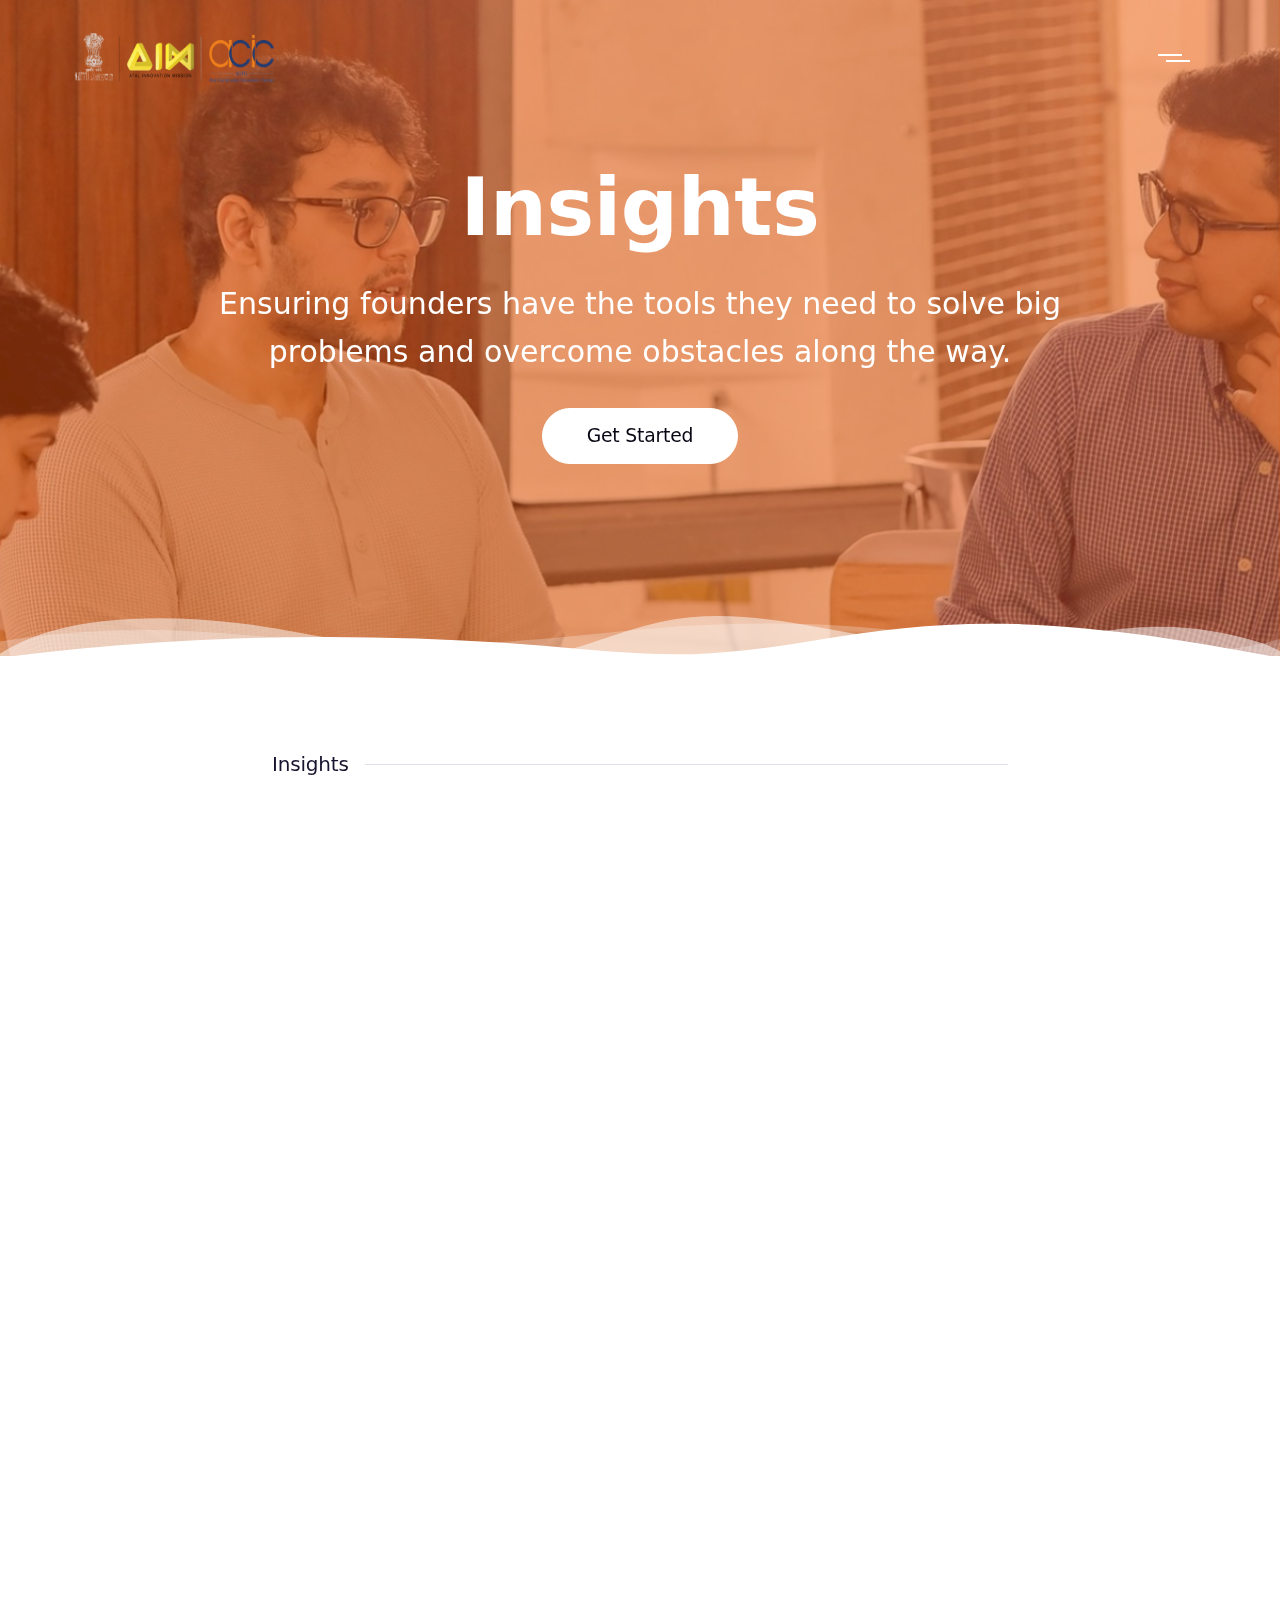
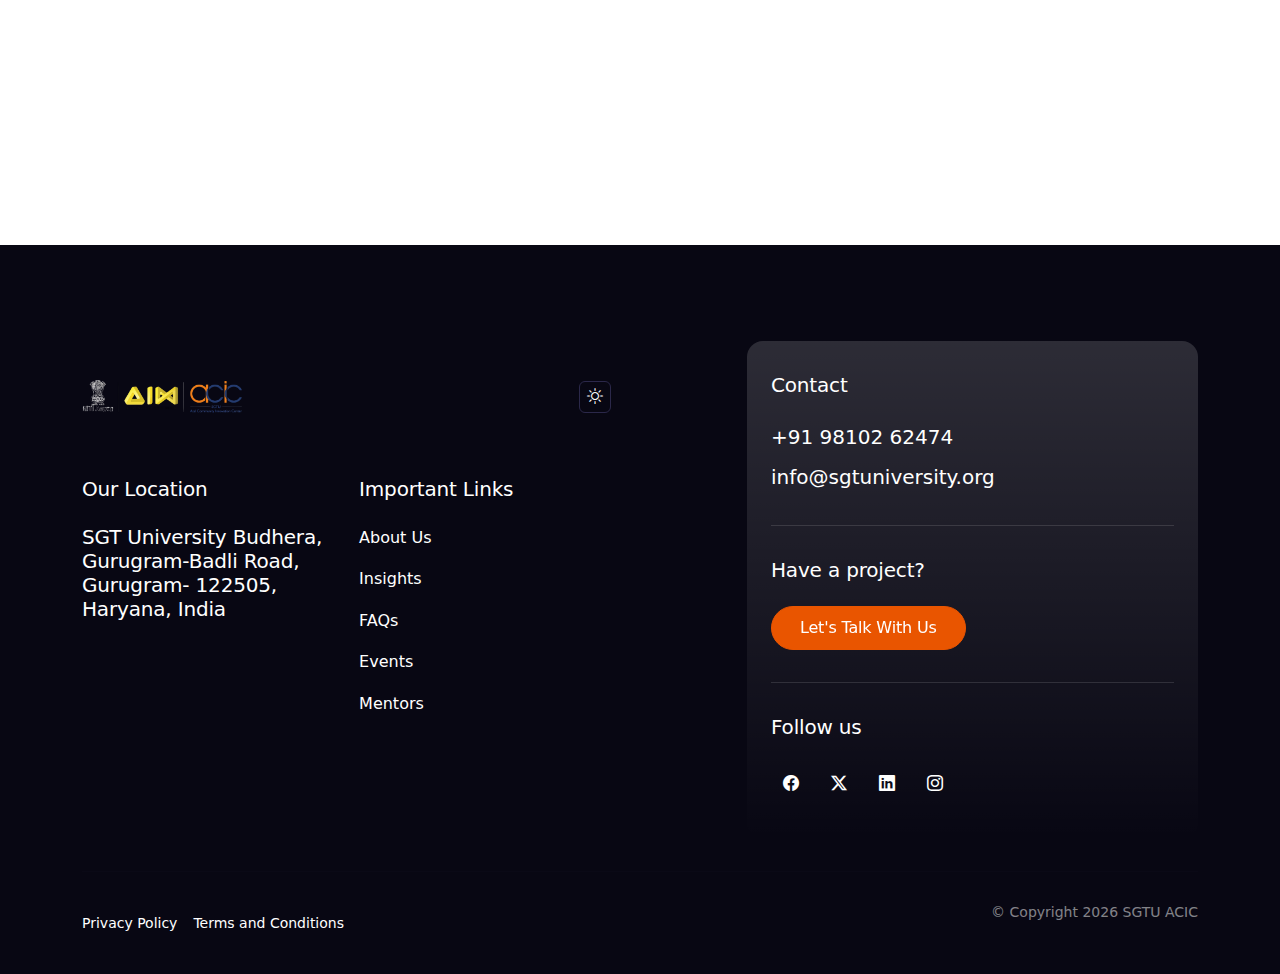
<file: insights.html>
<!doctype html>
<html lang="en">

    
<head>
  <!-- Required meta tags -->
  <meta charset="utf-8">
  <meta name="viewport" content="width=device-width, initial-scale=1">
  <link rel="icon" href="assets/img/logo/ACIC-Home+screen+icon+(mobile+-+tablet)-a.png" type="image/ico">
  <!--Icons-->
  <link rel="stylesheet" href="assets/fonts/bootstrap-icons/bootstrap-icons.min.css">
  <link rel="stylesheet" href="assets/fonts/bootstrap-icons/bootstrap-icons.min.css">
  <!--Iconsmind Icons-->
  <link rel="stylesheet" href="assets/fonts/iconsmind/iconsmind.css">
  <!--AOS Animations-->
  <link rel="stylesheet" href="assets/vendor/node_modules/css/aos.css">


  <!--Google fonts-->
  <link rel="preconnect" href="https://fonts.googleapis.com/">
  <link rel="preconnect" href="https://fonts.gstatic.com/" crossorigin>
  <link href="https://fonts.googleapis.com/css2?family=Poppins:wght@200;300;400;500;600;700&amp;family=Source+Serif+4:ital,wght@0,400;0,500;1,400;1,500&amp;display=swap" rel="stylesheet">

  <!--Swiper slider-->
  <link rel="stylesheet" href="assets/vendor/node_modules/css/swiper-bundle.min.css">
  <!--G-lightbox-->
  <link rel="stylesheet" href="assets/vendor/node_modules/css/glightbox.min.css" />
  <!-- Main CSS -->
  <link href="assets/css/theme.min.css" rel="stylesheet">
  <style>
    @media (max-width: 768px) {  /* Adjust breakpoint as needed */
        .img-fluid2 {
            display: none !important;
        }
    }
    @media (max-width: 768px) {  /* For tablets and smaller screens */
        .img-fluid1 {
            width: 100px !important; /* Adjust as needed */
            height: 30px !important;
        }
    }

    @media (max-width: 576px) {  /* For mobile screens */
        .img-fluid1 {
            width: 70px !important; /* Adjust as needed */
            height: 30px !important;
        }
    }
    @media (max-width: 768px) {  /* For tablets and mobile */
        .x-button-container {
            top: 10px !important;  /* Adjust as needed */
            right: 10px !important;
            margin-top: 0 !important;
            margin-right: 0 !important;
        }
    }
    </style>

  <title>Insights - ACIC</title>
</head>

<body>
<!--Particles-js-->
<div class="position-fixed start-0 top-0 bottom-0 end-0 z-fixed pe-none w-100 h-100 start-0 top-0"
id="particles-js"></div>
  <header class="z-fixed header-absolute-top pt-lg-1 header-transparent">
      <nav class="navbar navbar-expand-lg navbar-dark">
          <div class="container">
              <!--Logo-->
              <a class="navbar-brand" href="index.html">
                  <img src="assets/img/logo/Logos.png" alt="" class="img-fluid1" style="width: 200px; height: 50px;">
              </a>
              <div class="d-flex align-items-center navbar-no-collapse-items py-3 order-last">
                  <div class="nav-item fullscreen-toggler order-last ms-4">
                      <!--Fullscreen trigger-->
                      <a href="#offcanvas-fullscreen" class="nav-link width-3x d-block" data-bs-toggle="offcanvas"
                          data-bs-target="#offcanvas-fullscreen">
                          <div class="width-2x mb-1 border-bottom border-white border-2"></div>
                          <div class="width-2x ms-auto border-bottom border-white border-2"></div>
                      </a>
                  </div>
              </div>
          </div>
      </nav>
  </header>
  <!--/end::Header-->

  <!--Begin::Fullscreen Offcanvas-->
  <div class="offcanvas offcanvas-fullscreen offcanvas-top h-100" id="offcanvas-fullscreen">
      <div class="offcanvas-body">
            <!--Logo-->
            <a class="navbar-brand position-absolute end-1 top-5 mt-5" href="index.html" style="margin-left:50px!important;">
                <img src="assets/img/logo/Logos.png" alt="" class="img-fluid2" style="width: 200px!important; height: 50px;">
            </a>
            <!--Offcanvas fullscreen close-->
            <div class="position-absolute end-0 top-0 mt-5 me-15 x-button-container">
                <button class="btn btn-outline-secondary p-0 flex-center width-6x height-6x rounded-circle"
                    data-bs-dismiss="offcanvas">
                    <i class="bi bi-x fs-1"></i>
                </button>
            </div>
          <!--Offcanvas fullscreen content-->
          <div class="container h-100">
              <div class="row h-100 align-items-center">
                  <div class="col-md-7 mb-5 mb-md-0">
                    <div class="d-inline-flex">
                        <ul class="js-hover-img">
                            <li class="js-hover-img-item mb-3">
                                <div class="js-hover-img-link display-4">
                                    <a href="index.html">Home</a>
                                </div>
                                <!-- <img src="assets/img/projects/1-1920w.jpg" alt="Image" class="img"> -->
                            </li>
                            <li class="js-hover-img-item mb-3">
                                <div class="js-hover-img-link display-4">
                                    <a href="about.html">About Us</a>
                                </div>
                                <!-- <img src="assets/img/projects/Rendezvous+With+Mentors-+townhall+1+with+Mr.+Dinesh+Gupta-01-1920w.jpg" alt="Image" class="img"> -->
                            </li>
                            <li class="js-hover-img-item mb-3">
                                <div class="js-hover-img-link display-4">
                                    <a href="insights.html">Insights</a>
                                </div>
                                <!-- <img src="assets/img/projects/ACIC-web-img-01-1920w.jpg" alt="Image" class="img"> -->
                            </li>
                            <li class="js-hover-img-item mb-3">
                                <div class="js-hover-img-link display-4">
                                    <a href="#">FAQs</a>
                                </div>
                                <!-- <img src="assets/img/projects/SGTU-ACIC-01-1920w.jpeg" alt="Image" class="img"> -->
                            </li>
                            <li class="js-hover-img-item mb-3">
                                <div class="js-hover-img-link display-4">
                                    <a href="#">Events</a>
                                </div>
                                <!-- <img src="assets/img/projects/1-1920w.jpg" alt="Image" class="img"> -->
                            </li>
                            <li class="js-hover-img-item mb-3">
                                <div class="js-hover-img-link display-4">
                                    <a href="#">Mentors</a>
                                </div>
                                <!-- <img src="assets/img/projects/SGTU-ACIC-01-1920w.jpeg" alt="Image" class="img"> -->
                            </li>
                        </ul>
                    </div>
                  </div>
                  <div class="col-md-5">
                      <!--Address-->
                      <h3 class="mb-4 fullscreen-item">SGT University Budhera<br> Gurugram-Badli Road,
                          Gurugram- 122505<br>
                          Haryana, India</h3>
                      <div class="fullscreen-item">
                          <!--Phone-->
                          <a href="tel:+91 98102 62474" class="fs-4 link-hover-underline">+91 98102 62474</a>
                          <!--Divider-->
                          <hr class="bg-transparent border-top my-4 opacity-75">
                          <!--Email-->
                          <a href="mailto:info@sgtuniversity.org" class="fs-4 link-hover-underline">info@sgtuniversity.org</a>
                      </div>
                  </div>
              </div>
          </div>
      </div>
  </div>
  <!--::/end offcanvas fullscreen-->

        <main class="main-content" id="main-content">
            
            <!--::Start Hero BG Shape Divider::-->
            <section class="position-relative bg-primary text-white jarallax" data-speed=".2">
                <!--:Hero BG:-->
                <img src="assets/img/backgrounds/banner-2.jpg" alt="" class="jarallax-img opacity-50">
                <!--:Hero Divider:-->
                <svg class="w-100 position-absolute start-0 bottom-0 z-1 mb-n1" height="48" fill="currentColor"
                    preserveAspectRatio="none" viewBox="0 0 1200 120" xmlns="http://www.w3.org/2000/svg"
                    style="transform: rotate(180deg) scaleX(-1);color:var(--bs-body-bg)">
                    <path
                        d="M0 0v46.29c47.79 22.2 103.59 32.17 158 28 70.36-5.37 136.33-33.31 206.8-37.5 73.84-4.36 147.54 16.88 218.2 35.26 69.27 18 138.3 24.88 209.4 13.08 36.15-6 69.85-17.84 104.45-29.34C989.49 25 1113-14.29 1200 52.47V0z"
                        opacity=".25" />
                    <path
                        d="M0 0v15.81c13 21.11 27.64 41.05 47.69 56.24C99.41 111.27 165 111 224.58 91.58c31.15-10.15 60.09-26.07 89.67-39.8 40.92-19 84.73-46 130.83-49.67 36.26-2.85 70.9 9.42 98.6 31.56 31.77 25.39 62.32 62 103.63 73 40.44 10.79 81.35-6.69 119.13-24.28s75.16-39 116.92-43.05c59.73-5.85 113.28 22.88 168.9 38.84 30.2 8.66 59 6.17 87.09-7.5 22.43-10.89 48-26.93 60.65-49.24V0z"
                        opacity=".5" />
                    <path
                        d="M0 0v5.63C149.93 59 314.09 71.32 475.83 42.57c43-7.64 84.23-20.12 127.61-26.46 59-8.63 112.48 12.24 165.56 35.4C827.93 77.22 886 95.24 951.2 90c86.53-7 172.46-45.71 248.8-84.81V0z" />
                </svg>
                <div class="container position-relative py-12 py-lg-15">
                    <div class="row pb-5">
                        <div class="col-lg-10 mx-auto text-center">
                            <!--:Heading:-->
                            <h1 class="display-1 mb-4">Insights</h1>
                            <!--:Subheading:-->
                            <p class="lead mb-5" style="font-size: 30px!important;">Ensuring founders have the tools they need to solve big problems and overcome obstacles along the way.</p>
                            <!--:Action button:-->
                            <a href="#next" class="btn btn-white btn-lg px-4 px-lg-5 rounded-pill btn-hover-arrow">
                                <span class="btn-rise-text">Get started</span>
                            </a>
                        </div>
                    </div>
                    <!--/.row-->
                </div>
                <!--/.content-->
            </section>
            <!--::/End Hero BG Shape Divider::-->

            <!-- <section class="position-relative" id="about">
                <div class="container position-relative py-9">
                    <div class="row pt-5 pt-lg-11 align-items-end">
                        <div class="col-12 col-xl-9 mx-auto text-center">
                            <h1 class="display-4 mb-2">Who we are</h1>
                            <p class="fs-5 w-lg-100 mb-0 mx-auto">Atal Community Innovation Centre at SGT University aims to create design-aware societies, enabling them to leverage design principles to be able to build more human-centric, meaningful innovations. This is being achieved by creating repositories of knowledge centred on the core design principles of sensitivity, knowing and finding experience, and sustainability which will be accessible across centres for encouraging self-learning and growth.</p>
                        </div>

                    </div>
                </div>
            </section> -->
            <section class="position-relative" id="next">
                <div class="container py-6 py-lg-11">
                    <div class="row">
                        <div class="col col-lg-10 col-xl-8 mx-lg-auto">

                            <div class="d-flex align-items-center mb-7 mb-lg-9">
                                <h5 class="mb-0 flex-grow-0 pe-3">Insights</h5>
                                <div class="flex-grow-1 border-bottom"></div>
                            </div>
                            <ol class="list-timeline-v list-unstyled">
                                 <!--timeline-item-->
                                <li data-aos="fade-left">
                                    <div class="timeline-icon shadow bg-primary text-white rounded-4">
                                        <!--ICON-->
                                        <i class="bi bi-three-dots-vertical"></i>
                                    </div>
                                    <!--/.timeline-icon-->
                                    <div class="d-block flex-column">
                                        <!-- <small class="text-body-secondary">Aug 19, 1994</small> -->
                                        <h6 class="mt-2">Getting to Product-Market Fit</h6>
                                        <p class="mb-0">
                                            Learn from CEOs & Founders how to turn your idea into a viable business and set yourself on a successful startup. Apply the customer development process in this second half of a multi-part series. As you look for a repeatable and scalable business model, learn how to test your ideas with users, customers, and partners.
                                        </p>
                                    </div>
                                </li>
                                <!--timeline-item-->
                                <li data-aos="fade-left">
                                    <div class="timeline-icon shadow bg-info text-white rounded-4">
                                        <!--ICON-->
                                        <i class="bi bi-bag"></i>
                                    </div>
                                    <!--/.timeline-icon-->
                                    <div class="d-block flex-column">
                                        <!-- <small class="text-body-secondary">July 01, 2000</small> -->
                                        <h6 class="mt-2">How to Develop Products That People Love</h6>
                                        <p class="mb-0">
                                            What does it take to create something that a large number of people care about? Learn how to work on an MVP, add features that people want, and iterate toward a product that people want in this session.
                                        </p>
                                    </div>
                                </li>
                                 <!--timeline-item-->
                                <li data-aos="fade-left">
                                    <div class="timeline-icon shadow bg-success text-white rounded-4">
                                        <!--ICON-->
                                        <i class="bi bi-pencil-square"></i>
                                    </div>
                                    <!--/.timeline-icon-->
                                    <div class="d-block flex-column">
                                        <!-- <small class="text-body-secondary">Feb, 2012</small> -->
                                        <h6 class="mt-2">Assessing Your Market and Competition</h6>
                                        <p class="mb-0">
                                            Respond to the important questions that will help you evaluate your business opportunity.
                                        </p>
                                    </div>
                                </li>
                                 <!--timeline-item-->
                                <li data-aos="fade-left">
                                    <div class="timeline-icon shadow bg-danger text-white rounded-4">
                                        <!--ICON-->
                                        <i class="bi bi-envelope"></i>
                                    </div>
                                    <!--/.timeline-icon-->
                                    <div class="d-block flex-column">
                                        <!-- <small class="text-body-secondary">Feb 14, 2013</small> -->
                                        <h6 class="mt-2">When & How to Raise Venture Capital</h6>
                                        <p class="mb-0">
                                            These sessions will cover the many sources of funding available to businesses at various stages of development and specific methods for startup fundraising.
                                        </p>
                                    </div>
                                </li>
                                
                            </ol>
                            <!--/.END-timeline-list-->
                </div>
                <!--/.container-full-width-->
            </section>
        </main>
        <!--begin:Footer-->
        <footer id="footer" class="position-relative bg-dark footer" data-bs-theme="dark">
          <div class="container pt-9 pt-lg-11 pb-5">
              <div class="row mb-5">
                  <div class="col-lg-7 col-md-12 mb-5 mb-lg-0">
                      <div class="mb-7 mb-lg-9 d-flex flex-column flex-sm-row justify-content-between align-items-end">
                          <img src="assets/img/logo/Logos.png" alt="Acic Logo" class="width-15x mb-6 mb-sm-0">
                          <!--:Dark Mode:-->
                          <div class="d-inline-flex width-13x align-items-center dropup mt-6">
                              <button class="btn border text-body p-0 width-3x height-3x d-flex justify-content-center align-items-center"
                                  id="assan-theme" type="button" aria-expanded="false" data-bs-toggle="dropdown"
                                  data-bs-display="static">
                                  <span class="theme-icon-active d-flex align-items-center">
                                      <i class="bi align-middle"></i>
                                  </span>
                              </button>
                              <!--:Dark Mode Options:-->
                              <ul class="dropdown-menu dropdown-menu-end" aria-labelledby="assan-theme" style="--bs-dropdown-min-width: 9rem;">
                                  <li class="mb-1">
                                      <button type="button" class="dropdown-item d-flex align-items-center active"
                                          data-bs-theme-value="light">
                                          <span class="theme-icon d-flex align-items-center">
                                              <i class="bi bi-sun align-middle me-2"> </i>
                                          </span>
                                          Light
                                      </button>
                                  </li>
                                  <li class="mb-1">
                                      <button type="button" class="dropdown-item d-flex align-items-center"
                                          data-bs-theme-value="dark">
                                          <span class="theme-icon d-flex align-items-center">
                                              <i class="bi bi-moon align-middle me-2"></i>
                                          </span>
                                          Dark
                                      </button>
                                  </li>
                                  <li>
                                      <button type="button" class="dropdown-item d-flex align-items-center"
                                          data-bs-theme-value="auto">
                                          <span class="theme-icon d-flex align-items-center">
                                              <i class="bi bi-paint-bucket align-middle me-2"></i>
                                          </span>
                                          Auto
                                      </button>
                                  </li>
                              </ul>
                          </div>
                      </div>
                      <div class="row">
                          <div class="col-md-5 mb-5 mb-md-0">
                              <h5 class="mb-4 text-white">Our Location</h5>
                              <h5 class="mb-4 text-white">SGT University Budhera, Gurugram-Badli Road, Gurugram- 122505, Haryana, India</h5>
                          </div>
                          <div class="col-md-5 mb-5 mb-md-0">
                              <h5 class="mb-4 text-white">Important Links</h5>
                              <nav class="nav flex-column">
                                  <a href="#" class="nav-link p-0 mb-3">About Us</a>
                                  <a href="#" class="nav-link p-0 mb-3">Insights</a>
                                  <a href="#" class="nav-link p-0 mb-3">FAQs</a>
                                  <a href="#" class="nav-link p-0 mb-3">Events</a>
                                  <a href="#" class="nav-link p-0 mb-3">Mentors</a>
                              </nav>
                          </div>
                      </div>

                  </div>
                  <div class="col-lg-5 ms-auto">
                      <div class="py-5 bg-white-25 bg-gradient px-4 rounded-4">
                          <h5 class="mb-4 text-white">Contact</h5>
                          <div class="mb-2"><a href="tel:+91 98102 62474" class="fs-5 link-hover-underline">+91 98102 62474</a>
                          </div>
                          <div><a href="mailto:hello@domain.com?subject=Hello!"
                                  class="fs-5 link-hover-underline">info@sgtuniversity.org</a>
                          </div>
                          <hr class="my-4 text-white my-sm-5">
                          <h5 class="mb-4 text-white">Have a project?</h5>
                          <a href="#" class="btn btn-primary rounded-pill hover-lift btn-hover-arrow"><span>Let's talk with
                                  us</span></a>

                          <hr class="my-4 text-white my-sm-5">
                          <h5 class="mb-4 text-white">Follow us</h5>
                          <div class="mb-4 mb-md-0 d-flex">
                              <!-- Social button -->
                              <a href="#!" class="d-inline-block text-white mb-1 me-2 si rounded-pill si-hover-facebook">
                                  <i class="bi bi-facebook fs-6"></i>
                                  <i class="bi bi-facebook fs-6"></i>
                              </a>
                              <!-- Social button -->
                              <a href="#!" class="d-inline-block text-white mb-1 me-2 si rounded-pill si-hover-twitter">
                                  <i class="bi bi-twitter-x fs-6"></i>
                                  <i class="bi bi-twitter-x fs-6"></i>
                              </a>
                              <!-- Social button -->
                              <a href="#!" class="d-inline-block text-white mb-1 me-2 si rounded-pill si-hover-linkedin">
                                  <i class="bi bi-linkedin fs-6"></i>
                                  <i class="bi bi-linkedin fs-6"></i>
                              </a>
                              <!-- Social button -->
                              <a href="#!" class="d-inline-block text-white mb-1 si rounded-pill si-hover-instagram">
                                  <i class="bi bi-instagram fs-6"></i>
                                  <i class="bi bi-instagram fs-6"></i>
                              </a>
                          </div>
                      </div>
                  </div>
              </div>
              <hr class="mt-0 mb-5">
              <div class="row justify-content-between">
                  <div class="col-md-7 mb-4 mb-md-0">
                      <div class="nav small">
                          <a href="#" class="nav-link ps-0">Privacy Policy</a>
                          <a href="#" class="nav-link ps-0">Terms and Conditions</a>
                      </div>
                  </div>

                  <div class="col-md-5 text-md-end">
                      <span class="d-block lh-sm small text-white-50">&copy; Copyright
                          <script>
                              document.write(new Date().getFullYear())

                          </script> SGTU ACIC
                      </span>
                  </div>
              </div>
          </div>
      </footer>
      <!--end:Footer-->

      <!-- begin:Back to Top button -->
      <a href="#" class="toTop"><svg class="progress-circle" viewBox="0 0 100 100" xmlns="http://www.w3.org/2000/svg">
      <circle cx="50" cy="50" r="40" fill="none" stroke="currentColor" stroke-width="4" stroke-dasharray="0, 251.2"></circle>
      </svg>
      <i class="bi bi-chevron-up"></i>
      </a>
      <!-- /end:Back to Top button -->

        <!--begin:Animated custom cursor-->
        <div class="cursor">
            <div class="cursor__inner"></div>
        </div>
        <!--/end:Animated custom cursor-->

        <!-- scripts -->
        <script src="assets/js/theme.bundle.min.js"></script>

        <!--swiper-slider-->
        <script src="assets/vendor/node_modules/js/swiper-bundle.min.js"></script>
        <!--Gsap animations-->
        <script src="assets/vendor/node_modules/js/gsap.min.js"></script>
        <script>
            // init Swiper:
            const swiper = new Swiper('.swiper-history', {
                slidesPerView: 1,
                spaceBetween: 0,
                autoHeight: true,
                breakpoints: {
                    // when window width is >= 480px
                    768: {
                        slidesPerView: 2,
                        spaceBetween: 0
                    },
                    // when window width is >= 640px
                    1024: {
                        slidesPerView: 3,
                    }
                }
            });

            //cursor
            var element = document.querySelector('.cursor');

            // Track the mouse position
            let mouse = {
                x: 0,
                y: 0
            };
            window.addEventListener('mousemove', ev => mouse = getMousePos(ev));

            // Linear interpolation
            const lerp = (a, b, n) => (1 - n) * a + n * b;

            // Gets the mouse position
            const getMousePos = e => {
                return {
                    x: e.clientX,
                    y: e.clientY
                };
            };

            class Cursor {
                constructor(el) {
                    this.DOM = {
                        el: el
                    };
                    this.DOM.el.style.opacity = 0;

                    this.bounds = this.DOM.el.getBoundingClientRect();

                    this.renderedStyles = {
                        tx: {
                            previous: 0,
                            current: 0,
                            amt: 0.2
                        },
                        ty: {
                            previous: 0,
                            current: 0,
                            amt: 0.2
                        },
                        scale: {
                            previous: 1,
                            current: 1,
                            amt: 0.2
                        },
                        opacity: {
                            previous: 1,
                            current: 1,
                            amt: 0.2
                        }
                    };

                    this.onMouseMoveEv = () => {
                        this.renderedStyles.tx.previous = this.renderedStyles.tx.current = mouse.x - this.bounds
                            .width / 2;
                        this.renderedStyles.ty.previous = this.renderedStyles.ty.previous = mouse.y - this
                            .bounds.height / 2;
                        gsap.to(this.DOM.el, {
                            duration: 0.9,
                            ease: 'Power3.easeOut',
                            opacity: 1
                        });
                        requestAnimationFrame(() => this.render());
                        window.removeEventListener('mousemove', this.onMouseMoveEv);
                    };
                    window.addEventListener('mousemove', this.onMouseMoveEv);
                }
                enter() {
                    //this.renderedStyles['scale'].current = 4;
                    element.classList.add('cHover');
                    //this.renderedStyles['opacity'].current = 0.5;
                }
                leave() {
                    this.renderedStyles['scale'].current = 1;
                    this.renderedStyles['opacity'].current = 1;
                    element.classList.remove('cHover');
                }
                render() {
                    this.renderedStyles['tx'].current = mouse.x - this.bounds.width / 2;
                    this.renderedStyles['ty'].current = mouse.y - this.bounds.height / 2;

                    for (const key in this.renderedStyles) {
                        this.renderedStyles[key].previous = lerp(this.renderedStyles[key].previous, this
                            .renderedStyles[key].current, this.renderedStyles[key].amt);
                    }

                    this.DOM.el.style.transform =
                        `translateX(${(this.renderedStyles['tx'].previous)}px) translateY(${this.renderedStyles['ty'].previous}px) scale(${this.renderedStyles['scale'].previous})`;
                    this.DOM.el.style.opacity = this.renderedStyles['opacity'].previous;

                    requestAnimationFrame(() => this.render());
                }
            }


            const cursor = new Cursor(document.querySelector('.cursor'));

            [...document.querySelectorAll('a,.btn,.swiper-pagination-bullet')].forEach(link => {
                link.addEventListener('mouseenter', () => cursor.enter());
                link.addEventListener('mouseleave', () => cursor.leave());
            });

        </script>
    </body>
</html>
</file>
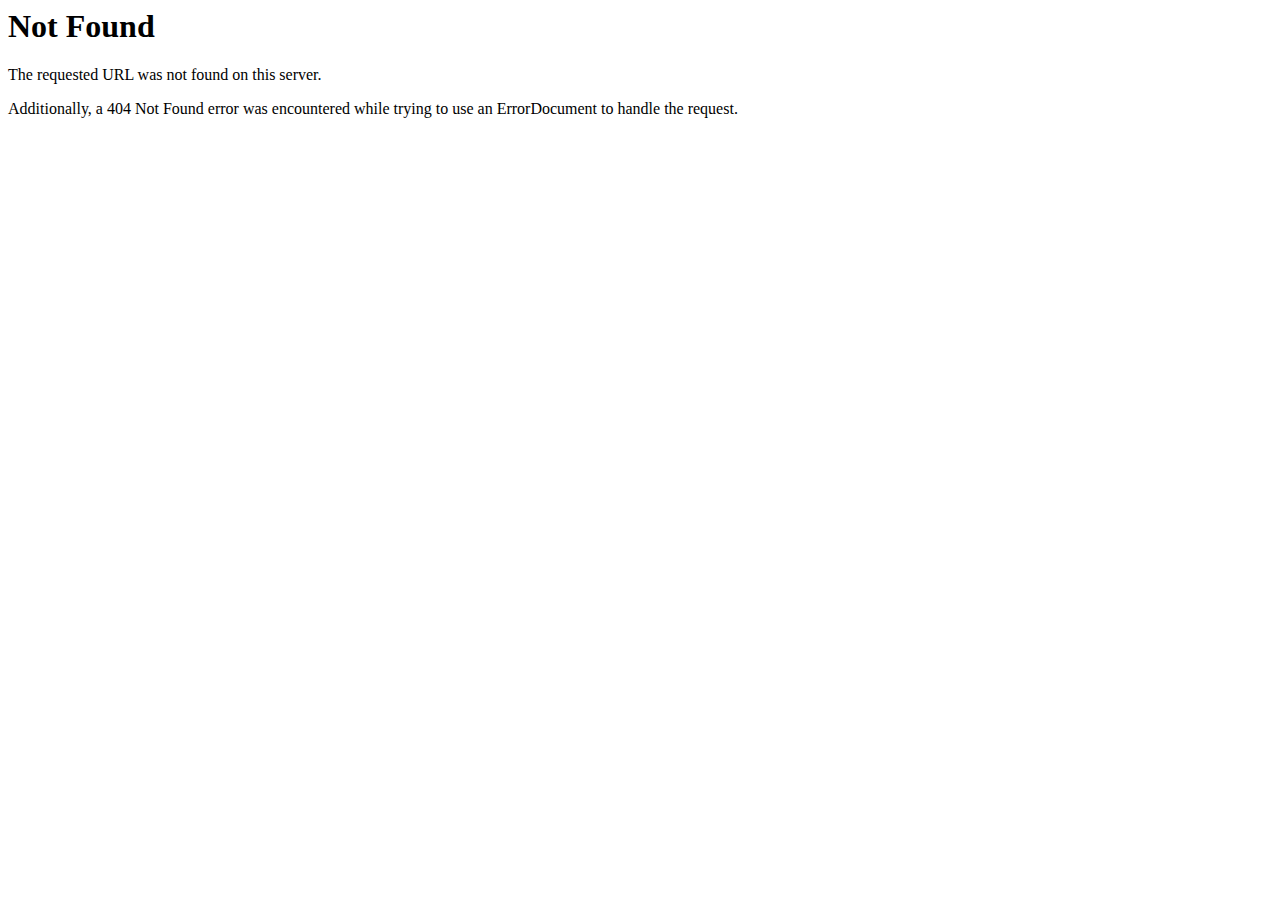
<file: assets/css/theme-banana.min.html>
<!DOCTYPE HTML PUBLIC "-//IETF//DTD HTML 2.0//EN">
<html><head>
<title>404 Not Found</title>
</head><body>
<h1>Not Found</h1>
<p>The requested URL was not found on this server.</p>
<p>Additionally, a 404 Not Found
error was encountered while trying to use an ErrorDocument to handle the request.</p>
</body></html>
</file>
<file: assets/fonts/iconsmind/iconsmind.css>
@font-face {
	font-family: 'icomoon';
	src:url('fonts/icomoonca27.eot?-rdmvgc');
	src:url('fonts/icomoond41d.eot?#iefix-rdmvgc') format('embedded-opentype'),
		url('fonts/icomoonca27.woff?-rdmvgc') format('woff'),
		url('fonts/icomoonca27.ttf?-rdmvgc') format('truetype'),
		url('fonts/icomoonca27.svg?-rdmvgc#icomoon') format('svg');
	font-weight: normal;
	font-style: normal;
}

[class^="icon-"], [class*=" icon-"] {
	font-family: 'icomoon';
	speak: none;
	font-style: normal;
	font-weight: normal;
	font-variant: normal;
	text-transform: none;
	line-height: 1;

	/* Better Font Rendering =========== */
	-webkit-font-smoothing: antialiased;
	-moz-osx-font-smoothing: grayscale;
}

.icon-A-Z:before {
	content: "\e600";
}
.icon-Aa:before {
	content: "\e601";
}
.icon-Add-Bag:before {
	content: "\e602";
}
.icon-Add-Basket:before {
	content: "\e603";
}
.icon-Add-Cart:before {
	content: "\e604";
}
.icon-Add-File:before {
	content: "\e605";
}
.icon-Add-SpaceAfterParagraph:before {
	content: "\e606";
}
.icon-Add-SpaceBeforeParagraph:before {
	content: "\e607";
}
.icon-Add-User:before {
	content: "\e608";
}
.icon-Add-UserStar:before {
	content: "\e609";
}
.icon-Add-Window:before {
	content: "\e60a";
}
.icon-Add:before {
	content: "\e60b";
}
.icon-Address-Book:before {
	content: "\e60c";
}
.icon-Address-Book2:before {
	content: "\e60d";
}
.icon-Administrator:before {
	content: "\e60e";
}
.icon-Aerobics-2:before {
	content: "\e60f";
}
.icon-Aerobics-3:before {
	content: "\e610";
}
.icon-Aerobics:before {
	content: "\e611";
}
.icon-Affiliate:before {
	content: "\e612";
}
.icon-Aim:before {
	content: "\e613";
}
.icon-Air-Balloon:before {
	content: "\e614";
}
.icon-Airbrush:before {
	content: "\e615";
}
.icon-Airship:before {
	content: "\e616";
}
.icon-Alarm-Clock:before {
	content: "\e617";
}
.icon-Alarm-Clock2:before {
	content: "\e618";
}
.icon-Alarm:before {
	content: "\e619";
}
.icon-Alien-2:before {
	content: "\e61a";
}
.icon-Alien:before {
	content: "\e61b";
}
.icon-Aligator:before {
	content: "\e61c";
}
.icon-Align-Center:before {
	content: "\e61d";
}
.icon-Align-JustifyAll:before {
	content: "\e61e";
}
.icon-Align-JustifyCenter:before {
	content: "\e61f";
}
.icon-Align-JustifyLeft:before {
	content: "\e620";
}
.icon-Align-JustifyRight:before {
	content: "\e621";
}
.icon-Align-Left:before {
	content: "\e622";
}
.icon-Align-Right:before {
	content: "\e623";
}
.icon-Alpha:before {
	content: "\e624";
}
.icon-Ambulance:before {
	content: "\e625";
}
.icon-AMX:before {
	content: "\e626";
}
.icon-Anchor-2:before {
	content: "\e627";
}
.icon-Anchor:before {
	content: "\e628";
}
.icon-Android-Store:before {
	content: "\e629";
}
.icon-Android:before {
	content: "\e62a";
}
.icon-Angel-Smiley:before {
	content: "\e62b";
}
.icon-Angel:before {
	content: "\e62c";
}
.icon-Angry:before {
	content: "\e62d";
}
.icon-Apple-Bite:before {
	content: "\e62e";
}
.icon-Apple-Store:before {
	content: "\e62f";
}
.icon-Apple:before {
	content: "\e630";
}
.icon-Approved-Window:before {
	content: "\e631";
}
.icon-Aquarius-2:before {
	content: "\e632";
}
.icon-Aquarius:before {
	content: "\e633";
}
.icon-Archery-2:before {
	content: "\e634";
}
.icon-Archery:before {
	content: "\e635";
}
.icon-Argentina:before {
	content: "\e636";
}
.icon-Aries-2:before {
	content: "\e637";
}
.icon-Aries:before {
	content: "\e638";
}
.icon-Army-Key:before {
	content: "\e639";
}
.icon-Arrow-Around:before {
	content: "\e63a";
}
.icon-Arrow-Back3:before {
	content: "\e63b";
}
.icon-Arrow-Back:before {
	content: "\e63c";
}
.icon-Arrow-Back2:before {
	content: "\e63d";
}
.icon-Arrow-Barrier:before {
	content: "\e63e";
}
.icon-Arrow-Circle:before {
	content: "\e63f";
}
.icon-Arrow-Cross:before {
	content: "\e640";
}
.icon-Arrow-Down:before {
	content: "\e641";
}
.icon-Arrow-Down2:before {
	content: "\e642";
}
.icon-Arrow-Down3:before {
	content: "\e643";
}
.icon-Arrow-DowninCircle:before {
	content: "\e644";
}
.icon-Arrow-Fork:before {
	content: "\e645";
}
.icon-Arrow-Forward:before {
	content: "\e646";
}
.icon-Arrow-Forward2:before {
	content: "\e647";
}
.icon-Arrow-From:before {
	content: "\e648";
}
.icon-Arrow-Inside:before {
	content: "\e649";
}
.icon-Arrow-Inside45:before {
	content: "\e64a";
}
.icon-Arrow-InsideGap:before {
	content: "\e64b";
}
.icon-Arrow-InsideGap45:before {
	content: "\e64c";
}
.icon-Arrow-Into:before {
	content: "\e64d";
}
.icon-Arrow-Join:before {
	content: "\e64e";
}
.icon-Arrow-Junction:before {
	content: "\e64f";
}
.icon-Arrow-Left:before {
	content: "\e650";
}
.icon-Arrow-Left2:before {
	content: "\e651";
}
.icon-Arrow-LeftinCircle:before {
	content: "\e652";
}
.icon-Arrow-Loop:before {
	content: "\e653";
}
.icon-Arrow-Merge:before {
	content: "\e654";
}
.icon-Arrow-Mix:before {
	content: "\e655";
}
.icon-Arrow-Next:before {
	content: "\e656";
}
.icon-Arrow-OutLeft:before {
	content: "\e657";
}
.icon-Arrow-OutRight:before {
	content: "\e658";
}
.icon-Arrow-Outside:before {
	content: "\e659";
}
.icon-Arrow-Outside45:before {
	content: "\e65a";
}
.icon-Arrow-OutsideGap:before {
	content: "\e65b";
}
.icon-Arrow-OutsideGap45:before {
	content: "\e65c";
}
.icon-Arrow-Over:before {
	content: "\e65d";
}
.icon-Arrow-Refresh:before {
	content: "\e65e";
}
.icon-Arrow-Refresh2:before {
	content: "\e65f";
}
.icon-Arrow-Right:before {
	content: "\e660";
}
.icon-Arrow-Right2:before {
	content: "\e661";
}
.icon-Arrow-RightinCircle:before {
	content: "\e662";
}
.icon-Arrow-Shuffle:before {
	content: "\e663";
}
.icon-Arrow-Squiggly:before {
	content: "\e664";
}
.icon-Arrow-Through:before {
	content: "\e665";
}
.icon-Arrow-To:before {
	content: "\e666";
}
.icon-Arrow-TurnLeft:before {
	content: "\e667";
}
.icon-Arrow-TurnRight:before {
	content: "\e668";
}
.icon-Arrow-Up:before {
	content: "\e669";
}
.icon-Arrow-Up2:before {
	content: "\e66a";
}
.icon-Arrow-Up3:before {
	content: "\e66b";
}
.icon-Arrow-UpinCircle:before {
	content: "\e66c";
}
.icon-Arrow-XLeft:before {
	content: "\e66d";
}
.icon-Arrow-XRight:before {
	content: "\e66e";
}
.icon-Ask:before {
	content: "\e66f";
}
.icon-Assistant:before {
	content: "\e670";
}
.icon-Astronaut:before {
	content: "\e671";
}
.icon-At-Sign:before {
	content: "\e672";
}
.icon-ATM:before {
	content: "\e673";
}
.icon-Atom:before {
	content: "\e674";
}
.icon-Audio:before {
	content: "\e675";
}
.icon-Auto-Flash:before {
	content: "\e676";
}
.icon-Autumn:before {
	content: "\e677";
}
.icon-Baby-Clothes:before {
	content: "\e678";
}
.icon-Baby-Clothes2:before {
	content: "\e679";
}
.icon-Baby-Cry:before {
	content: "\e67a";
}
.icon-Baby:before {
	content: "\e67b";
}
.icon-Back2:before {
	content: "\e67c";
}
.icon-Back-Media:before {
	content: "\e67d";
}
.icon-Back-Music:before {
	content: "\e67e";
}
.icon-Back:before {
	content: "\e67f";
}
.icon-Background:before {
	content: "\e680";
}
.icon-Bacteria:before {
	content: "\e681";
}
.icon-Bag-Coins:before {
	content: "\e682";
}
.icon-Bag-Items:before {
	content: "\e683";
}
.icon-Bag-Quantity:before {
	content: "\e684";
}
.icon-Bag:before {
	content: "\e685";
}
.icon-Bakelite:before {
	content: "\e686";
}
.icon-Ballet-Shoes:before {
	content: "\e687";
}
.icon-Balloon:before {
	content: "\e688";
}
.icon-Banana:before {
	content: "\e689";
}
.icon-Band-Aid:before {
	content: "\e68a";
}
.icon-Bank:before {
	content: "\e68b";
}
.icon-Bar-Chart:before {
	content: "\e68c";
}
.icon-Bar-Chart2:before {
	content: "\e68d";
}
.icon-Bar-Chart3:before {
	content: "\e68e";
}
.icon-Bar-Chart4:before {
	content: "\e68f";
}
.icon-Bar-Chart5:before {
	content: "\e690";
}
.icon-Bar-Code:before {
	content: "\e691";
}
.icon-Barricade-2:before {
	content: "\e692";
}
.icon-Barricade:before {
	content: "\e693";
}
.icon-Baseball:before {
	content: "\e694";
}
.icon-Basket-Ball:before {
	content: "\e695";
}
.icon-Basket-Coins:before {
	content: "\e696";
}
.icon-Basket-Items:before {
	content: "\e697";
}
.icon-Basket-Quantity:before {
	content: "\e698";
}
.icon-Bat-2:before {
	content: "\e699";
}
.icon-Bat:before {
	content: "\e69a";
}
.icon-Bathrobe:before {
	content: "\e69b";
}
.icon-Batman-Mask:before {
	content: "\e69c";
}
.icon-Battery-0:before {
	content: "\e69d";
}
.icon-Battery-25:before {
	content: "\e69e";
}
.icon-Battery-50:before {
	content: "\e69f";
}
.icon-Battery-75:before {
	content: "\e6a0";
}
.icon-Battery-100:before {
	content: "\e6a1";
}
.icon-Battery-Charge:before {
	content: "\e6a2";
}
.icon-Bear:before {
	content: "\e6a3";
}
.icon-Beard-2:before {
	content: "\e6a4";
}
.icon-Beard-3:before {
	content: "\e6a5";
}
.icon-Beard:before {
	content: "\e6a6";
}
.icon-Bebo:before {
	content: "\e6a7";
}
.icon-Bee:before {
	content: "\e6a8";
}
.icon-Beer-Glass:before {
	content: "\e6a9";
}
.icon-Beer:before {
	content: "\e6aa";
}
.icon-Bell-2:before {
	content: "\e6ab";
}
.icon-Bell:before {
	content: "\e6ac";
}
.icon-Belt-2:before {
	content: "\e6ad";
}
.icon-Belt-3:before {
	content: "\e6ae";
}
.icon-Belt:before {
	content: "\e6af";
}
.icon-Berlin-Tower:before {
	content: "\e6b0";
}
.icon-Beta:before {
	content: "\e6b1";
}
.icon-Betvibes:before {
	content: "\e6b2";
}
.icon-Bicycle-2:before {
	content: "\e6b3";
}
.icon-Bicycle-3:before {
	content: "\e6b4";
}
.icon-Bicycle:before {
	content: "\e6b5";
}
.icon-Big-Bang:before {
	content: "\e6b6";
}
.icon-Big-Data:before {
	content: "\e6b7";
}
.icon-Bike-Helmet:before {
	content: "\e6b8";
}
.icon-Bikini:before {
	content: "\e6b9";
}
.icon-Bilk-Bottle2:before {
	content: "\e6ba";
}
.icon-Billing:before {
	content: "\e6bb";
}
.icon-Bing:before {
	content: "\e6bc";
}
.icon-Binocular:before {
	content: "\e6bd";
}
.icon-Bio-Hazard:before {
	content: "\e6be";
}
.icon-Biotech:before {
	content: "\e6bf";
}
.icon-Bird-DeliveringLetter:before {
	content: "\e6c0";
}
.icon-Bird:before {
	content: "\e6c1";
}
.icon-Birthday-Cake:before {
	content: "\e6c2";
}
.icon-Bisexual:before {
	content: "\e6c3";
}
.icon-Bishop:before {
	content: "\e6c4";
}
.icon-Bitcoin:before {
	content: "\e6c5";
}
.icon-Black-Cat:before {
	content: "\e6c6";
}
.icon-Blackboard:before {
	content: "\e6c7";
}
.icon-Blinklist:before {
	content: "\e6c8";
}
.icon-Block-Cloud:before {
	content: "\e6c9";
}
.icon-Block-Window:before {
	content: "\e6ca";
}
.icon-Blogger:before {
	content: "\e6cb";
}
.icon-Blood:before {
	content: "\e6cc";
}
.icon-Blouse:before {
	content: "\e6cd";
}
.icon-Blueprint:before {
	content: "\e6ce";
}
.icon-Board:before {
	content: "\e6cf";
}
.icon-Bodybuilding:before {
	content: "\e6d0";
}
.icon-Bold-Text:before {
	content: "\e6d1";
}
.icon-Bone:before {
	content: "\e6d2";
}
.icon-Bones:before {
	content: "\e6d3";
}
.icon-Book:before {
	content: "\e6d4";
}
.icon-Bookmark:before {
	content: "\e6d5";
}
.icon-Books-2:before {
	content: "\e6d6";
}
.icon-Books:before {
	content: "\e6d7";
}
.icon-Boom:before {
	content: "\e6d8";
}
.icon-Boot-2:before {
	content: "\e6d9";
}
.icon-Boot:before {
	content: "\e6da";
}
.icon-Bottom-ToTop:before {
	content: "\e6db";
}
.icon-Bow-2:before {
	content: "\e6dc";
}
.icon-Bow-3:before {
	content: "\e6dd";
}
.icon-Bow-4:before {
	content: "\e6de";
}
.icon-Bow-5:before {
	content: "\e6df";
}
.icon-Bow-6:before {
	content: "\e6e0";
}
.icon-Bow:before {
	content: "\e6e1";
}
.icon-Bowling-2:before {
	content: "\e6e2";
}
.icon-Bowling:before {
	content: "\e6e3";
}
.icon-Box2:before {
	content: "\e6e4";
}
.icon-Box-Close:before {
	content: "\e6e5";
}
.icon-Box-Full:before {
	content: "\e6e6";
}
.icon-Box-Open:before {
	content: "\e6e7";
}
.icon-Box-withFolders:before {
	content: "\e6e8";
}
.icon-Box:before {
	content: "\e6e9";
}
.icon-Boy:before {
	content: "\e6ea";
}
.icon-Bra:before {
	content: "\e6eb";
}
.icon-Brain-2:before {
	content: "\e6ec";
}
.icon-Brain-3:before {
	content: "\e6ed";
}
.icon-Brain:before {
	content: "\e6ee";
}
.icon-Brazil:before {
	content: "\e6ef";
}
.icon-Bread-2:before {
	content: "\e6f0";
}
.icon-Bread:before {
	content: "\e6f1";
}
.icon-Bridge:before {
	content: "\e6f2";
}
.icon-Brightkite:before {
	content: "\e6f3";
}
.icon-Broke-Link2:before {
	content: "\e6f4";
}
.icon-Broken-Link:before {
	content: "\e6f5";
}
.icon-Broom:before {
	content: "\e6f6";
}
.icon-Brush:before {
	content: "\e6f7";
}
.icon-Bucket:before {
	content: "\e6f8";
}
.icon-Bug:before {
	content: "\e6f9";
}
.icon-Building:before {
	content: "\e6fa";
}
.icon-Bulleted-List:before {
	content: "\e6fb";
}
.icon-Bus-2:before {
	content: "\e6fc";
}
.icon-Bus:before {
	content: "\e6fd";
}
.icon-Business-Man:before {
	content: "\e6fe";
}
.icon-Business-ManWoman:before {
	content: "\e6ff";
}
.icon-Business-Mens:before {
	content: "\e700";
}
.icon-Business-Woman:before {
	content: "\e701";
}
.icon-Butterfly:before {
	content: "\e702";
}
.icon-Button:before {
	content: "\e703";
}
.icon-Cable-Car:before {
	content: "\e704";
}
.icon-Cake:before {
	content: "\e705";
}
.icon-Calculator-2:before {
	content: "\e706";
}
.icon-Calculator-3:before {
	content: "\e707";
}
.icon-Calculator:before {
	content: "\e708";
}
.icon-Calendar-2:before {
	content: "\e709";
}
.icon-Calendar-3:before {
	content: "\e70a";
}
.icon-Calendar-4:before {
	content: "\e70b";
}
.icon-Calendar-Clock:before {
	content: "\e70c";
}
.icon-Calendar:before {
	content: "\e70d";
}
.icon-Camel:before {
	content: "\e70e";
}
.icon-Camera-2:before {
	content: "\e70f";
}
.icon-Camera-3:before {
	content: "\e710";
}
.icon-Camera-4:before {
	content: "\e711";
}
.icon-Camera-5:before {
	content: "\e712";
}
.icon-Camera-Back:before {
	content: "\e713";
}
.icon-Camera:before {
	content: "\e714";
}
.icon-Can-2:before {
	content: "\e715";
}
.icon-Can:before {
	content: "\e716";
}
.icon-Canada:before {
	content: "\e717";
}
.icon-Cancer-2:before {
	content: "\e718";
}
.icon-Cancer-3:before {
	content: "\e719";
}
.icon-Cancer:before {
	content: "\e71a";
}
.icon-Candle:before {
	content: "\e71b";
}
.icon-Candy-Cane:before {
	content: "\e71c";
}
.icon-Candy:before {
	content: "\e71d";
}
.icon-Cannon:before {
	content: "\e71e";
}
.icon-Cap-2:before {
	content: "\e71f";
}
.icon-Cap-3:before {
	content: "\e720";
}
.icon-Cap-Smiley:before {
	content: "\e721";
}
.icon-Cap:before {
	content: "\e722";
}
.icon-Capricorn-2:before {
	content: "\e723";
}
.icon-Capricorn:before {
	content: "\e724";
}
.icon-Car-2:before {
	content: "\e725";
}
.icon-Car-3:before {
	content: "\e726";
}
.icon-Car-Coins:before {
	content: "\e727";
}
.icon-Car-Items:before {
	content: "\e728";
}
.icon-Car-Wheel:before {
	content: "\e729";
}
.icon-Car:before {
	content: "\e72a";
}
.icon-Cardigan:before {
	content: "\e72b";
}
.icon-Cardiovascular:before {
	content: "\e72c";
}
.icon-Cart-Quantity:before {
	content: "\e72d";
}
.icon-Casette-Tape:before {
	content: "\e72e";
}
.icon-Cash-Register:before {
	content: "\e72f";
}
.icon-Cash-register2:before {
	content: "\e730";
}
.icon-Castle:before {
	content: "\e731";
}
.icon-Cat:before {
	content: "\e732";
}
.icon-Cathedral:before {
	content: "\e733";
}
.icon-Cauldron:before {
	content: "\e734";
}
.icon-CD-2:before {
	content: "\e735";
}
.icon-CD-Cover:before {
	content: "\e736";
}
.icon-CD:before {
	content: "\e737";
}
.icon-Cello:before {
	content: "\e738";
}
.icon-Celsius:before {
	content: "\e739";
}
.icon-Chacked-Flag:before {
	content: "\e73a";
}
.icon-Chair:before {
	content: "\e73b";
}
.icon-Charger:before {
	content: "\e73c";
}
.icon-Check-2:before {
	content: "\e73d";
}
.icon-Check:before {
	content: "\e73e";
}
.icon-Checked-User:before {
	content: "\e73f";
}
.icon-Checkmate:before {
	content: "\e740";
}
.icon-Checkout-Bag:before {
	content: "\e741";
}
.icon-Checkout-Basket:before {
	content: "\e742";
}
.icon-Checkout:before {
	content: "\e743";
}
.icon-Cheese:before {
	content: "\e744";
}
.icon-Cheetah:before {
	content: "\e745";
}
.icon-Chef-Hat:before {
	content: "\e746";
}
.icon-Chef-Hat2:before {
	content: "\e747";
}
.icon-Chef:before {
	content: "\e748";
}
.icon-Chemical-2:before {
	content: "\e749";
}
.icon-Chemical-3:before {
	content: "\e74a";
}
.icon-Chemical-4:before {
	content: "\e74b";
}
.icon-Chemical-5:before {
	content: "\e74c";
}
.icon-Chemical:before {
	content: "\e74d";
}
.icon-Chess-Board:before {
	content: "\e74e";
}
.icon-Chess:before {
	content: "\e74f";
}
.icon-Chicken:before {
	content: "\e750";
}
.icon-Chile:before {
	content: "\e751";
}
.icon-Chimney:before {
	content: "\e752";
}
.icon-China:before {
	content: "\e753";
}
.icon-Chinese-Temple:before {
	content: "\e754";
}
.icon-Chip:before {
	content: "\e755";
}
.icon-Chopsticks-2:before {
	content: "\e756";
}
.icon-Chopsticks:before {
	content: "\e757";
}
.icon-Christmas-Ball:before {
	content: "\e758";
}
.icon-Christmas-Bell:before {
	content: "\e759";
}
.icon-Christmas-Candle:before {
	content: "\e75a";
}
.icon-Christmas-Hat:before {
	content: "\e75b";
}
.icon-Christmas-Sleigh:before {
	content: "\e75c";
}
.icon-Christmas-Snowman:before {
	content: "\e75d";
}
.icon-Christmas-Sock:before {
	content: "\e75e";
}
.icon-Christmas-Tree:before {
	content: "\e75f";
}
.icon-Christmas:before {
	content: "\e760";
}
.icon-Chrome:before {
	content: "\e761";
}
.icon-Chrysler-Building:before {
	content: "\e762";
}
.icon-Cinema:before {
	content: "\e763";
}
.icon-Circular-Point:before {
	content: "\e764";
}
.icon-City-Hall:before {
	content: "\e765";
}
.icon-Clamp:before {
	content: "\e766";
}
.icon-Clapperboard-Close:before {
	content: "\e767";
}
.icon-Clapperboard-Open:before {
	content: "\e768";
}
.icon-Claps:before {
	content: "\e769";
}
.icon-Clef:before {
	content: "\e76a";
}
.icon-Clinic:before {
	content: "\e76b";
}
.icon-Clock-2:before {
	content: "\e76c";
}
.icon-Clock-3:before {
	content: "\e76d";
}
.icon-Clock-4:before {
	content: "\e76e";
}
.icon-Clock-Back:before {
	content: "\e76f";
}
.icon-Clock-Forward:before {
	content: "\e770";
}
.icon-Clock:before {
	content: "\e771";
}
.icon-Close-Window:before {
	content: "\e772";
}
.icon-Close:before {
	content: "\e773";
}
.icon-Clothing-Store:before {
	content: "\e774";
}
.icon-Cloud--:before {
	content: "\e775";
}
.icon-Cloud-:before {
	content: "\e776";
}
.icon-Cloud-Camera:before {
	content: "\e777";
}
.icon-Cloud-Computer:before {
	content: "\e778";
}
.icon-Cloud-Email:before {
	content: "\e779";
}
.icon-Cloud-Hail:before {
	content: "\e77a";
}
.icon-Cloud-Laptop:before {
	content: "\e77b";
}
.icon-Cloud-Lock:before {
	content: "\e77c";
}
.icon-Cloud-Moon:before {
	content: "\e77d";
}
.icon-Cloud-Music:before {
	content: "\e77e";
}
.icon-Cloud-Picture:before {
	content: "\e77f";
}
.icon-Cloud-Rain:before {
	content: "\e780";
}
.icon-Cloud-Remove:before {
	content: "\e781";
}
.icon-Cloud-Secure:before {
	content: "\e782";
}
.icon-Cloud-Settings:before {
	content: "\e783";
}
.icon-Cloud-Smartphone:before {
	content: "\e784";
}
.icon-Cloud-Snow:before {
	content: "\e785";
}
.icon-Cloud-Sun:before {
	content: "\e786";
}
.icon-Cloud-Tablet:before {
	content: "\e787";
}
.icon-Cloud-Video:before {
	content: "\e788";
}
.icon-Cloud-Weather:before {
	content: "\e789";
}
.icon-Cloud:before {
	content: "\e78a";
}
.icon-Clouds-Weather:before {
	content: "\e78b";
}
.icon-Clouds:before {
	content: "\e78c";
}
.icon-Clown:before {
	content: "\e78d";
}
.icon-CMYK:before {
	content: "\e78e";
}
.icon-Coat:before {
	content: "\e78f";
}
.icon-Cocktail:before {
	content: "\e790";
}
.icon-Coconut:before {
	content: "\e791";
}
.icon-Code-Window:before {
	content: "\e792";
}
.icon-Coding:before {
	content: "\e793";
}
.icon-Coffee-2:before {
	content: "\e794";
}
.icon-Coffee-Bean:before {
	content: "\e795";
}
.icon-Coffee-Machine:before {
	content: "\e796";
}
.icon-Coffee-toGo:before {
	content: "\e797";
}
.icon-Coffee:before {
	content: "\e798";
}
.icon-Coffin:before {
	content: "\e799";
}
.icon-Coin:before {
	content: "\e79a";
}
.icon-Coins-2:before {
	content: "\e79b";
}
.icon-Coins-3:before {
	content: "\e79c";
}
.icon-Coins:before {
	content: "\e79d";
}
.icon-Colombia:before {
	content: "\e79e";
}
.icon-Colosseum:before {
	content: "\e79f";
}
.icon-Column-2:before {
	content: "\e7a0";
}
.icon-Column-3:before {
	content: "\e7a1";
}
.icon-Column:before {
	content: "\e7a2";
}
.icon-Comb-2:before {
	content: "\e7a3";
}
.icon-Comb:before {
	content: "\e7a4";
}
.icon-Communication-Tower:before {
	content: "\e7a5";
}
.icon-Communication-Tower2:before {
	content: "\e7a6";
}
.icon-Compass-2:before {
	content: "\e7a7";
}
.icon-Compass-3:before {
	content: "\e7a8";
}
.icon-Compass-4:before {
	content: "\e7a9";
}
.icon-Compass-Rose:before {
	content: "\e7aa";
}
.icon-Compass:before {
	content: "\e7ab";
}
.icon-Computer-2:before {
	content: "\e7ac";
}
.icon-Computer-3:before {
	content: "\e7ad";
}
.icon-Computer-Secure:before {
	content: "\e7ae";
}
.icon-Computer:before {
	content: "\e7af";
}
.icon-Conference:before {
	content: "\e7b0";
}
.icon-Confused:before {
	content: "\e7b1";
}
.icon-Conservation:before {
	content: "\e7b2";
}
.icon-Consulting:before {
	content: "\e7b3";
}
.icon-Contrast:before {
	content: "\e7b4";
}
.icon-Control-2:before {
	content: "\e7b5";
}
.icon-Control:before {
	content: "\e7b6";
}
.icon-Cookie-Man:before {
	content: "\e7b7";
}
.icon-Cookies:before {
	content: "\e7b8";
}
.icon-Cool-Guy:before {
	content: "\e7b9";
}
.icon-Cool:before {
	content: "\e7ba";
}
.icon-Copyright:before {
	content: "\e7bb";
}
.icon-Costume:before {
	content: "\e7bc";
}
.icon-Couple-Sign:before {
	content: "\e7bd";
}
.icon-Cow:before {
	content: "\e7be";
}
.icon-CPU:before {
	content: "\e7bf";
}
.icon-Crane:before {
	content: "\e7c0";
}
.icon-Cranium:before {
	content: "\e7c1";
}
.icon-Credit-Card:before {
	content: "\e7c2";
}
.icon-Credit-Card2:before {
	content: "\e7c3";
}
.icon-Credit-Card3:before {
	content: "\e7c4";
}
.icon-Cricket:before {
	content: "\e7c5";
}
.icon-Criminal:before {
	content: "\e7c6";
}
.icon-Croissant:before {
	content: "\e7c7";
}
.icon-Crop-2:before {
	content: "\e7c8";
}
.icon-Crop-3:before {
	content: "\e7c9";
}
.icon-Crown-2:before {
	content: "\e7ca";
}
.icon-Crown:before {
	content: "\e7cb";
}
.icon-Crying:before {
	content: "\e7cc";
}
.icon-Cube-Molecule:before {
	content: "\e7cd";
}
.icon-Cube-Molecule2:before {
	content: "\e7ce";
}
.icon-Cupcake:before {
	content: "\e7cf";
}
.icon-Cursor-Click:before {
	content: "\e7d0";
}
.icon-Cursor-Click2:before {
	content: "\e7d1";
}
.icon-Cursor-Move:before {
	content: "\e7d2";
}
.icon-Cursor-Move2:before {
	content: "\e7d3";
}
.icon-Cursor-Select:before {
	content: "\e7d4";
}
.icon-Cursor:before {
	content: "\e7d5";
}
.icon-D-Eyeglasses:before {
	content: "\e7d6";
}
.icon-D-Eyeglasses2:before {
	content: "\e7d7";
}
.icon-Dam:before {
	content: "\e7d8";
}
.icon-Danemark:before {
	content: "\e7d9";
}
.icon-Danger-2:before {
	content: "\e7da";
}
.icon-Danger:before {
	content: "\e7db";
}
.icon-Dashboard:before {
	content: "\e7dc";
}
.icon-Data-Backup:before {
	content: "\e7dd";
}
.icon-Data-Block:before {
	content: "\e7de";
}
.icon-Data-Center:before {
	content: "\e7df";
}
.icon-Data-Clock:before {
	content: "\e7e0";
}
.icon-Data-Cloud:before {
	content: "\e7e1";
}
.icon-Data-Compress:before {
	content: "\e7e2";
}
.icon-Data-Copy:before {
	content: "\e7e3";
}
.icon-Data-Download:before {
	content: "\e7e4";
}
.icon-Data-Financial:before {
	content: "\e7e5";
}
.icon-Data-Key:before {
	content: "\e7e6";
}
.icon-Data-Lock:before {
	content: "\e7e7";
}
.icon-Data-Network:before {
	content: "\e7e8";
}
.icon-Data-Password:before {
	content: "\e7e9";
}
.icon-Data-Power:before {
	content: "\e7ea";
}
.icon-Data-Refresh:before {
	content: "\e7eb";
}
.icon-Data-Save:before {
	content: "\e7ec";
}
.icon-Data-Search:before {
	content: "\e7ed";
}
.icon-Data-Security:before {
	content: "\e7ee";
}
.icon-Data-Settings:before {
	content: "\e7ef";
}
.icon-Data-Sharing:before {
	content: "\e7f0";
}
.icon-Data-Shield:before {
	content: "\e7f1";
}
.icon-Data-Signal:before {
	content: "\e7f2";
}
.icon-Data-Storage:before {
	content: "\e7f3";
}
.icon-Data-Stream:before {
	content: "\e7f4";
}
.icon-Data-Transfer:before {
	content: "\e7f5";
}
.icon-Data-Unlock:before {
	content: "\e7f6";
}
.icon-Data-Upload:before {
	content: "\e7f7";
}
.icon-Data-Yes:before {
	content: "\e7f8";
}
.icon-Data:before {
	content: "\e7f9";
}
.icon-David-Star:before {
	content: "\e7fa";
}
.icon-Daylight:before {
	content: "\e7fb";
}
.icon-Death:before {
	content: "\e7fc";
}
.icon-Debian:before {
	content: "\e7fd";
}
.icon-Dec:before {
	content: "\e7fe";
}
.icon-Decrase-Inedit:before {
	content: "\e7ff";
}
.icon-Deer-2:before {
	content: "\e800";
}
.icon-Deer:before {
	content: "\e801";
}
.icon-Delete-File:before {
	content: "\e802";
}
.icon-Delete-Window:before {
	content: "\e803";
}
.icon-Delicious:before {
	content: "\e804";
}
.icon-Depression:before {
	content: "\e805";
}
.icon-Deviantart:before {
	content: "\e806";
}
.icon-Device-SyncwithCloud:before {
	content: "\e807";
}
.icon-Diamond:before {
	content: "\e808";
}
.icon-Dice-2:before {
	content: "\e809";
}
.icon-Dice:before {
	content: "\e80a";
}
.icon-Digg:before {
	content: "\e80b";
}
.icon-Digital-Drawing:before {
	content: "\e80c";
}
.icon-Diigo:before {
	content: "\e80d";
}
.icon-Dinosaur:before {
	content: "\e80e";
}
.icon-Diploma-2:before {
	content: "\e80f";
}
.icon-Diploma:before {
	content: "\e810";
}
.icon-Direction-East:before {
	content: "\e811";
}
.icon-Direction-North:before {
	content: "\e812";
}
.icon-Direction-South:before {
	content: "\e813";
}
.icon-Direction-West:before {
	content: "\e814";
}
.icon-Director:before {
	content: "\e815";
}
.icon-Disk:before {
	content: "\e816";
}
.icon-Dj:before {
	content: "\e817";
}
.icon-DNA-2:before {
	content: "\e818";
}
.icon-DNA-Helix:before {
	content: "\e819";
}
.icon-DNA:before {
	content: "\e81a";
}
.icon-Doctor:before {
	content: "\e81b";
}
.icon-Dog:before {
	content: "\e81c";
}
.icon-Dollar-Sign:before {
	content: "\e81d";
}
.icon-Dollar-Sign2:before {
	content: "\e81e";
}
.icon-Dollar:before {
	content: "\e81f";
}
.icon-Dolphin:before {
	content: "\e820";
}
.icon-Domino:before {
	content: "\e821";
}
.icon-Door-Hanger:before {
	content: "\e822";
}
.icon-Door:before {
	content: "\e823";
}
.icon-Doplr:before {
	content: "\e824";
}
.icon-Double-Circle:before {
	content: "\e825";
}
.icon-Double-Tap:before {
	content: "\e826";
}
.icon-Doughnut:before {
	content: "\e827";
}
.icon-Dove:before {
	content: "\e828";
}
.icon-Down-2:before {
	content: "\e829";
}
.icon-Down-3:before {
	content: "\e82a";
}
.icon-Down-4:before {
	content: "\e82b";
}
.icon-Down:before {
	content: "\e82c";
}
.icon-Download-2:before {
	content: "\e82d";
}
.icon-Download-fromCloud:before {
	content: "\e82e";
}
.icon-Download-Window:before {
	content: "\e82f";
}
.icon-Download:before {
	content: "\e830";
}
.icon-Downward:before {
	content: "\e831";
}
.icon-Drag-Down:before {
	content: "\e832";
}
.icon-Drag-Left:before {
	content: "\e833";
}
.icon-Drag-Right:before {
	content: "\e834";
}
.icon-Drag-Up:before {
	content: "\e835";
}
.icon-Drag:before {
	content: "\e836";
}
.icon-Dress:before {
	content: "\e837";
}
.icon-Drill-2:before {
	content: "\e838";
}
.icon-Drill:before {
	content: "\e839";
}
.icon-Drop:before {
	content: "\e83a";
}
.icon-Dropbox:before {
	content: "\e83b";
}
.icon-Drum:before {
	content: "\e83c";
}
.icon-Dry:before {
	content: "\e83d";
}
.icon-Duck:before {
	content: "\e83e";
}
.icon-Dumbbell:before {
	content: "\e83f";
}
.icon-Duplicate-Layer:before {
	content: "\e840";
}
.icon-Duplicate-Window:before {
	content: "\e841";
}
.icon-DVD:before {
	content: "\e842";
}
.icon-Eagle:before {
	content: "\e843";
}
.icon-Ear:before {
	content: "\e844";
}
.icon-Earphones-2:before {
	content: "\e845";
}
.icon-Earphones:before {
	content: "\e846";
}
.icon-Eci-Icon:before {
	content: "\e847";
}
.icon-Edit-Map:before {
	content: "\e848";
}
.icon-Edit:before {
	content: "\e849";
}
.icon-Eggs:before {
	content: "\e84a";
}
.icon-Egypt:before {
	content: "\e84b";
}
.icon-Eifel-Tower:before {
	content: "\e84c";
}
.icon-eject-2:before {
	content: "\e84d";
}
.icon-Eject:before {
	content: "\e84e";
}
.icon-El-Castillo:before {
	content: "\e84f";
}
.icon-Elbow:before {
	content: "\e850";
}
.icon-Electric-Guitar:before {
	content: "\e851";
}
.icon-Electricity:before {
	content: "\e852";
}
.icon-Elephant:before {
	content: "\e853";
}
.icon-Email:before {
	content: "\e854";
}
.icon-Embassy:before {
	content: "\e855";
}
.icon-Empire-StateBuilding:before {
	content: "\e856";
}
.icon-Empty-Box:before {
	content: "\e857";
}
.icon-End2:before {
	content: "\e858";
}
.icon-End-2:before {
	content: "\e859";
}
.icon-End:before {
	content: "\e85a";
}
.icon-Endways:before {
	content: "\e85b";
}
.icon-Engineering:before {
	content: "\e85c";
}
.icon-Envelope-2:before {
	content: "\e85d";
}
.icon-Envelope:before {
	content: "\e85e";
}
.icon-Environmental-2:before {
	content: "\e85f";
}
.icon-Environmental-3:before {
	content: "\e860";
}
.icon-Environmental:before {
	content: "\e861";
}
.icon-Equalizer:before {
	content: "\e862";
}
.icon-Eraser-2:before {
	content: "\e863";
}
.icon-Eraser-3:before {
	content: "\e864";
}
.icon-Eraser:before {
	content: "\e865";
}
.icon-Error-404Window:before {
	content: "\e866";
}
.icon-Euro-Sign:before {
	content: "\e867";
}
.icon-Euro-Sign2:before {
	content: "\e868";
}
.icon-Euro:before {
	content: "\e869";
}
.icon-Evernote:before {
	content: "\e86a";
}
.icon-Evil:before {
	content: "\e86b";
}
.icon-Explode:before {
	content: "\e86c";
}
.icon-Eye-2:before {
	content: "\e86d";
}
.icon-Eye-Blind:before {
	content: "\e86e";
}
.icon-Eye-Invisible:before {
	content: "\e86f";
}
.icon-Eye-Scan:before {
	content: "\e870";
}
.icon-Eye-Visible:before {
	content: "\e871";
}
.icon-Eye:before {
	content: "\e872";
}
.icon-Eyebrow-2:before {
	content: "\e873";
}
.icon-Eyebrow-3:before {
	content: "\e874";
}
.icon-Eyebrow:before {
	content: "\e875";
}
.icon-Eyeglasses-Smiley:before {
	content: "\e876";
}
.icon-Eyeglasses-Smiley2:before {
	content: "\e877";
}
.icon-Face-Style:before {
	content: "\e878";
}
.icon-Face-Style2:before {
	content: "\e879";
}
.icon-Face-Style3:before {
	content: "\e87a";
}
.icon-Face-Style4:before {
	content: "\e87b";
}
.icon-Face-Style5:before {
	content: "\e87c";
}
.icon-Face-Style6:before {
	content: "\e87d";
}
.icon-Facebook-2:before {
	content: "\e87e";
}
.icon-Facebook:before {
	content: "\e87f";
}
.icon-Factory-2:before {
	content: "\e880";
}
.icon-Factory:before {
	content: "\e881";
}
.icon-Fahrenheit:before {
	content: "\e882";
}
.icon-Family-Sign:before {
	content: "\e883";
}
.icon-Fan:before {
	content: "\e884";
}
.icon-Farmer:before {
	content: "\e885";
}
.icon-Fashion:before {
	content: "\e886";
}
.icon-Favorite-Window:before {
	content: "\e887";
}
.icon-Fax:before {
	content: "\e888";
}
.icon-Feather:before {
	content: "\e889";
}
.icon-Feedburner:before {
	content: "\e88a";
}
.icon-Female-2:before {
	content: "\e88b";
}
.icon-Female-Sign:before {
	content: "\e88c";
}
.icon-Female:before {
	content: "\e88d";
}
.icon-File-Block:before {
	content: "\e88e";
}
.icon-File-Bookmark:before {
	content: "\e88f";
}
.icon-File-Chart:before {
	content: "\e890";
}
.icon-File-Clipboard:before {
	content: "\e891";
}
.icon-File-ClipboardFileText:before {
	content: "\e892";
}
.icon-File-ClipboardTextImage:before {
	content: "\e893";
}
.icon-File-Cloud:before {
	content: "\e894";
}
.icon-File-Copy:before {
	content: "\e895";
}
.icon-File-Copy2:before {
	content: "\e896";
}
.icon-File-CSV:before {
	content: "\e897";
}
.icon-File-Download:before {
	content: "\e898";
}
.icon-File-Edit:before {
	content: "\e899";
}
.icon-File-Excel:before {
	content: "\e89a";
}
.icon-File-Favorite:before {
	content: "\e89b";
}
.icon-File-Fire:before {
	content: "\e89c";
}
.icon-File-Graph:before {
	content: "\e89d";
}
.icon-File-Hide:before {
	content: "\e89e";
}
.icon-File-Horizontal:before {
	content: "\e89f";
}
.icon-File-HorizontalText:before {
	content: "\e8a0";
}
.icon-File-HTML:before {
	content: "\e8a1";
}
.icon-File-JPG:before {
	content: "\e8a2";
}
.icon-File-Link:before {
	content: "\e8a3";
}
.icon-File-Loading:before {
	content: "\e8a4";
}
.icon-File-Lock:before {
	content: "\e8a5";
}
.icon-File-Love:before {
	content: "\e8a6";
}
.icon-File-Music:before {
	content: "\e8a7";
}
.icon-File-Network:before {
	content: "\e8a8";
}
.icon-File-Pictures:before {
	content: "\e8a9";
}
.icon-File-Pie:before {
	content: "\e8aa";
}
.icon-File-Presentation:before {
	content: "\e8ab";
}
.icon-File-Refresh:before {
	content: "\e8ac";
}
.icon-File-Search:before {
	content: "\e8ad";
}
.icon-File-Settings:before {
	content: "\e8ae";
}
.icon-File-Share:before {
	content: "\e8af";
}
.icon-File-TextImage:before {
	content: "\e8b0";
}
.icon-File-Trash:before {
	content: "\e8b1";
}
.icon-File-TXT:before {
	content: "\e8b2";
}
.icon-File-Upload:before {
	content: "\e8b3";
}
.icon-File-Video:before {
	content: "\e8b4";
}
.icon-File-Word:before {
	content: "\e8b5";
}
.icon-File-Zip:before {
	content: "\e8b6";
}
.icon-File:before {
	content: "\e8b7";
}
.icon-Files:before {
	content: "\e8b8";
}
.icon-Film-Board:before {
	content: "\e8b9";
}
.icon-Film-Cartridge:before {
	content: "\e8ba";
}
.icon-Film-Strip:before {
	content: "\e8bb";
}
.icon-Film-Video:before {
	content: "\e8bc";
}
.icon-Film:before {
	content: "\e8bd";
}
.icon-Filter-2:before {
	content: "\e8be";
}
.icon-Filter:before {
	content: "\e8bf";
}
.icon-Financial:before {
	content: "\e8c0";
}
.icon-Find-User:before {
	content: "\e8c1";
}
.icon-Finger-DragFourSides:before {
	content: "\e8c2";
}
.icon-Finger-DragTwoSides:before {
	content: "\e8c3";
}
.icon-Finger-Print:before {
	content: "\e8c4";
}
.icon-Finger:before {
	content: "\e8c5";
}
.icon-Fingerprint-2:before {
	content: "\e8c6";
}
.icon-Fingerprint:before {
	content: "\e8c7";
}
.icon-Fire-Flame:before {
	content: "\e8c8";
}
.icon-Fire-Flame2:before {
	content: "\e8c9";
}
.icon-Fire-Hydrant:before {
	content: "\e8ca";
}
.icon-Fire-Staion:before {
	content: "\e8cb";
}
.icon-Firefox:before {
	content: "\e8cc";
}
.icon-Firewall:before {
	content: "\e8cd";
}
.icon-First-Aid:before {
	content: "\e8ce";
}
.icon-First:before {
	content: "\e8cf";
}
.icon-Fish-Food:before {
	content: "\e8d0";
}
.icon-Fish:before {
	content: "\e8d1";
}
.icon-Fit-To:before {
	content: "\e8d2";
}
.icon-Fit-To2:before {
	content: "\e8d3";
}
.icon-Five-Fingers:before {
	content: "\e8d4";
}
.icon-Five-FingersDrag:before {
	content: "\e8d5";
}
.icon-Five-FingersDrag2:before {
	content: "\e8d6";
}
.icon-Five-FingersTouch:before {
	content: "\e8d7";
}
.icon-Flag-2:before {
	content: "\e8d8";
}
.icon-Flag-3:before {
	content: "\e8d9";
}
.icon-Flag-4:before {
	content: "\e8da";
}
.icon-Flag-5:before {
	content: "\e8db";
}
.icon-Flag-6:before {
	content: "\e8dc";
}
.icon-Flag:before {
	content: "\e8dd";
}
.icon-Flamingo:before {
	content: "\e8de";
}
.icon-Flash-2:before {
	content: "\e8df";
}
.icon-Flash-Video:before {
	content: "\e8e0";
}
.icon-Flash:before {
	content: "\e8e1";
}
.icon-Flashlight:before {
	content: "\e8e2";
}
.icon-Flask-2:before {
	content: "\e8e3";
}
.icon-Flask:before {
	content: "\e8e4";
}
.icon-Flick:before {
	content: "\e8e5";
}
.icon-Flickr:before {
	content: "\e8e6";
}
.icon-Flowerpot:before {
	content: "\e8e7";
}
.icon-Fluorescent:before {
	content: "\e8e8";
}
.icon-Fog-Day:before {
	content: "\e8e9";
}
.icon-Fog-Night:before {
	content: "\e8ea";
}
.icon-Folder-Add:before {
	content: "\e8eb";
}
.icon-Folder-Archive:before {
	content: "\e8ec";
}
.icon-Folder-Binder:before {
	content: "\e8ed";
}
.icon-Folder-Binder2:before {
	content: "\e8ee";
}
.icon-Folder-Block:before {
	content: "\e8ef";
}
.icon-Folder-Bookmark:before {
	content: "\e8f0";
}
.icon-Folder-Close:before {
	content: "\e8f1";
}
.icon-Folder-Cloud:before {
	content: "\e8f2";
}
.icon-Folder-Delete:before {
	content: "\e8f3";
}
.icon-Folder-Download:before {
	content: "\e8f4";
}
.icon-Folder-Edit:before {
	content: "\e8f5";
}
.icon-Folder-Favorite:before {
	content: "\e8f6";
}
.icon-Folder-Fire:before {
	content: "\e8f7";
}
.icon-Folder-Hide:before {
	content: "\e8f8";
}
.icon-Folder-Link:before {
	content: "\e8f9";
}
.icon-Folder-Loading:before {
	content: "\e8fa";
}
.icon-Folder-Lock:before {
	content: "\e8fb";
}
.icon-Folder-Love:before {
	content: "\e8fc";
}
.icon-Folder-Music:before {
	content: "\e8fd";
}
.icon-Folder-Network:before {
	content: "\e8fe";
}
.icon-Folder-Open:before {
	content: "\e8ff";
}
.icon-Folder-Open2:before {
	content: "\e900";
}
.icon-Folder-Organizing:before {
	content: "\e901";
}
.icon-Folder-Pictures:before {
	content: "\e902";
}
.icon-Folder-Refresh:before {
	content: "\e903";
}
.icon-Folder-Remove-:before {
	content: "\e904";
}
.icon-Folder-Search:before {
	content: "\e905";
}
.icon-Folder-Settings:before {
	content: "\e906";
}
.icon-Folder-Share:before {
	content: "\e907";
}
.icon-Folder-Trash:before {
	content: "\e908";
}
.icon-Folder-Upload:before {
	content: "\e909";
}
.icon-Folder-Video:before {
	content: "\e90a";
}
.icon-Folder-WithDocument:before {
	content: "\e90b";
}
.icon-Folder-Zip:before {
	content: "\e90c";
}
.icon-Folder:before {
	content: "\e90d";
}
.icon-Folders:before {
	content: "\e90e";
}
.icon-Font-Color:before {
	content: "\e90f";
}
.icon-Font-Name:before {
	content: "\e910";
}
.icon-Font-Size:before {
	content: "\e911";
}
.icon-Font-Style:before {
	content: "\e912";
}
.icon-Font-StyleSubscript:before {
	content: "\e913";
}
.icon-Font-StyleSuperscript:before {
	content: "\e914";
}
.icon-Font-Window:before {
	content: "\e915";
}
.icon-Foot-2:before {
	content: "\e916";
}
.icon-Foot:before {
	content: "\e917";
}
.icon-Football-2:before {
	content: "\e918";
}
.icon-Football:before {
	content: "\e919";
}
.icon-Footprint-2:before {
	content: "\e91a";
}
.icon-Footprint-3:before {
	content: "\e91b";
}
.icon-Footprint:before {
	content: "\e91c";
}
.icon-Forest:before {
	content: "\e91d";
}
.icon-Fork:before {
	content: "\e91e";
}
.icon-Formspring:before {
	content: "\e91f";
}
.icon-Formula:before {
	content: "\e920";
}
.icon-Forsquare:before {
	content: "\e921";
}
.icon-Forward:before {
	content: "\e922";
}
.icon-Fountain-Pen:before {
	content: "\e923";
}
.icon-Four-Fingers:before {
	content: "\e924";
}
.icon-Four-FingersDrag:before {
	content: "\e925";
}
.icon-Four-FingersDrag2:before {
	content: "\e926";
}
.icon-Four-FingersTouch:before {
	content: "\e927";
}
.icon-Fox:before {
	content: "\e928";
}
.icon-Frankenstein:before {
	content: "\e929";
}
.icon-French-Fries:before {
	content: "\e92a";
}
.icon-Friendfeed:before {
	content: "\e92b";
}
.icon-Friendster:before {
	content: "\e92c";
}
.icon-Frog:before {
	content: "\e92d";
}
.icon-Fruits:before {
	content: "\e92e";
}
.icon-Fuel:before {
	content: "\e92f";
}
.icon-Full-Bag:before {
	content: "\e930";
}
.icon-Full-Basket:before {
	content: "\e931";
}
.icon-Full-Cart:before {
	content: "\e932";
}
.icon-Full-Moon:before {
	content: "\e933";
}
.icon-Full-Screen:before {
	content: "\e934";
}
.icon-Full-Screen2:before {
	content: "\e935";
}
.icon-Full-View:before {
	content: "\e936";
}
.icon-Full-View2:before {
	content: "\e937";
}
.icon-Full-ViewWindow:before {
	content: "\e938";
}
.icon-Function:before {
	content: "\e939";
}
.icon-Funky:before {
	content: "\e93a";
}
.icon-Funny-Bicycle:before {
	content: "\e93b";
}
.icon-Furl:before {
	content: "\e93c";
}
.icon-Gamepad-2:before {
	content: "\e93d";
}
.icon-Gamepad:before {
	content: "\e93e";
}
.icon-Gas-Pump:before {
	content: "\e93f";
}
.icon-Gaugage-2:before {
	content: "\e940";
}
.icon-Gaugage:before {
	content: "\e941";
}
.icon-Gay:before {
	content: "\e942";
}
.icon-Gear-2:before {
	content: "\e943";
}
.icon-Gear:before {
	content: "\e944";
}
.icon-Gears-2:before {
	content: "\e945";
}
.icon-Gears:before {
	content: "\e946";
}
.icon-Geek-2:before {
	content: "\e947";
}
.icon-Geek:before {
	content: "\e948";
}
.icon-Gemini-2:before {
	content: "\e949";
}
.icon-Gemini:before {
	content: "\e94a";
}
.icon-Genius:before {
	content: "\e94b";
}
.icon-Gentleman:before {
	content: "\e94c";
}
.icon-Geo--:before {
	content: "\e94d";
}
.icon-Geo-:before {
	content: "\e94e";
}
.icon-Geo-Close:before {
	content: "\e94f";
}
.icon-Geo-Love:before {
	content: "\e950";
}
.icon-Geo-Number:before {
	content: "\e951";
}
.icon-Geo-Star:before {
	content: "\e952";
}
.icon-Geo:before {
	content: "\e953";
}
.icon-Geo2--:before {
	content: "\e954";
}
.icon-Geo2-:before {
	content: "\e955";
}
.icon-Geo2-Close:before {
	content: "\e956";
}
.icon-Geo2-Love:before {
	content: "\e957";
}
.icon-Geo2-Number:before {
	content: "\e958";
}
.icon-Geo2-Star:before {
	content: "\e959";
}
.icon-Geo2:before {
	content: "\e95a";
}
.icon-Geo3--:before {
	content: "\e95b";
}
.icon-Geo3-:before {
	content: "\e95c";
}
.icon-Geo3-Close:before {
	content: "\e95d";
}
.icon-Geo3-Love:before {
	content: "\e95e";
}
.icon-Geo3-Number:before {
	content: "\e95f";
}
.icon-Geo3-Star:before {
	content: "\e960";
}
.icon-Geo3:before {
	content: "\e961";
}
.icon-Gey:before {
	content: "\e962";
}
.icon-Gift-Box:before {
	content: "\e963";
}
.icon-Giraffe:before {
	content: "\e964";
}
.icon-Girl:before {
	content: "\e965";
}
.icon-Glass-Water:before {
	content: "\e966";
}
.icon-Glasses-2:before {
	content: "\e967";
}
.icon-Glasses-3:before {
	content: "\e968";
}
.icon-Glasses:before {
	content: "\e969";
}
.icon-Global-Position:before {
	content: "\e96a";
}
.icon-Globe-2:before {
	content: "\e96b";
}
.icon-Globe:before {
	content: "\e96c";
}
.icon-Gloves:before {
	content: "\e96d";
}
.icon-Go-Bottom:before {
	content: "\e96e";
}
.icon-Go-Top:before {
	content: "\e96f";
}
.icon-Goggles:before {
	content: "\e970";
}
.icon-Golf-2:before {
	content: "\e971";
}
.icon-Golf:before {
	content: "\e972";
}
.icon-Google-Buzz:before {
	content: "\e973";
}
.icon-Google-Drive:before {
	content: "\e974";
}
.icon-Google-Play:before {
	content: "\e975";
}
.icon-Google-Plus:before {
	content: "\e976";
}
.icon-Google:before {
	content: "\e977";
}
.icon-Gopro:before {
	content: "\e978";
}
.icon-Gorilla:before {
	content: "\e979";
}
.icon-Gowalla:before {
	content: "\e97a";
}
.icon-Grave:before {
	content: "\e97b";
}
.icon-Graveyard:before {
	content: "\e97c";
}
.icon-Greece:before {
	content: "\e97d";
}
.icon-Green-Energy:before {
	content: "\e97e";
}
.icon-Green-House:before {
	content: "\e97f";
}
.icon-Guitar:before {
	content: "\e980";
}
.icon-Gun-2:before {
	content: "\e981";
}
.icon-Gun-3:before {
	content: "\e982";
}
.icon-Gun:before {
	content: "\e983";
}
.icon-Gymnastics:before {
	content: "\e984";
}
.icon-Hair-2:before {
	content: "\e985";
}
.icon-Hair-3:before {
	content: "\e986";
}
.icon-Hair-4:before {
	content: "\e987";
}
.icon-Hair:before {
	content: "\e988";
}
.icon-Half-Moon:before {
	content: "\e989";
}
.icon-Halloween-HalfMoon:before {
	content: "\e98a";
}
.icon-Halloween-Moon:before {
	content: "\e98b";
}
.icon-Hamburger:before {
	content: "\e98c";
}
.icon-Hammer:before {
	content: "\e98d";
}
.icon-Hand-Touch:before {
	content: "\e98e";
}
.icon-Hand-Touch2:before {
	content: "\e98f";
}
.icon-Hand-TouchSmartphone:before {
	content: "\e990";
}
.icon-Hand:before {
	content: "\e991";
}
.icon-Hands:before {
	content: "\e992";
}
.icon-Handshake:before {
	content: "\e993";
}
.icon-Hanger:before {
	content: "\e994";
}
.icon-Happy:before {
	content: "\e995";
}
.icon-Hat-2:before {
	content: "\e996";
}
.icon-Hat:before {
	content: "\e997";
}
.icon-Haunted-House:before {
	content: "\e998";
}
.icon-HD-Video:before {
	content: "\e999";
}
.icon-HD:before {
	content: "\e99a";
}
.icon-HDD:before {
	content: "\e99b";
}
.icon-Headphone:before {
	content: "\e99c";
}
.icon-Headphones:before {
	content: "\e99d";
}
.icon-Headset:before {
	content: "\e99e";
}
.icon-Heart-2:before {
	content: "\e99f";
}
.icon-Heart:before {
	content: "\e9a0";
}
.icon-Heels-2:before {
	content: "\e9a1";
}
.icon-Heels:before {
	content: "\e9a2";
}
.icon-Height-Window:before {
	content: "\e9a3";
}
.icon-Helicopter-2:before {
	content: "\e9a4";
}
.icon-Helicopter:before {
	content: "\e9a5";
}
.icon-Helix-2:before {
	content: "\e9a6";
}
.icon-Hello:before {
	content: "\e9a7";
}
.icon-Helmet-2:before {
	content: "\e9a8";
}
.icon-Helmet-3:before {
	content: "\e9a9";
}
.icon-Helmet:before {
	content: "\e9aa";
}
.icon-Hipo:before {
	content: "\e9ab";
}
.icon-Hipster-Glasses:before {
	content: "\e9ac";
}
.icon-Hipster-Glasses2:before {
	content: "\e9ad";
}
.icon-Hipster-Glasses3:before {
	content: "\e9ae";
}
.icon-Hipster-Headphones:before {
	content: "\e9af";
}
.icon-Hipster-Men:before {
	content: "\e9b0";
}
.icon-Hipster-Men2:before {
	content: "\e9b1";
}
.icon-Hipster-Men3:before {
	content: "\e9b2";
}
.icon-Hipster-Sunglasses:before {
	content: "\e9b3";
}
.icon-Hipster-Sunglasses2:before {
	content: "\e9b4";
}
.icon-Hipster-Sunglasses3:before {
	content: "\e9b5";
}
.icon-Hokey:before {
	content: "\e9b6";
}
.icon-Holly:before {
	content: "\e9b7";
}
.icon-Home-2:before {
	content: "\e9b8";
}
.icon-Home-3:before {
	content: "\e9b9";
}
.icon-Home-4:before {
	content: "\e9ba";
}
.icon-Home-5:before {
	content: "\e9bb";
}
.icon-Home-Window:before {
	content: "\e9bc";
}
.icon-Home:before {
	content: "\e9bd";
}
.icon-Homosexual:before {
	content: "\e9be";
}
.icon-Honey:before {
	content: "\e9bf";
}
.icon-Hong-Kong:before {
	content: "\e9c0";
}
.icon-Hoodie:before {
	content: "\e9c1";
}
.icon-Horror:before {
	content: "\e9c2";
}
.icon-Horse:before {
	content: "\e9c3";
}
.icon-Hospital-2:before {
	content: "\e9c4";
}
.icon-Hospital:before {
	content: "\e9c5";
}
.icon-Host:before {
	content: "\e9c6";
}
.icon-Hot-Dog:before {
	content: "\e9c7";
}
.icon-Hotel:before {
	content: "\e9c8";
}
.icon-Hour:before {
	content: "\e9c9";
}
.icon-Hub:before {
	content: "\e9ca";
}
.icon-Humor:before {
	content: "\e9cb";
}
.icon-Hurt:before {
	content: "\e9cc";
}
.icon-Ice-Cream:before {
	content: "\e9cd";
}
.icon-ICQ:before {
	content: "\e9ce";
}
.icon-ID-2:before {
	content: "\e9cf";
}
.icon-ID-3:before {
	content: "\e9d0";
}
.icon-ID-Card:before {
	content: "\e9d1";
}
.icon-Idea-2:before {
	content: "\e9d2";
}
.icon-Idea-3:before {
	content: "\e9d3";
}
.icon-Idea-4:before {
	content: "\e9d4";
}
.icon-Idea-5:before {
	content: "\e9d5";
}
.icon-Idea:before {
	content: "\e9d6";
}
.icon-Identification-Badge:before {
	content: "\e9d7";
}
.icon-ImDB:before {
	content: "\e9d8";
}
.icon-Inbox-Empty:before {
	content: "\e9d9";
}
.icon-Inbox-Forward:before {
	content: "\e9da";
}
.icon-Inbox-Full:before {
	content: "\e9db";
}
.icon-Inbox-Into:before {
	content: "\e9dc";
}
.icon-Inbox-Out:before {
	content: "\e9dd";
}
.icon-Inbox-Reply:before {
	content: "\e9de";
}
.icon-Inbox:before {
	content: "\e9df";
}
.icon-Increase-Inedit:before {
	content: "\e9e0";
}
.icon-Indent-FirstLine:before {
	content: "\e9e1";
}
.icon-Indent-LeftMargin:before {
	content: "\e9e2";
}
.icon-Indent-RightMargin:before {
	content: "\e9e3";
}
.icon-India:before {
	content: "\e9e4";
}
.icon-Info-Window:before {
	content: "\e9e5";
}
.icon-Information:before {
	content: "\e9e6";
}
.icon-Inifity:before {
	content: "\e9e7";
}
.icon-Instagram:before {
	content: "\e9e8";
}
.icon-Internet-2:before {
	content: "\e9e9";
}
.icon-Internet-Explorer:before {
	content: "\e9ea";
}
.icon-Internet-Smiley:before {
	content: "\e9eb";
}
.icon-Internet:before {
	content: "\e9ec";
}
.icon-iOS-Apple:before {
	content: "\e9ed";
}
.icon-Israel:before {
	content: "\e9ee";
}
.icon-Italic-Text:before {
	content: "\e9ef";
}
.icon-Jacket-2:before {
	content: "\e9f0";
}
.icon-Jacket:before {
	content: "\e9f1";
}
.icon-Jamaica:before {
	content: "\e9f2";
}
.icon-Japan:before {
	content: "\e9f3";
}
.icon-Japanese-Gate:before {
	content: "\e9f4";
}
.icon-Jeans:before {
	content: "\e9f5";
}
.icon-Jeep-2:before {
	content: "\e9f6";
}
.icon-Jeep:before {
	content: "\e9f7";
}
.icon-Jet:before {
	content: "\e9f8";
}
.icon-Joystick:before {
	content: "\e9f9";
}
.icon-Juice:before {
	content: "\e9fa";
}
.icon-Jump-Rope:before {
	content: "\e9fb";
}
.icon-Kangoroo:before {
	content: "\e9fc";
}
.icon-Kenya:before {
	content: "\e9fd";
}
.icon-Key-2:before {
	content: "\e9fe";
}
.icon-Key-3:before {
	content: "\e9ff";
}
.icon-Key-Lock:before {
	content: "\ea00";
}
.icon-Key:before {
	content: "\ea01";
}
.icon-Keyboard:before {
	content: "\ea02";
}
.icon-Keyboard3:before {
	content: "\ea03";
}
.icon-Keypad:before {
	content: "\ea04";
}
.icon-King-2:before {
	content: "\ea05";
}
.icon-King:before {
	content: "\ea06";
}
.icon-Kiss:before {
	content: "\ea07";
}
.icon-Knee:before {
	content: "\ea08";
}
.icon-Knife-2:before {
	content: "\ea09";
}
.icon-Knife:before {
	content: "\ea0a";
}
.icon-Knight:before {
	content: "\ea0b";
}
.icon-Koala:before {
	content: "\ea0c";
}
.icon-Korea:before {
	content: "\ea0d";
}
.icon-Lamp:before {
	content: "\ea0e";
}
.icon-Landscape-2:before {
	content: "\ea0f";
}
.icon-Landscape:before {
	content: "\ea10";
}
.icon-Lantern:before {
	content: "\ea11";
}
.icon-Laptop-2:before {
	content: "\ea12";
}
.icon-Laptop-3:before {
	content: "\ea13";
}
.icon-Laptop-Phone:before {
	content: "\ea14";
}
.icon-Laptop-Secure:before {
	content: "\ea15";
}
.icon-Laptop-Tablet:before {
	content: "\ea16";
}
.icon-Laptop:before {
	content: "\ea17";
}
.icon-Laser:before {
	content: "\ea18";
}
.icon-Last-FM:before {
	content: "\ea19";
}
.icon-Last:before {
	content: "\ea1a";
}
.icon-Laughing:before {
	content: "\ea1b";
}
.icon-Layer-1635:before {
	content: "\ea1c";
}
.icon-Layer-1646:before {
	content: "\ea1d";
}
.icon-Layer-Backward:before {
	content: "\ea1e";
}
.icon-Layer-Forward:before {
	content: "\ea1f";
}
.icon-Leafs-2:before {
	content: "\ea20";
}
.icon-Leafs:before {
	content: "\ea21";
}
.icon-Leaning-Tower:before {
	content: "\ea22";
}
.icon-Left--Right:before {
	content: "\ea23";
}
.icon-Left--Right3:before {
	content: "\ea24";
}
.icon-Left-2:before {
	content: "\ea25";
}
.icon-Left-3:before {
	content: "\ea26";
}
.icon-Left-4:before {
	content: "\ea27";
}
.icon-Left-ToRight:before {
	content: "\ea28";
}
.icon-Left:before {
	content: "\ea29";
}
.icon-Leg-2:before {
	content: "\ea2a";
}
.icon-Leg:before {
	content: "\ea2b";
}
.icon-Lego:before {
	content: "\ea2c";
}
.icon-Lemon:before {
	content: "\ea2d";
}
.icon-Len-2:before {
	content: "\ea2e";
}
.icon-Len-3:before {
	content: "\ea2f";
}
.icon-Len:before {
	content: "\ea30";
}
.icon-Leo-2:before {
	content: "\ea31";
}
.icon-Leo:before {
	content: "\ea32";
}
.icon-Leopard:before {
	content: "\ea33";
}
.icon-Lesbian:before {
	content: "\ea34";
}
.icon-Lesbians:before {
	content: "\ea35";
}
.icon-Letter-Close:before {
	content: "\ea36";
}
.icon-Letter-Open:before {
	content: "\ea37";
}
.icon-Letter-Sent:before {
	content: "\ea38";
}
.icon-Libra-2:before {
	content: "\ea39";
}
.icon-Libra:before {
	content: "\ea3a";
}
.icon-Library-2:before {
	content: "\ea3b";
}
.icon-Library:before {
	content: "\ea3c";
}
.icon-Life-Jacket:before {
	content: "\ea3d";
}
.icon-Life-Safer:before {
	content: "\ea3e";
}
.icon-Light-Bulb:before {
	content: "\ea3f";
}
.icon-Light-Bulb2:before {
	content: "\ea40";
}
.icon-Light-BulbLeaf:before {
	content: "\ea41";
}
.icon-Lighthouse:before {
	content: "\ea42";
}
.icon-Like-2:before {
	content: "\ea43";
}
.icon-Like:before {
	content: "\ea44";
}
.icon-Line-Chart:before {
	content: "\ea45";
}
.icon-Line-Chart2:before {
	content: "\ea46";
}
.icon-Line-Chart3:before {
	content: "\ea47";
}
.icon-Line-Chart4:before {
	content: "\ea48";
}
.icon-Line-Spacing:before {
	content: "\ea49";
}
.icon-Line-SpacingText:before {
	content: "\ea4a";
}
.icon-Link-2:before {
	content: "\ea4b";
}
.icon-Link:before {
	content: "\ea4c";
}
.icon-Linkedin-2:before {
	content: "\ea4d";
}
.icon-Linkedin:before {
	content: "\ea4e";
}
.icon-Linux:before {
	content: "\ea4f";
}
.icon-Lion:before {
	content: "\ea50";
}
.icon-Livejournal:before {
	content: "\ea51";
}
.icon-Loading-2:before {
	content: "\ea52";
}
.icon-Loading-3:before {
	content: "\ea53";
}
.icon-Loading-Window:before {
	content: "\ea54";
}
.icon-Loading:before {
	content: "\ea55";
}
.icon-Location-2:before {
	content: "\ea56";
}
.icon-Location:before {
	content: "\ea57";
}
.icon-Lock-2:before {
	content: "\ea58";
}
.icon-Lock-3:before {
	content: "\ea59";
}
.icon-Lock-User:before {
	content: "\ea5a";
}
.icon-Lock-Window:before {
	content: "\ea5b";
}
.icon-Lock:before {
	content: "\ea5c";
}
.icon-Lollipop-2:before {
	content: "\ea5d";
}
.icon-Lollipop-3:before {
	content: "\ea5e";
}
.icon-Lollipop:before {
	content: "\ea5f";
}
.icon-Loop:before {
	content: "\ea60";
}
.icon-Loud:before {
	content: "\ea61";
}
.icon-Loudspeaker:before {
	content: "\ea62";
}
.icon-Love-2:before {
	content: "\ea63";
}
.icon-Love-User:before {
	content: "\ea64";
}
.icon-Love-Window:before {
	content: "\ea65";
}
.icon-Love:before {
	content: "\ea66";
}
.icon-Lowercase-Text:before {
	content: "\ea67";
}
.icon-Luggafe-Front:before {
	content: "\ea68";
}
.icon-Luggage-2:before {
	content: "\ea69";
}
.icon-Macro:before {
	content: "\ea6a";
}
.icon-Magic-Wand:before {
	content: "\ea6b";
}
.icon-Magnet:before {
	content: "\ea6c";
}
.icon-Magnifi-Glass-:before {
	content: "\ea6d";
}
.icon-Magnifi-Glass:before {
	content: "\ea6e";
}
.icon-Magnifi-Glass2:before {
	content: "\ea6f";
}
.icon-Mail-2:before {
	content: "\ea70";
}
.icon-Mail-3:before {
	content: "\ea71";
}
.icon-Mail-Add:before {
	content: "\ea72";
}
.icon-Mail-Attachement:before {
	content: "\ea73";
}
.icon-Mail-Block:before {
	content: "\ea74";
}
.icon-Mail-Delete:before {
	content: "\ea75";
}
.icon-Mail-Favorite:before {
	content: "\ea76";
}
.icon-Mail-Forward:before {
	content: "\ea77";
}
.icon-Mail-Gallery:before {
	content: "\ea78";
}
.icon-Mail-Inbox:before {
	content: "\ea79";
}
.icon-Mail-Link:before {
	content: "\ea7a";
}
.icon-Mail-Lock:before {
	content: "\ea7b";
}
.icon-Mail-Love:before {
	content: "\ea7c";
}
.icon-Mail-Money:before {
	content: "\ea7d";
}
.icon-Mail-Open:before {
	content: "\ea7e";
}
.icon-Mail-Outbox:before {
	content: "\ea7f";
}
.icon-Mail-Password:before {
	content: "\ea80";
}
.icon-Mail-Photo:before {
	content: "\ea81";
}
.icon-Mail-Read:before {
	content: "\ea82";
}
.icon-Mail-Removex:before {
	content: "\ea83";
}
.icon-Mail-Reply:before {
	content: "\ea84";
}
.icon-Mail-ReplyAll:before {
	content: "\ea85";
}
.icon-Mail-Search:before {
	content: "\ea86";
}
.icon-Mail-Send:before {
	content: "\ea87";
}
.icon-Mail-Settings:before {
	content: "\ea88";
}
.icon-Mail-Unread:before {
	content: "\ea89";
}
.icon-Mail-Video:before {
	content: "\ea8a";
}
.icon-Mail-withAtSign:before {
	content: "\ea8b";
}
.icon-Mail-WithCursors:before {
	content: "\ea8c";
}
.icon-Mail:before {
	content: "\ea8d";
}
.icon-Mailbox-Empty:before {
	content: "\ea8e";
}
.icon-Mailbox-Full:before {
	content: "\ea8f";
}
.icon-Male-2:before {
	content: "\ea90";
}
.icon-Male-Sign:before {
	content: "\ea91";
}
.icon-Male:before {
	content: "\ea92";
}
.icon-MaleFemale:before {
	content: "\ea93";
}
.icon-Man-Sign:before {
	content: "\ea94";
}
.icon-Management:before {
	content: "\ea95";
}
.icon-Mans-Underwear:before {
	content: "\ea96";
}
.icon-Mans-Underwear2:before {
	content: "\ea97";
}
.icon-Map-Marker:before {
	content: "\ea98";
}
.icon-Map-Marker2:before {
	content: "\ea99";
}
.icon-Map-Marker3:before {
	content: "\ea9a";
}
.icon-Map:before {
	content: "\ea9b";
}
.icon-Map2:before {
	content: "\ea9c";
}
.icon-Marker-2:before {
	content: "\ea9d";
}
.icon-Marker-3:before {
	content: "\ea9e";
}
.icon-Marker:before {
	content: "\ea9f";
}
.icon-Martini-Glass:before {
	content: "\eaa0";
}
.icon-Mask:before {
	content: "\eaa1";
}
.icon-Master-Card:before {
	content: "\eaa2";
}
.icon-Maximize-Window:before {
	content: "\eaa3";
}
.icon-Maximize:before {
	content: "\eaa4";
}
.icon-Medal-2:before {
	content: "\eaa5";
}
.icon-Medal-3:before {
	content: "\eaa6";
}
.icon-Medal:before {
	content: "\eaa7";
}
.icon-Medical-Sign:before {
	content: "\eaa8";
}
.icon-Medicine-2:before {
	content: "\eaa9";
}
.icon-Medicine-3:before {
	content: "\eaaa";
}
.icon-Medicine:before {
	content: "\eaab";
}
.icon-Megaphone:before {
	content: "\eaac";
}
.icon-Memory-Card:before {
	content: "\eaad";
}
.icon-Memory-Card2:before {
	content: "\eaae";
}
.icon-Memory-Card3:before {
	content: "\eaaf";
}
.icon-Men:before {
	content: "\eab0";
}
.icon-Menorah:before {
	content: "\eab1";
}
.icon-Mens:before {
	content: "\eab2";
}
.icon-Metacafe:before {
	content: "\eab3";
}
.icon-Mexico:before {
	content: "\eab4";
}
.icon-Mic:before {
	content: "\eab5";
}
.icon-Microphone-2:before {
	content: "\eab6";
}
.icon-Microphone-3:before {
	content: "\eab7";
}
.icon-Microphone-4:before {
	content: "\eab8";
}
.icon-Microphone-5:before {
	content: "\eab9";
}
.icon-Microphone-6:before {
	content: "\eaba";
}
.icon-Microphone-7:before {
	content: "\eabb";
}
.icon-Microphone:before {
	content: "\eabc";
}
.icon-Microscope:before {
	content: "\eabd";
}
.icon-Milk-Bottle:before {
	content: "\eabe";
}
.icon-Mine:before {
	content: "\eabf";
}
.icon-Minimize-Maximize-Close-Window:before {
	content: "\eac0";
}
.icon-Minimize-Window:before {
	content: "\eac1";
}
.icon-Minimize:before {
	content: "\eac2";
}
.icon-Mirror:before {
	content: "\eac3";
}
.icon-Mixer:before {
	content: "\eac4";
}
.icon-Mixx:before {
	content: "\eac5";
}
.icon-Money-2:before {
	content: "\eac6";
}
.icon-Money-Bag:before {
	content: "\eac7";
}
.icon-Money-Smiley:before {
	content: "\eac8";
}
.icon-Money:before {
	content: "\eac9";
}
.icon-Monitor-2:before {
	content: "\eaca";
}
.icon-Monitor-3:before {
	content: "\eacb";
}
.icon-Monitor-4:before {
	content: "\eacc";
}
.icon-Monitor-5:before {
	content: "\eacd";
}
.icon-Monitor-Analytics:before {
	content: "\eace";
}
.icon-Monitor-Laptop:before {
	content: "\eacf";
}
.icon-Monitor-phone:before {
	content: "\ead0";
}
.icon-Monitor-Tablet:before {
	content: "\ead1";
}
.icon-Monitor-Vertical:before {
	content: "\ead2";
}
.icon-Monitor:before {
	content: "\ead3";
}
.icon-Monitoring:before {
	content: "\ead4";
}
.icon-Monkey:before {
	content: "\ead5";
}
.icon-Monster:before {
	content: "\ead6";
}
.icon-Morocco:before {
	content: "\ead7";
}
.icon-Motorcycle:before {
	content: "\ead8";
}
.icon-Mouse-2:before {
	content: "\ead9";
}
.icon-Mouse-3:before {
	content: "\eada";
}
.icon-Mouse-4:before {
	content: "\eadb";
}
.icon-Mouse-Pointer:before {
	content: "\eadc";
}
.icon-Mouse:before {
	content: "\eadd";
}
.icon-Moustache-Smiley:before {
	content: "\eade";
}
.icon-Movie-Ticket:before {
	content: "\eadf";
}
.icon-Movie:before {
	content: "\eae0";
}
.icon-Mp3-File:before {
	content: "\eae1";
}
.icon-Museum:before {
	content: "\eae2";
}
.icon-Mushroom:before {
	content: "\eae3";
}
.icon-Music-Note:before {
	content: "\eae4";
}
.icon-Music-Note2:before {
	content: "\eae5";
}
.icon-Music-Note3:before {
	content: "\eae6";
}
.icon-Music-Note4:before {
	content: "\eae7";
}
.icon-Music-Player:before {
	content: "\eae8";
}
.icon-Mustache-2:before {
	content: "\eae9";
}
.icon-Mustache-3:before {
	content: "\eaea";
}
.icon-Mustache-4:before {
	content: "\eaeb";
}
.icon-Mustache-5:before {
	content: "\eaec";
}
.icon-Mustache-6:before {
	content: "\eaed";
}
.icon-Mustache-7:before {
	content: "\eaee";
}
.icon-Mustache-8:before {
	content: "\eaef";
}
.icon-Mustache:before {
	content: "\eaf0";
}
.icon-Mute:before {
	content: "\eaf1";
}
.icon-Myspace:before {
	content: "\eaf2";
}
.icon-Navigat-Start:before {
	content: "\eaf3";
}
.icon-Navigate-End:before {
	content: "\eaf4";
}
.icon-Navigation-LeftWindow:before {
	content: "\eaf5";
}
.icon-Navigation-RightWindow:before {
	content: "\eaf6";
}
.icon-Nepal:before {
	content: "\eaf7";
}
.icon-Netscape:before {
	content: "\eaf8";
}
.icon-Network-Window:before {
	content: "\eaf9";
}
.icon-Network:before {
	content: "\eafa";
}
.icon-Neutron:before {
	content: "\eafb";
}
.icon-New-Mail:before {
	content: "\eafc";
}
.icon-New-Tab:before {
	content: "\eafd";
}
.icon-Newspaper-2:before {
	content: "\eafe";
}
.icon-Newspaper:before {
	content: "\eaff";
}
.icon-Newsvine:before {
	content: "\eb00";
}
.icon-Next2:before {
	content: "\eb01";
}
.icon-Next-3:before {
	content: "\eb02";
}
.icon-Next-Music:before {
	content: "\eb03";
}
.icon-Next:before {
	content: "\eb04";
}
.icon-No-Battery:before {
	content: "\eb05";
}
.icon-No-Drop:before {
	content: "\eb06";
}
.icon-No-Flash:before {
	content: "\eb07";
}
.icon-No-Smoking:before {
	content: "\eb08";
}
.icon-Noose:before {
	content: "\eb09";
}
.icon-Normal-Text:before {
	content: "\eb0a";
}
.icon-Note:before {
	content: "\eb0b";
}
.icon-Notepad-2:before {
	content: "\eb0c";
}
.icon-Notepad:before {
	content: "\eb0d";
}
.icon-Nuclear:before {
	content: "\eb0e";
}
.icon-Numbering-List:before {
	content: "\eb0f";
}
.icon-Nurse:before {
	content: "\eb10";
}
.icon-Office-Lamp:before {
	content: "\eb11";
}
.icon-Office:before {
	content: "\eb12";
}
.icon-Oil:before {
	content: "\eb13";
}
.icon-Old-Camera:before {
	content: "\eb14";
}
.icon-Old-Cassette:before {
	content: "\eb15";
}
.icon-Old-Clock:before {
	content: "\eb16";
}
.icon-Old-Radio:before {
	content: "\eb17";
}
.icon-Old-Sticky:before {
	content: "\eb18";
}
.icon-Old-Sticky2:before {
	content: "\eb19";
}
.icon-Old-Telephone:before {
	content: "\eb1a";
}
.icon-Old-TV:before {
	content: "\eb1b";
}
.icon-On-Air:before {
	content: "\eb1c";
}
.icon-On-Off-2:before {
	content: "\eb1d";
}
.icon-On-Off-3:before {
	content: "\eb1e";
}
.icon-On-off:before {
	content: "\eb1f";
}
.icon-One-Finger:before {
	content: "\eb20";
}
.icon-One-FingerTouch:before {
	content: "\eb21";
}
.icon-One-Window:before {
	content: "\eb22";
}
.icon-Open-Banana:before {
	content: "\eb23";
}
.icon-Open-Book:before {
	content: "\eb24";
}
.icon-Opera-House:before {
	content: "\eb25";
}
.icon-Opera:before {
	content: "\eb26";
}
.icon-Optimization:before {
	content: "\eb27";
}
.icon-Orientation-2:before {
	content: "\eb28";
}
.icon-Orientation-3:before {
	content: "\eb29";
}
.icon-Orientation:before {
	content: "\eb2a";
}
.icon-Orkut:before {
	content: "\eb2b";
}
.icon-Ornament:before {
	content: "\eb2c";
}
.icon-Over-Time:before {
	content: "\eb2d";
}
.icon-Over-Time2:before {
	content: "\eb2e";
}
.icon-Owl:before {
	content: "\eb2f";
}
.icon-Pac-Man:before {
	content: "\eb30";
}
.icon-Paint-Brush:before {
	content: "\eb31";
}
.icon-Paint-Bucket:before {
	content: "\eb32";
}
.icon-Paintbrush:before {
	content: "\eb33";
}
.icon-Palette:before {
	content: "\eb34";
}
.icon-Palm-Tree:before {
	content: "\eb35";
}
.icon-Panda:before {
	content: "\eb36";
}
.icon-Panorama:before {
	content: "\eb37";
}
.icon-Pantheon:before {
	content: "\eb38";
}
.icon-Pantone:before {
	content: "\eb39";
}
.icon-Pants:before {
	content: "\eb3a";
}
.icon-Paper-Plane:before {
	content: "\eb3b";
}
.icon-Paper:before {
	content: "\eb3c";
}
.icon-Parasailing:before {
	content: "\eb3d";
}
.icon-Parrot:before {
	content: "\eb3e";
}
.icon-Password-2shopping:before {
	content: "\eb3f";
}
.icon-Password-Field:before {
	content: "\eb40";
}
.icon-Password-shopping:before {
	content: "\eb41";
}
.icon-Password:before {
	content: "\eb42";
}
.icon-pause-2:before {
	content: "\eb43";
}
.icon-Pause:before {
	content: "\eb44";
}
.icon-Paw:before {
	content: "\eb45";
}
.icon-Pawn:before {
	content: "\eb46";
}
.icon-Paypal:before {
	content: "\eb47";
}
.icon-Pen-2:before {
	content: "\eb48";
}
.icon-Pen-3:before {
	content: "\eb49";
}
.icon-Pen-4:before {
	content: "\eb4a";
}
.icon-Pen-5:before {
	content: "\eb4b";
}
.icon-Pen-6:before {
	content: "\eb4c";
}
.icon-Pen:before {
	content: "\eb4d";
}
.icon-Pencil-Ruler:before {
	content: "\eb4e";
}
.icon-Pencil:before {
	content: "\eb4f";
}
.icon-Penguin:before {
	content: "\eb50";
}
.icon-Pentagon:before {
	content: "\eb51";
}
.icon-People-onCloud:before {
	content: "\eb52";
}
.icon-Pepper-withFire:before {
	content: "\eb53";
}
.icon-Pepper:before {
	content: "\eb54";
}
.icon-Petrol:before {
	content: "\eb55";
}
.icon-Petronas-Tower:before {
	content: "\eb56";
}
.icon-Philipines:before {
	content: "\eb57";
}
.icon-Phone-2:before {
	content: "\eb58";
}
.icon-Phone-3:before {
	content: "\eb59";
}
.icon-Phone-3G:before {
	content: "\eb5a";
}
.icon-Phone-4G:before {
	content: "\eb5b";
}
.icon-Phone-Simcard:before {
	content: "\eb5c";
}
.icon-Phone-SMS:before {
	content: "\eb5d";
}
.icon-Phone-Wifi:before {
	content: "\eb5e";
}
.icon-Phone:before {
	content: "\eb5f";
}
.icon-Photo-2:before {
	content: "\eb60";
}
.icon-Photo-3:before {
	content: "\eb61";
}
.icon-Photo-Album:before {
	content: "\eb62";
}
.icon-Photo-Album2:before {
	content: "\eb63";
}
.icon-Photo-Album3:before {
	content: "\eb64";
}
.icon-Photo:before {
	content: "\eb65";
}
.icon-Photos:before {
	content: "\eb66";
}
.icon-Physics:before {
	content: "\eb67";
}
.icon-Pi:before {
	content: "\eb68";
}
.icon-Piano:before {
	content: "\eb69";
}
.icon-Picasa:before {
	content: "\eb6a";
}
.icon-Pie-Chart:before {
	content: "\eb6b";
}
.icon-Pie-Chart2:before {
	content: "\eb6c";
}
.icon-Pie-Chart3:before {
	content: "\eb6d";
}
.icon-Pilates-2:before {
	content: "\eb6e";
}
.icon-Pilates-3:before {
	content: "\eb6f";
}
.icon-Pilates:before {
	content: "\eb70";
}
.icon-Pilot:before {
	content: "\eb71";
}
.icon-Pinch:before {
	content: "\eb72";
}
.icon-Ping-Pong:before {
	content: "\eb73";
}
.icon-Pinterest:before {
	content: "\eb74";
}
.icon-Pipe:before {
	content: "\eb75";
}
.icon-Pipette:before {
	content: "\eb76";
}
.icon-Piramids:before {
	content: "\eb77";
}
.icon-Pisces-2:before {
	content: "\eb78";
}
.icon-Pisces:before {
	content: "\eb79";
}
.icon-Pizza-Slice:before {
	content: "\eb7a";
}
.icon-Pizza:before {
	content: "\eb7b";
}
.icon-Plane-2:before {
	content: "\eb7c";
}
.icon-Plane:before {
	content: "\eb7d";
}
.icon-Plant:before {
	content: "\eb7e";
}
.icon-Plasmid:before {
	content: "\eb7f";
}
.icon-Plaster:before {
	content: "\eb80";
}
.icon-Plastic-CupPhone:before {
	content: "\eb81";
}
.icon-Plastic-CupPhone2:before {
	content: "\eb82";
}
.icon-Plate:before {
	content: "\eb83";
}
.icon-Plates:before {
	content: "\eb84";
}
.icon-Plaxo:before {
	content: "\eb85";
}
.icon-Play-Music:before {
	content: "\eb86";
}
.icon-Plug-In:before {
	content: "\eb87";
}
.icon-Plug-In2:before {
	content: "\eb88";
}
.icon-Plurk:before {
	content: "\eb89";
}
.icon-Pointer:before {
	content: "\eb8a";
}
.icon-Poland:before {
	content: "\eb8b";
}
.icon-Police-Man:before {
	content: "\eb8c";
}
.icon-Police-Station:before {
	content: "\eb8d";
}
.icon-Police-Woman:before {
	content: "\eb8e";
}
.icon-Police:before {
	content: "\eb8f";
}
.icon-Polo-Shirt:before {
	content: "\eb90";
}
.icon-Portrait:before {
	content: "\eb91";
}
.icon-Portugal:before {
	content: "\eb92";
}
.icon-Post-Mail:before {
	content: "\eb93";
}
.icon-Post-Mail2:before {
	content: "\eb94";
}
.icon-Post-Office:before {
	content: "\eb95";
}
.icon-Post-Sign:before {
	content: "\eb96";
}
.icon-Post-Sign2ways:before {
	content: "\eb97";
}
.icon-Posterous:before {
	content: "\eb98";
}
.icon-Pound-Sign:before {
	content: "\eb99";
}
.icon-Pound-Sign2:before {
	content: "\eb9a";
}
.icon-Pound:before {
	content: "\eb9b";
}
.icon-Power-2:before {
	content: "\eb9c";
}
.icon-Power-3:before {
	content: "\eb9d";
}
.icon-Power-Cable:before {
	content: "\eb9e";
}
.icon-Power-Station:before {
	content: "\eb9f";
}
.icon-Power:before {
	content: "\eba0";
}
.icon-Prater:before {
	content: "\eba1";
}
.icon-Present:before {
	content: "\eba2";
}
.icon-Presents:before {
	content: "\eba3";
}
.icon-Press:before {
	content: "\eba4";
}
.icon-Preview:before {
	content: "\eba5";
}
.icon-Previous:before {
	content: "\eba6";
}
.icon-Pricing:before {
	content: "\eba7";
}
.icon-Printer:before {
	content: "\eba8";
}
.icon-Professor:before {
	content: "\eba9";
}
.icon-Profile:before {
	content: "\ebaa";
}
.icon-Project:before {
	content: "\ebab";
}
.icon-Projector-2:before {
	content: "\ebac";
}
.icon-Projector:before {
	content: "\ebad";
}
.icon-Pulse:before {
	content: "\ebae";
}
.icon-Pumpkin:before {
	content: "\ebaf";
}
.icon-Punk:before {
	content: "\ebb0";
}
.icon-Punker:before {
	content: "\ebb1";
}
.icon-Puzzle:before {
	content: "\ebb2";
}
.icon-QIK:before {
	content: "\ebb3";
}
.icon-QR-Code:before {
	content: "\ebb4";
}
.icon-Queen-2:before {
	content: "\ebb5";
}
.icon-Queen:before {
	content: "\ebb6";
}
.icon-Quill-2:before {
	content: "\ebb7";
}
.icon-Quill-3:before {
	content: "\ebb8";
}
.icon-Quill:before {
	content: "\ebb9";
}
.icon-Quotes-2:before {
	content: "\ebba";
}
.icon-Quotes:before {
	content: "\ebbb";
}
.icon-Radio:before {
	content: "\ebbc";
}
.icon-Radioactive:before {
	content: "\ebbd";
}
.icon-Rafting:before {
	content: "\ebbe";
}
.icon-Rain-Drop:before {
	content: "\ebbf";
}
.icon-Rainbow-2:before {
	content: "\ebc0";
}
.icon-Rainbow:before {
	content: "\ebc1";
}
.icon-Ram:before {
	content: "\ebc2";
}
.icon-Razzor-Blade:before {
	content: "\ebc3";
}
.icon-Receipt-2:before {
	content: "\ebc4";
}
.icon-Receipt-3:before {
	content: "\ebc5";
}
.icon-Receipt-4:before {
	content: "\ebc6";
}
.icon-Receipt:before {
	content: "\ebc7";
}
.icon-Record2:before {
	content: "\ebc8";
}
.icon-Record-3:before {
	content: "\ebc9";
}
.icon-Record-Music:before {
	content: "\ebca";
}
.icon-Record:before {
	content: "\ebcb";
}
.icon-Recycling-2:before {
	content: "\ebcc";
}
.icon-Recycling:before {
	content: "\ebcd";
}
.icon-Reddit:before {
	content: "\ebce";
}
.icon-Redhat:before {
	content: "\ebcf";
}
.icon-Redirect:before {
	content: "\ebd0";
}
.icon-Redo:before {
	content: "\ebd1";
}
.icon-Reel:before {
	content: "\ebd2";
}
.icon-Refinery:before {
	content: "\ebd3";
}
.icon-Refresh-Window:before {
	content: "\ebd4";
}
.icon-Refresh:before {
	content: "\ebd5";
}
.icon-Reload-2:before {
	content: "\ebd6";
}
.icon-Reload-3:before {
	content: "\ebd7";
}
.icon-Reload:before {
	content: "\ebd8";
}
.icon-Remote-Controll:before {
	content: "\ebd9";
}
.icon-Remote-Controll2:before {
	content: "\ebda";
}
.icon-Remove-Bag:before {
	content: "\ebdb";
}
.icon-Remove-Basket:before {
	content: "\ebdc";
}
.icon-Remove-Cart:before {
	content: "\ebdd";
}
.icon-Remove-File:before {
	content: "\ebde";
}
.icon-Remove-User:before {
	content: "\ebdf";
}
.icon-Remove-Window:before {
	content: "\ebe0";
}
.icon-Remove:before {
	content: "\ebe1";
}
.icon-Rename:before {
	content: "\ebe2";
}
.icon-Repair:before {
	content: "\ebe3";
}
.icon-Repeat-2:before {
	content: "\ebe4";
}
.icon-Repeat-3:before {
	content: "\ebe5";
}
.icon-Repeat-4:before {
	content: "\ebe6";
}
.icon-Repeat-5:before {
	content: "\ebe7";
}
.icon-Repeat-6:before {
	content: "\ebe8";
}
.icon-Repeat-7:before {
	content: "\ebe9";
}
.icon-Repeat:before {
	content: "\ebea";
}
.icon-Reset:before {
	content: "\ebeb";
}
.icon-Resize:before {
	content: "\ebec";
}
.icon-Restore-Window:before {
	content: "\ebed";
}
.icon-Retouching:before {
	content: "\ebee";
}
.icon-Retro-Camera:before {
	content: "\ebef";
}
.icon-Retro:before {
	content: "\ebf0";
}
.icon-Retweet:before {
	content: "\ebf1";
}
.icon-Reverbnation:before {
	content: "\ebf2";
}
.icon-Rewind:before {
	content: "\ebf3";
}
.icon-RGB:before {
	content: "\ebf4";
}
.icon-Ribbon-2:before {
	content: "\ebf5";
}
.icon-Ribbon-3:before {
	content: "\ebf6";
}
.icon-Ribbon:before {
	content: "\ebf7";
}
.icon-Right-2:before {
	content: "\ebf8";
}
.icon-Right-3:before {
	content: "\ebf9";
}
.icon-Right-4:before {
	content: "\ebfa";
}
.icon-Right-ToLeft:before {
	content: "\ebfb";
}
.icon-Right:before {
	content: "\ebfc";
}
.icon-Road-2:before {
	content: "\ebfd";
}
.icon-Road-3:before {
	content: "\ebfe";
}
.icon-Road:before {
	content: "\ebff";
}
.icon-Robot-2:before {
	content: "\ec00";
}
.icon-Robot:before {
	content: "\ec01";
}
.icon-Rock-andRoll:before {
	content: "\ec02";
}
.icon-Rocket:before {
	content: "\ec03";
}
.icon-Roller:before {
	content: "\ec04";
}
.icon-Roof:before {
	content: "\ec05";
}
.icon-Rook:before {
	content: "\ec06";
}
.icon-Rotate-Gesture:before {
	content: "\ec07";
}
.icon-Rotate-Gesture2:before {
	content: "\ec08";
}
.icon-Rotate-Gesture3:before {
	content: "\ec09";
}
.icon-Rotation-390:before {
	content: "\ec0a";
}
.icon-Rotation:before {
	content: "\ec0b";
}
.icon-Router-2:before {
	content: "\ec0c";
}
.icon-Router:before {
	content: "\ec0d";
}
.icon-RSS:before {
	content: "\ec0e";
}
.icon-Ruler-2:before {
	content: "\ec0f";
}
.icon-Ruler:before {
	content: "\ec10";
}
.icon-Running-Shoes:before {
	content: "\ec11";
}
.icon-Running:before {
	content: "\ec12";
}
.icon-Safari:before {
	content: "\ec13";
}
.icon-Safe-Box:before {
	content: "\ec14";
}
.icon-Safe-Box2:before {
	content: "\ec15";
}
.icon-Safety-PinClose:before {
	content: "\ec16";
}
.icon-Safety-PinOpen:before {
	content: "\ec17";
}
.icon-Sagittarus-2:before {
	content: "\ec18";
}
.icon-Sagittarus:before {
	content: "\ec19";
}
.icon-Sailing-Ship:before {
	content: "\ec1a";
}
.icon-Sand-watch:before {
	content: "\ec1b";
}
.icon-Sand-watch2:before {
	content: "\ec1c";
}
.icon-Santa-Claus:before {
	content: "\ec1d";
}
.icon-Santa-Claus2:before {
	content: "\ec1e";
}
.icon-Santa-onSled:before {
	content: "\ec1f";
}
.icon-Satelite-2:before {
	content: "\ec20";
}
.icon-Satelite:before {
	content: "\ec21";
}
.icon-Save-Window:before {
	content: "\ec22";
}
.icon-Save:before {
	content: "\ec23";
}
.icon-Saw:before {
	content: "\ec24";
}
.icon-Saxophone:before {
	content: "\ec25";
}
.icon-Scale:before {
	content: "\ec26";
}
.icon-Scarf:before {
	content: "\ec27";
}
.icon-Scissor:before {
	content: "\ec28";
}
.icon-Scooter-Front:before {
	content: "\ec29";
}
.icon-Scooter:before {
	content: "\ec2a";
}
.icon-Scorpio-2:before {
	content: "\ec2b";
}
.icon-Scorpio:before {
	content: "\ec2c";
}
.icon-Scotland:before {
	content: "\ec2d";
}
.icon-Screwdriver:before {
	content: "\ec2e";
}
.icon-Scroll-Fast:before {
	content: "\ec2f";
}
.icon-Scroll:before {
	content: "\ec30";
}
.icon-Scroller-2:before {
	content: "\ec31";
}
.icon-Scroller:before {
	content: "\ec32";
}
.icon-Sea-Dog:before {
	content: "\ec33";
}
.icon-Search-onCloud:before {
	content: "\ec34";
}
.icon-Search-People:before {
	content: "\ec35";
}
.icon-secound:before {
	content: "\ec36";
}
.icon-secound2:before {
	content: "\ec37";
}
.icon-Security-Block:before {
	content: "\ec38";
}
.icon-Security-Bug:before {
	content: "\ec39";
}
.icon-Security-Camera:before {
	content: "\ec3a";
}
.icon-Security-Check:before {
	content: "\ec3b";
}
.icon-Security-Settings:before {
	content: "\ec3c";
}
.icon-Security-Smiley:before {
	content: "\ec3d";
}
.icon-Securiy-Remove:before {
	content: "\ec3e";
}
.icon-Seed:before {
	content: "\ec3f";
}
.icon-Selfie:before {
	content: "\ec40";
}
.icon-Serbia:before {
	content: "\ec41";
}
.icon-Server-2:before {
	content: "\ec42";
}
.icon-Server:before {
	content: "\ec43";
}
.icon-Servers:before {
	content: "\ec44";
}
.icon-Settings-Window:before {
	content: "\ec45";
}
.icon-Sewing-Machine:before {
	content: "\ec46";
}
.icon-Sexual:before {
	content: "\ec47";
}
.icon-Share-onCloud:before {
	content: "\ec48";
}
.icon-Share-Window:before {
	content: "\ec49";
}
.icon-Share:before {
	content: "\ec4a";
}
.icon-Sharethis:before {
	content: "\ec4b";
}
.icon-Shark:before {
	content: "\ec4c";
}
.icon-Sheep:before {
	content: "\ec4d";
}
.icon-Sheriff-Badge:before {
	content: "\ec4e";
}
.icon-Shield:before {
	content: "\ec4f";
}
.icon-Ship-2:before {
	content: "\ec50";
}
.icon-Ship:before {
	content: "\ec51";
}
.icon-Shirt:before {
	content: "\ec52";
}
.icon-Shoes-2:before {
	content: "\ec53";
}
.icon-Shoes-3:before {
	content: "\ec54";
}
.icon-Shoes:before {
	content: "\ec55";
}
.icon-Shop-2:before {
	content: "\ec56";
}
.icon-Shop-3:before {
	content: "\ec57";
}
.icon-Shop-4:before {
	content: "\ec58";
}
.icon-Shop:before {
	content: "\ec59";
}
.icon-Shopping-Bag:before {
	content: "\ec5a";
}
.icon-Shopping-Basket:before {
	content: "\ec5b";
}
.icon-Shopping-Cart:before {
	content: "\ec5c";
}
.icon-Short-Pants:before {
	content: "\ec5d";
}
.icon-Shoutwire:before {
	content: "\ec5e";
}
.icon-Shovel:before {
	content: "\ec5f";
}
.icon-Shuffle-2:before {
	content: "\ec60";
}
.icon-Shuffle-3:before {
	content: "\ec61";
}
.icon-Shuffle-4:before {
	content: "\ec62";
}
.icon-Shuffle:before {
	content: "\ec63";
}
.icon-Shutter:before {
	content: "\ec64";
}
.icon-Sidebar-Window:before {
	content: "\ec65";
}
.icon-Signal:before {
	content: "\ec66";
}
.icon-Singapore:before {
	content: "\ec67";
}
.icon-Skate-Shoes:before {
	content: "\ec68";
}
.icon-Skateboard-2:before {
	content: "\ec69";
}
.icon-Skateboard:before {
	content: "\ec6a";
}
.icon-Skeleton:before {
	content: "\ec6b";
}
.icon-Ski:before {
	content: "\ec6c";
}
.icon-Skirt:before {
	content: "\ec6d";
}
.icon-Skrill:before {
	content: "\ec6e";
}
.icon-Skull:before {
	content: "\ec6f";
}
.icon-Skydiving:before {
	content: "\ec70";
}
.icon-Skype:before {
	content: "\ec71";
}
.icon-Sled-withGifts:before {
	content: "\ec72";
}
.icon-Sled:before {
	content: "\ec73";
}
.icon-Sleeping:before {
	content: "\ec74";
}
.icon-Sleet:before {
	content: "\ec75";
}
.icon-Slippers:before {
	content: "\ec76";
}
.icon-Smart:before {
	content: "\ec77";
}
.icon-Smartphone-2:before {
	content: "\ec78";
}
.icon-Smartphone-3:before {
	content: "\ec79";
}
.icon-Smartphone-4:before {
	content: "\ec7a";
}
.icon-Smartphone-Secure:before {
	content: "\ec7b";
}
.icon-Smartphone:before {
	content: "\ec7c";
}
.icon-Smile:before {
	content: "\ec7d";
}
.icon-Smoking-Area:before {
	content: "\ec7e";
}
.icon-Smoking-Pipe:before {
	content: "\ec7f";
}
.icon-Snake:before {
	content: "\ec80";
}
.icon-Snorkel:before {
	content: "\ec81";
}
.icon-Snow-2:before {
	content: "\ec82";
}
.icon-Snow-Dome:before {
	content: "\ec83";
}
.icon-Snow-Storm:before {
	content: "\ec84";
}
.icon-Snow:before {
	content: "\ec85";
}
.icon-Snowflake-2:before {
	content: "\ec86";
}
.icon-Snowflake-3:before {
	content: "\ec87";
}
.icon-Snowflake-4:before {
	content: "\ec88";
}
.icon-Snowflake:before {
	content: "\ec89";
}
.icon-Snowman:before {
	content: "\ec8a";
}
.icon-Soccer-Ball:before {
	content: "\ec8b";
}
.icon-Soccer-Shoes:before {
	content: "\ec8c";
}
.icon-Socks:before {
	content: "\ec8d";
}
.icon-Solar:before {
	content: "\ec8e";
}
.icon-Sound-Wave:before {
	content: "\ec8f";
}
.icon-Sound:before {
	content: "\ec90";
}
.icon-Soundcloud:before {
	content: "\ec91";
}
.icon-Soup:before {
	content: "\ec92";
}
.icon-South-Africa:before {
	content: "\ec93";
}
.icon-Space-Needle:before {
	content: "\ec94";
}
.icon-Spain:before {
	content: "\ec95";
}
.icon-Spam-Mail:before {
	content: "\ec96";
}
.icon-Speach-Bubble:before {
	content: "\ec97";
}
.icon-Speach-Bubble2:before {
	content: "\ec98";
}
.icon-Speach-Bubble3:before {
	content: "\ec99";
}
.icon-Speach-Bubble4:before {
	content: "\ec9a";
}
.icon-Speach-Bubble5:before {
	content: "\ec9b";
}
.icon-Speach-Bubble6:before {
	content: "\ec9c";
}
.icon-Speach-Bubble7:before {
	content: "\ec9d";
}
.icon-Speach-Bubble8:before {
	content: "\ec9e";
}
.icon-Speach-Bubble9:before {
	content: "\ec9f";
}
.icon-Speach-Bubble10:before {
	content: "\eca0";
}
.icon-Speach-Bubble11:before {
	content: "\eca1";
}
.icon-Speach-Bubble12:before {
	content: "\eca2";
}
.icon-Speach-Bubble13:before {
	content: "\eca3";
}
.icon-Speach-BubbleAsking:before {
	content: "\eca4";
}
.icon-Speach-BubbleComic:before {
	content: "\eca5";
}
.icon-Speach-BubbleComic2:before {
	content: "\eca6";
}
.icon-Speach-BubbleComic3:before {
	content: "\eca7";
}
.icon-Speach-BubbleComic4:before {
	content: "\eca8";
}
.icon-Speach-BubbleDialog:before {
	content: "\eca9";
}
.icon-Speach-Bubbles:before {
	content: "\ecaa";
}
.icon-Speak-2:before {
	content: "\ecab";
}
.icon-Speak:before {
	content: "\ecac";
}
.icon-Speaker-2:before {
	content: "\ecad";
}
.icon-Speaker:before {
	content: "\ecae";
}
.icon-Spell-Check:before {
	content: "\ecaf";
}
.icon-Spell-CheckABC:before {
	content: "\ecb0";
}
.icon-Spermium:before {
	content: "\ecb1";
}
.icon-Spider:before {
	content: "\ecb2";
}
.icon-Spiderweb:before {
	content: "\ecb3";
}
.icon-Split-FourSquareWindow:before {
	content: "\ecb4";
}
.icon-Split-Horizontal:before {
	content: "\ecb5";
}
.icon-Split-Horizontal2Window:before {
	content: "\ecb6";
}
.icon-Split-Vertical:before {
	content: "\ecb7";
}
.icon-Split-Vertical2:before {
	content: "\ecb8";
}
.icon-Split-Window:before {
	content: "\ecb9";
}
.icon-Spoder:before {
	content: "\ecba";
}
.icon-Spoon:before {
	content: "\ecbb";
}
.icon-Sport-Mode:before {
	content: "\ecbc";
}
.icon-Sports-Clothings1:before {
	content: "\ecbd";
}
.icon-Sports-Clothings2:before {
	content: "\ecbe";
}
.icon-Sports-Shirt:before {
	content: "\ecbf";
}
.icon-Spot:before {
	content: "\ecc0";
}
.icon-Spray:before {
	content: "\ecc1";
}
.icon-Spread:before {
	content: "\ecc2";
}
.icon-Spring:before {
	content: "\ecc3";
}
.icon-Spurl:before {
	content: "\ecc4";
}
.icon-Spy:before {
	content: "\ecc5";
}
.icon-Squirrel:before {
	content: "\ecc6";
}
.icon-SSL:before {
	content: "\ecc7";
}
.icon-St-BasilsCathedral:before {
	content: "\ecc8";
}
.icon-St-PaulsCathedral:before {
	content: "\ecc9";
}
.icon-Stamp-2:before {
	content: "\ecca";
}
.icon-Stamp:before {
	content: "\eccb";
}
.icon-Stapler:before {
	content: "\eccc";
}
.icon-Star-Track:before {
	content: "\eccd";
}
.icon-Star:before {
	content: "\ecce";
}
.icon-Starfish:before {
	content: "\eccf";
}
.icon-Start2:before {
	content: "\ecd0";
}
.icon-Start-3:before {
	content: "\ecd1";
}
.icon-Start-ways:before {
	content: "\ecd2";
}
.icon-Start:before {
	content: "\ecd3";
}
.icon-Statistic:before {
	content: "\ecd4";
}
.icon-Stethoscope:before {
	content: "\ecd5";
}
.icon-stop--2:before {
	content: "\ecd6";
}
.icon-Stop-Music:before {
	content: "\ecd7";
}
.icon-Stop:before {
	content: "\ecd8";
}
.icon-Stopwatch-2:before {
	content: "\ecd9";
}
.icon-Stopwatch:before {
	content: "\ecda";
}
.icon-Storm:before {
	content: "\ecdb";
}
.icon-Street-View:before {
	content: "\ecdc";
}
.icon-Street-View2:before {
	content: "\ecdd";
}
.icon-Strikethrough-Text:before {
	content: "\ecde";
}
.icon-Stroller:before {
	content: "\ecdf";
}
.icon-Structure:before {
	content: "\ece0";
}
.icon-Student-Female:before {
	content: "\ece1";
}
.icon-Student-Hat:before {
	content: "\ece2";
}
.icon-Student-Hat2:before {
	content: "\ece3";
}
.icon-Student-Male:before {
	content: "\ece4";
}
.icon-Student-MaleFemale:before {
	content: "\ece5";
}
.icon-Students:before {
	content: "\ece6";
}
.icon-Studio-Flash:before {
	content: "\ece7";
}
.icon-Studio-Lightbox:before {
	content: "\ece8";
}
.icon-Stumbleupon:before {
	content: "\ece9";
}
.icon-Suit:before {
	content: "\ecea";
}
.icon-Suitcase:before {
	content: "\eceb";
}
.icon-Sum-2:before {
	content: "\ecec";
}
.icon-Sum:before {
	content: "\eced";
}
.icon-Summer:before {
	content: "\ecee";
}
.icon-Sun-CloudyRain:before {
	content: "\ecef";
}
.icon-Sun:before {
	content: "\ecf0";
}
.icon-Sunglasses-2:before {
	content: "\ecf1";
}
.icon-Sunglasses-3:before {
	content: "\ecf2";
}
.icon-Sunglasses-Smiley:before {
	content: "\ecf3";
}
.icon-Sunglasses-Smiley2:before {
	content: "\ecf4";
}
.icon-Sunglasses-W:before {
	content: "\ecf5";
}
.icon-Sunglasses-W2:before {
	content: "\ecf6";
}
.icon-Sunglasses-W3:before {
	content: "\ecf7";
}
.icon-Sunglasses:before {
	content: "\ecf8";
}
.icon-Sunrise:before {
	content: "\ecf9";
}
.icon-Sunset:before {
	content: "\ecfa";
}
.icon-Superman:before {
	content: "\ecfb";
}
.icon-Support:before {
	content: "\ecfc";
}
.icon-Surprise:before {
	content: "\ecfd";
}
.icon-Sushi:before {
	content: "\ecfe";
}
.icon-Sweden:before {
	content: "\ecff";
}
.icon-Swimming-Short:before {
	content: "\ed00";
}
.icon-Swimming:before {
	content: "\ed01";
}
.icon-Swimmwear:before {
	content: "\ed02";
}
.icon-Switch:before {
	content: "\ed03";
}
.icon-Switzerland:before {
	content: "\ed04";
}
.icon-Sync-Cloud:before {
	content: "\ed05";
}
.icon-Sync:before {
	content: "\ed06";
}
.icon-Synchronize-2:before {
	content: "\ed07";
}
.icon-Synchronize:before {
	content: "\ed08";
}
.icon-T-Shirt:before {
	content: "\ed09";
}
.icon-Tablet-2:before {
	content: "\ed0a";
}
.icon-Tablet-3:before {
	content: "\ed0b";
}
.icon-Tablet-Orientation:before {
	content: "\ed0c";
}
.icon-Tablet-Phone:before {
	content: "\ed0d";
}
.icon-Tablet-Secure:before {
	content: "\ed0e";
}
.icon-Tablet-Vertical:before {
	content: "\ed0f";
}
.icon-Tablet:before {
	content: "\ed10";
}
.icon-Tactic:before {
	content: "\ed11";
}
.icon-Tag-2:before {
	content: "\ed12";
}
.icon-Tag-3:before {
	content: "\ed13";
}
.icon-Tag-4:before {
	content: "\ed14";
}
.icon-Tag-5:before {
	content: "\ed15";
}
.icon-Tag:before {
	content: "\ed16";
}
.icon-Taj-Mahal:before {
	content: "\ed17";
}
.icon-Talk-Man:before {
	content: "\ed18";
}
.icon-Tap:before {
	content: "\ed19";
}
.icon-Target-Market:before {
	content: "\ed1a";
}
.icon-Target:before {
	content: "\ed1b";
}
.icon-Taurus-2:before {
	content: "\ed1c";
}
.icon-Taurus:before {
	content: "\ed1d";
}
.icon-Taxi-2:before {
	content: "\ed1e";
}
.icon-Taxi-Sign:before {
	content: "\ed1f";
}
.icon-Taxi:before {
	content: "\ed20";
}
.icon-Teacher:before {
	content: "\ed21";
}
.icon-Teapot:before {
	content: "\ed22";
}
.icon-Technorati:before {
	content: "\ed23";
}
.icon-Teddy-Bear:before {
	content: "\ed24";
}
.icon-Tee-Mug:before {
	content: "\ed25";
}
.icon-Telephone-2:before {
	content: "\ed26";
}
.icon-Telephone:before {
	content: "\ed27";
}
.icon-Telescope:before {
	content: "\ed28";
}
.icon-Temperature-2:before {
	content: "\ed29";
}
.icon-Temperature-3:before {
	content: "\ed2a";
}
.icon-Temperature:before {
	content: "\ed2b";
}
.icon-Temple:before {
	content: "\ed2c";
}
.icon-Tennis-Ball:before {
	content: "\ed2d";
}
.icon-Tennis:before {
	content: "\ed2e";
}
.icon-Tent:before {
	content: "\ed2f";
}
.icon-Test-Tube:before {
	content: "\ed30";
}
.icon-Test-Tube2:before {
	content: "\ed31";
}
.icon-Testimonal:before {
	content: "\ed32";
}
.icon-Text-Box:before {
	content: "\ed33";
}
.icon-Text-Effect:before {
	content: "\ed34";
}
.icon-Text-HighlightColor:before {
	content: "\ed35";
}
.icon-Text-Paragraph:before {
	content: "\ed36";
}
.icon-Thailand:before {
	content: "\ed37";
}
.icon-The-WhiteHouse:before {
	content: "\ed38";
}
.icon-This-SideUp:before {
	content: "\ed39";
}
.icon-Thread:before {
	content: "\ed3a";
}
.icon-Three-ArrowFork:before {
	content: "\ed3b";
}
.icon-Three-Fingers:before {
	content: "\ed3c";
}
.icon-Three-FingersDrag:before {
	content: "\ed3d";
}
.icon-Three-FingersDrag2:before {
	content: "\ed3e";
}
.icon-Three-FingersTouch:before {
	content: "\ed3f";
}
.icon-Thumb:before {
	content: "\ed40";
}
.icon-Thumbs-DownSmiley:before {
	content: "\ed41";
}
.icon-Thumbs-UpSmiley:before {
	content: "\ed42";
}
.icon-Thunder:before {
	content: "\ed43";
}
.icon-Thunderstorm:before {
	content: "\ed44";
}
.icon-Ticket:before {
	content: "\ed45";
}
.icon-Tie-2:before {
	content: "\ed46";
}
.icon-Tie-3:before {
	content: "\ed47";
}
.icon-Tie-4:before {
	content: "\ed48";
}
.icon-Tie:before {
	content: "\ed49";
}
.icon-Tiger:before {
	content: "\ed4a";
}
.icon-Time-Backup:before {
	content: "\ed4b";
}
.icon-Time-Bomb:before {
	content: "\ed4c";
}
.icon-Time-Clock:before {
	content: "\ed4d";
}
.icon-Time-Fire:before {
	content: "\ed4e";
}
.icon-Time-Machine:before {
	content: "\ed4f";
}
.icon-Time-Window:before {
	content: "\ed50";
}
.icon-Timer-2:before {
	content: "\ed51";
}
.icon-Timer:before {
	content: "\ed52";
}
.icon-To-Bottom:before {
	content: "\ed53";
}
.icon-To-Bottom2:before {
	content: "\ed54";
}
.icon-To-Left:before {
	content: "\ed55";
}
.icon-To-Right:before {
	content: "\ed56";
}
.icon-To-Top:before {
	content: "\ed57";
}
.icon-To-Top2:before {
	content: "\ed58";
}
.icon-Token-:before {
	content: "\ed59";
}
.icon-Tomato:before {
	content: "\ed5a";
}
.icon-Tongue:before {
	content: "\ed5b";
}
.icon-Tooth-2:before {
	content: "\ed5c";
}
.icon-Tooth:before {
	content: "\ed5d";
}
.icon-Top-ToBottom:before {
	content: "\ed5e";
}
.icon-Touch-Window:before {
	content: "\ed5f";
}
.icon-Tourch:before {
	content: "\ed60";
}
.icon-Tower-2:before {
	content: "\ed61";
}
.icon-Tower-Bridge:before {
	content: "\ed62";
}
.icon-Tower:before {
	content: "\ed63";
}
.icon-Trace:before {
	content: "\ed64";
}
.icon-Tractor:before {
	content: "\ed65";
}
.icon-traffic-Light:before {
	content: "\ed66";
}
.icon-Traffic-Light2:before {
	content: "\ed67";
}
.icon-Train-2:before {
	content: "\ed68";
}
.icon-Train:before {
	content: "\ed69";
}
.icon-Tram:before {
	content: "\ed6a";
}
.icon-Transform-2:before {
	content: "\ed6b";
}
.icon-Transform-3:before {
	content: "\ed6c";
}
.icon-Transform-4:before {
	content: "\ed6d";
}
.icon-Transform:before {
	content: "\ed6e";
}
.icon-Trash-withMen:before {
	content: "\ed6f";
}
.icon-Tree-2:before {
	content: "\ed70";
}
.icon-Tree-3:before {
	content: "\ed71";
}
.icon-Tree-4:before {
	content: "\ed72";
}
.icon-Tree-5:before {
	content: "\ed73";
}
.icon-Tree:before {
	content: "\ed74";
}
.icon-Trekking:before {
	content: "\ed75";
}
.icon-Triangle-ArrowDown:before {
	content: "\ed76";
}
.icon-Triangle-ArrowLeft:before {
	content: "\ed77";
}
.icon-Triangle-ArrowRight:before {
	content: "\ed78";
}
.icon-Triangle-ArrowUp:before {
	content: "\ed79";
}
.icon-Tripod-2:before {
	content: "\ed7a";
}
.icon-Tripod-andVideo:before {
	content: "\ed7b";
}
.icon-Tripod-withCamera:before {
	content: "\ed7c";
}
.icon-Tripod-withGopro:before {
	content: "\ed7d";
}
.icon-Trophy-2:before {
	content: "\ed7e";
}
.icon-Trophy:before {
	content: "\ed7f";
}
.icon-Truck:before {
	content: "\ed80";
}
.icon-Trumpet:before {
	content: "\ed81";
}
.icon-Tumblr:before {
	content: "\ed82";
}
.icon-Turkey:before {
	content: "\ed83";
}
.icon-Turn-Down:before {
	content: "\ed84";
}
.icon-Turn-Down2:before {
	content: "\ed85";
}
.icon-Turn-DownFromLeft:before {
	content: "\ed86";
}
.icon-Turn-DownFromRight:before {
	content: "\ed87";
}
.icon-Turn-Left:before {
	content: "\ed88";
}
.icon-Turn-Left3:before {
	content: "\ed89";
}
.icon-Turn-Right:before {
	content: "\ed8a";
}
.icon-Turn-Right3:before {
	content: "\ed8b";
}
.icon-Turn-Up:before {
	content: "\ed8c";
}
.icon-Turn-Up2:before {
	content: "\ed8d";
}
.icon-Turtle:before {
	content: "\ed8e";
}
.icon-Tuxedo:before {
	content: "\ed8f";
}
.icon-TV:before {
	content: "\ed90";
}
.icon-Twister:before {
	content: "\ed91";
}
.icon-Twitter-2:before {
	content: "\ed92";
}
.icon-Twitter:before {
	content: "\ed93";
}
.icon-Two-Fingers:before {
	content: "\ed94";
}
.icon-Two-FingersDrag:before {
	content: "\ed95";
}
.icon-Two-FingersDrag2:before {
	content: "\ed96";
}
.icon-Two-FingersScroll:before {
	content: "\ed97";
}
.icon-Two-FingersTouch:before {
	content: "\ed98";
}
.icon-Two-Windows:before {
	content: "\ed99";
}
.icon-Type-Pass:before {
	content: "\ed9a";
}
.icon-Ukraine:before {
	content: "\ed9b";
}
.icon-Umbrela:before {
	content: "\ed9c";
}
.icon-Umbrella-2:before {
	content: "\ed9d";
}
.icon-Umbrella-3:before {
	content: "\ed9e";
}
.icon-Under-LineText:before {
	content: "\ed9f";
}
.icon-Undo:before {
	content: "\eda0";
}
.icon-United-Kingdom:before {
	content: "\eda1";
}
.icon-United-States:before {
	content: "\eda2";
}
.icon-University-2:before {
	content: "\eda3";
}
.icon-University:before {
	content: "\eda4";
}
.icon-Unlike-2:before {
	content: "\eda5";
}
.icon-Unlike:before {
	content: "\eda6";
}
.icon-Unlock-2:before {
	content: "\eda7";
}
.icon-Unlock-3:before {
	content: "\eda8";
}
.icon-Unlock:before {
	content: "\eda9";
}
.icon-Up--Down:before {
	content: "\edaa";
}
.icon-Up--Down3:before {
	content: "\edab";
}
.icon-Up-2:before {
	content: "\edac";
}
.icon-Up-3:before {
	content: "\edad";
}
.icon-Up-4:before {
	content: "\edae";
}
.icon-Up:before {
	content: "\edaf";
}
.icon-Upgrade:before {
	content: "\edb0";
}
.icon-Upload-2:before {
	content: "\edb1";
}
.icon-Upload-toCloud:before {
	content: "\edb2";
}
.icon-Upload-Window:before {
	content: "\edb3";
}
.icon-Upload:before {
	content: "\edb4";
}
.icon-Uppercase-Text:before {
	content: "\edb5";
}
.icon-Upward:before {
	content: "\edb6";
}
.icon-URL-Window:before {
	content: "\edb7";
}
.icon-Usb-2:before {
	content: "\edb8";
}
.icon-Usb-Cable:before {
	content: "\edb9";
}
.icon-Usb:before {
	content: "\edba";
}
.icon-User:before {
	content: "\edbb";
}
.icon-Ustream:before {
	content: "\edbc";
}
.icon-Vase:before {
	content: "\edbd";
}
.icon-Vector-2:before {
	content: "\edbe";
}
.icon-Vector-3:before {
	content: "\edbf";
}
.icon-Vector-4:before {
	content: "\edc0";
}
.icon-Vector-5:before {
	content: "\edc1";
}
.icon-Vector:before {
	content: "\edc2";
}
.icon-Venn-Diagram:before {
	content: "\edc3";
}
.icon-Vest-2:before {
	content: "\edc4";
}
.icon-Vest:before {
	content: "\edc5";
}
.icon-Viddler:before {
	content: "\edc6";
}
.icon-Video-2:before {
	content: "\edc7";
}
.icon-Video-3:before {
	content: "\edc8";
}
.icon-Video-4:before {
	content: "\edc9";
}
.icon-Video-5:before {
	content: "\edca";
}
.icon-Video-6:before {
	content: "\edcb";
}
.icon-Video-GameController:before {
	content: "\edcc";
}
.icon-Video-Len:before {
	content: "\edcd";
}
.icon-Video-Len2:before {
	content: "\edce";
}
.icon-Video-Photographer:before {
	content: "\edcf";
}
.icon-Video-Tripod:before {
	content: "\edd0";
}
.icon-Video:before {
	content: "\edd1";
}
.icon-Vietnam:before {
	content: "\edd2";
}
.icon-View-Height:before {
	content: "\edd3";
}
.icon-View-Width:before {
	content: "\edd4";
}
.icon-Vimeo:before {
	content: "\edd5";
}
.icon-Virgo-2:before {
	content: "\edd6";
}
.icon-Virgo:before {
	content: "\edd7";
}
.icon-Virus-2:before {
	content: "\edd8";
}
.icon-Virus-3:before {
	content: "\edd9";
}
.icon-Virus:before {
	content: "\edda";
}
.icon-Visa:before {
	content: "\eddb";
}
.icon-Voice:before {
	content: "\eddc";
}
.icon-Voicemail:before {
	content: "\eddd";
}
.icon-Volleyball:before {
	content: "\edde";
}
.icon-Volume-Down:before {
	content: "\eddf";
}
.icon-Volume-Up:before {
	content: "\ede0";
}
.icon-VPN:before {
	content: "\ede1";
}
.icon-Wacom-Tablet:before {
	content: "\ede2";
}
.icon-Waiter:before {
	content: "\ede3";
}
.icon-Walkie-Talkie:before {
	content: "\ede4";
}
.icon-Wallet-2:before {
	content: "\ede5";
}
.icon-Wallet-3:before {
	content: "\ede6";
}
.icon-Wallet:before {
	content: "\ede7";
}
.icon-Warehouse:before {
	content: "\ede8";
}
.icon-Warning-Window:before {
	content: "\ede9";
}
.icon-Watch-2:before {
	content: "\edea";
}
.icon-Watch-3:before {
	content: "\edeb";
}
.icon-Watch:before {
	content: "\edec";
}
.icon-Wave-2:before {
	content: "\eded";
}
.icon-Wave:before {
	content: "\edee";
}
.icon-Webcam:before {
	content: "\edef";
}
.icon-weight-Lift:before {
	content: "\edf0";
}
.icon-Wheelbarrow:before {
	content: "\edf1";
}
.icon-Wheelchair:before {
	content: "\edf2";
}
.icon-Width-Window:before {
	content: "\edf3";
}
.icon-Wifi-2:before {
	content: "\edf4";
}
.icon-Wifi-Keyboard:before {
	content: "\edf5";
}
.icon-Wifi:before {
	content: "\edf6";
}
.icon-Wind-Turbine:before {
	content: "\edf7";
}
.icon-Windmill:before {
	content: "\edf8";
}
.icon-Window-2:before {
	content: "\edf9";
}
.icon-Window:before {
	content: "\edfa";
}
.icon-Windows-2:before {
	content: "\edfb";
}
.icon-Windows-Microsoft:before {
	content: "\edfc";
}
.icon-Windows:before {
	content: "\edfd";
}
.icon-Windsock:before {
	content: "\edfe";
}
.icon-Windy:before {
	content: "\edff";
}
.icon-Wine-Bottle:before {
	content: "\ee00";
}
.icon-Wine-Glass:before {
	content: "\ee01";
}
.icon-Wink:before {
	content: "\ee02";
}
.icon-Winter-2:before {
	content: "\ee03";
}
.icon-Winter:before {
	content: "\ee04";
}
.icon-Wireless:before {
	content: "\ee05";
}
.icon-Witch-Hat:before {
	content: "\ee06";
}
.icon-Witch:before {
	content: "\ee07";
}
.icon-Wizard:before {
	content: "\ee08";
}
.icon-Wolf:before {
	content: "\ee09";
}
.icon-Woman-Sign:before {
	content: "\ee0a";
}
.icon-WomanMan:before {
	content: "\ee0b";
}
.icon-Womans-Underwear:before {
	content: "\ee0c";
}
.icon-Womans-Underwear2:before {
	content: "\ee0d";
}
.icon-Women:before {
	content: "\ee0e";
}
.icon-Wonder-Woman:before {
	content: "\ee0f";
}
.icon-Wordpress:before {
	content: "\ee10";
}
.icon-Worker-Clothes:before {
	content: "\ee11";
}
.icon-Worker:before {
	content: "\ee12";
}
.icon-Wrap-Text:before {
	content: "\ee13";
}
.icon-Wreath:before {
	content: "\ee14";
}
.icon-Wrench:before {
	content: "\ee15";
}
.icon-X-Box:before {
	content: "\ee16";
}
.icon-X-ray:before {
	content: "\ee17";
}
.icon-Xanga:before {
	content: "\ee18";
}
.icon-Xing:before {
	content: "\ee19";
}
.icon-Yacht:before {
	content: "\ee1a";
}
.icon-Yahoo-Buzz:before {
	content: "\ee1b";
}
.icon-Yahoo:before {
	content: "\ee1c";
}
.icon-Yelp:before {
	content: "\ee1d";
}
.icon-Yes:before {
	content: "\ee1e";
}
.icon-Ying-Yang:before {
	content: "\ee1f";
}
.icon-Youtube:before {
	content: "\ee20";
}
.icon-Z-A:before {
	content: "\ee21";
}
.icon-Zebra:before {
	content: "\ee22";
}
.icon-Zombie:before {
	content: "\ee23";
}
.icon-Zoom-Gesture:before {
	content: "\ee24";
}
.icon-Zootool:before {
	content: "\ee25";
}
</file>
